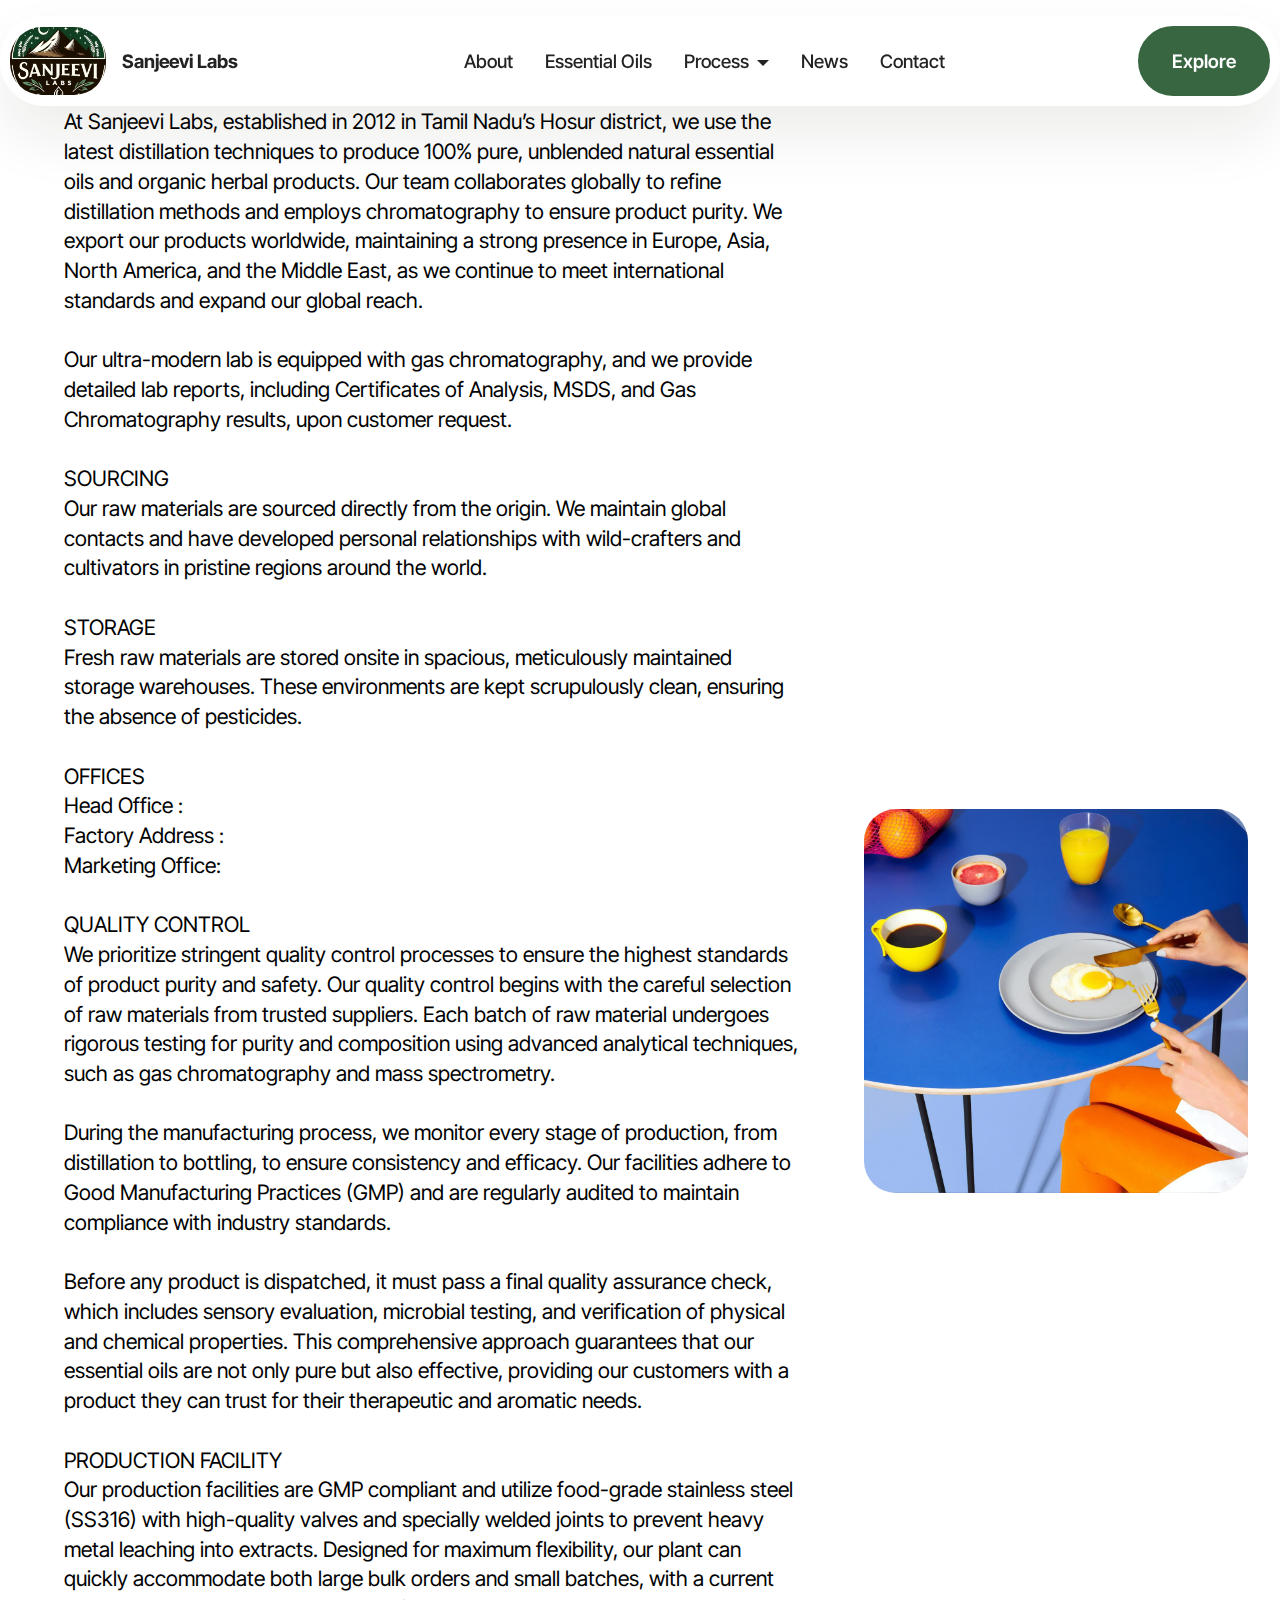
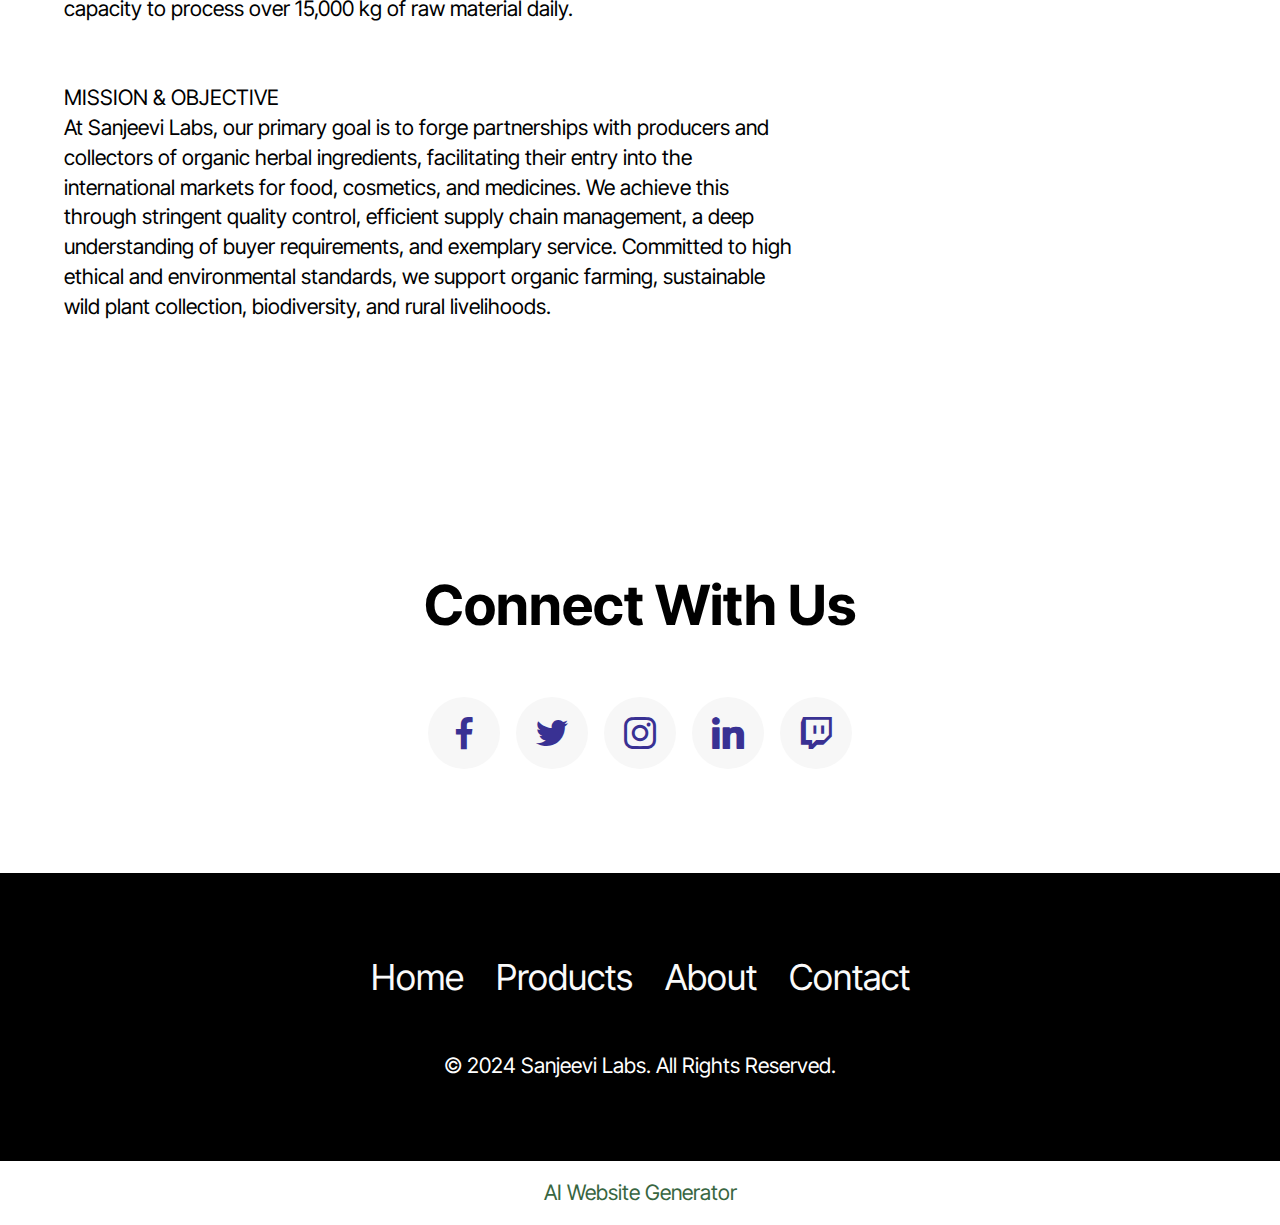
<file: about.html>
<!DOCTYPE html>
<html  >
<head>
  <!-- Site made with Mobirise Website Builder v5.9.17, https://mobirise.com -->
  <meta charset="UTF-8">
  <meta http-equiv="X-UA-Compatible" content="IE=edge">
  <meta name="generator" content="Mobirise v5.9.17, mobirise.com">
  <meta name="viewport" content="width=device-width, initial-scale=1, minimum-scale=1">
  <link rel="shortcut icon" href="assets/images/sl-logo-3.webp" type="image/x-icon">
  <meta name="description" content="">
  
  
  <title>about</title>
  <link rel="stylesheet" href="assets/web/assets/mobirise-icons2/mobirise2.css">
  <link rel="stylesheet" href="assets/bootstrap/css/bootstrap.min.css">
  <link rel="stylesheet" href="assets/bootstrap/css/bootstrap-grid.min.css">
  <link rel="stylesheet" href="assets/bootstrap/css/bootstrap-reboot.min.css">
  <link rel="stylesheet" href="assets/dropdown/css/style.css">
  <link rel="stylesheet" href="assets/socicon/css/styles.css">
  <link rel="stylesheet" href="assets/theme/css/style.css">
  <link rel="preload" href="https://fonts.googleapis.com/css2?family=Inter+Tight:wght@400;700&display=swap&display=swap" as="style" onload="this.onload=null;this.rel='stylesheet'">
  <noscript><link rel="stylesheet" href="https://fonts.googleapis.com/css2?family=Inter+Tight:wght@400;700&display=swap&display=swap"></noscript>
  <link rel="preload" as="style" href="assets/mobirise/css/mbr-additional.css?v=IdDT4z"><link rel="stylesheet" href="assets/mobirise/css/mbr-additional.css?v=IdDT4z" type="text/css">

  
  
  
</head>
<body>
  
  <section data-bs-version="5.1" class="menu menu2 cid-ua3mkYfJc9" once="menu" id="menu02-0">
	

	<nav class="navbar navbar-dropdown navbar-fixed-top navbar-expand-lg">
		<div class="container">
			<div class="navbar-brand">
				<span class="navbar-logo">
					<a href="index.html">
						<img src="assets/images/sl-logo-3.webp" alt="" style="height: 4.3rem;">
					</a>
				</span>
				<span class="navbar-caption-wrap"><a class="navbar-caption text-black display-4" href="https://mobiri.se">Sanjeevi Labs</a></span>
			</div>
			<button class="navbar-toggler" type="button" data-toggle="collapse" data-bs-toggle="collapse" data-target="#navbarSupportedContent" data-bs-target="#navbarSupportedContent" aria-controls="navbarNavAltMarkup" aria-expanded="false" aria-label="Toggle navigation">
				<div class="hamburger">
					<span></span>
					<span></span>
					<span></span>
					<span></span>
				</div>
			</button>
			<div class="collapse navbar-collapse" id="navbarSupportedContent">
				<ul class="navbar-nav nav-dropdown" data-app-modern-menu="true"><li class="nav-item">
						<a class="nav-link link text-black text-primary display-4" href="about.html">About</a>
					</li><li class="nav-item"><a class="nav-link link text-black text-primary display-4" href="page2.html">Essential Oils</a></li>
					<li class="nav-item dropdown open"><a class="nav-link link text-black dropdown-toggle show display-4" href="https://mobiri.se" data-toggle="dropdown-submenu" data-bs-toggle="dropdown" data-bs-auto-close="outside" aria-expanded="true">Process</a><div class="dropdown-menu show" aria-labelledby="dropdown-192" data-bs-popper="none"><a class="text-black dropdown-item text-primary display-4" href="page3.html">Steam Distillation</a><a class="text-black dropdown-item text-primary display-4" href="page3.html">Solvent Extraction</a><a class="text-black dropdown-item text-primary display-4" href="page3.html">Cold Pressed Extraction</a><a class="text-black dropdown-item text-primary display-4" href="page3.html">Hydro Distillation</a><a class="text-black show dropdown-item text-primary display-4" href="page3.html">SCFE Extraction</a></div></li>
					<li class="nav-item">
						<a class="nav-link link text-black display-4" href="https://mobiri.se">News</a>
					</li><li class="nav-item"><a class="nav-link link text-black display-4" href="https://mobiri.se">Contact</a></li></ul>
				
				<div class="navbar-buttons mbr-section-btn">
					<a class="btn btn-primary display-4" href="https://mobiri.se">Explore</a>
				</div>
			</div>
		</div>
	</nav>
</section>

<section data-bs-version="5.1" class="start article2 cid-uaAPzS8ahX mbr-fullscreen" id="article02-3">
	

	
	

	<div class="container">
		<div class="row justify-content-center">
			<div class="col-12 col-md-12 col-lg-4 image-wrapper">
				<img class="w-100" src="assets/images/gallery03.jpg" alt="Mobirise Website Builder">
			</div>
			<div class="col-12 col-md-12 col-lg">
				<div class="text-wrapper align-left">
					
					<p class="mbr-text align-left mbr-fonts-style mb-4 display-7"><br><br>At Sanjeevi Labs, established in 2012 in Tamil Nadu’s Hosur district, we use the latest distillation techniques to produce 100% pure, unblended natural essential oils and organic herbal products. Our team collaborates globally to refine distillation methods and employs chromatography to ensure product purity. We export our products worldwide, maintaining a strong presence in Europe, Asia, North America, and the Middle East, as we continue to meet international standards and expand our global reach.<br><br>Our ultra-modern lab is equipped with gas chromatography, and we provide detailed lab reports, including Certificates of Analysis, MSDS, and Gas Chromatography results, upon customer request.<br><br>SOURCING<br>Our raw materials are sourced directly from the origin. We maintain global contacts and have developed personal relationships with wild-crafters and cultivators in pristine regions around the world.<br><br>STORAGE<br>Fresh raw materials are stored onsite in spacious, meticulously maintained storage warehouses. These environments are kept scrupulously clean, ensuring the absence of pesticides.<br><br>OFFICES<br>Head Office :&nbsp;<br>Factory Address :&nbsp;<br>Marketing Office:<br><br>QUALITY CONTROL<br>We prioritize stringent quality control processes to ensure the highest standards of product purity and safety. Our quality control begins with the careful selection of raw materials from trusted suppliers. Each batch of raw material undergoes rigorous testing for purity and composition using advanced analytical techniques, such as gas chromatography and mass spectrometry.<br><br>During the manufacturing process, we monitor every stage of production, from distillation to bottling, to ensure consistency and efficacy. Our facilities adhere to Good Manufacturing Practices (GMP) and are regularly audited to maintain compliance with industry standards.<br><br>Before any product is dispatched, it must pass a final quality assurance check, which includes sensory evaluation, microbial testing, and verification of physical and chemical properties. This comprehensive approach guarantees that our essential oils are not only pure but also effective, providing our customers with a product they can trust for their therapeutic and aromatic needs.<br><br>PRODUCTION FACILITY<br>Our production facilities are GMP compliant and utilize food-grade stainless steel (SS316) with high-quality valves and specially welded joints to prevent heavy metal leaching into extracts. Designed for maximum flexibility, our plant can quickly accommodate both large bulk orders and small batches, with a current capacity to process over 15,000 kg of raw material daily.<br><br><br>MISSION &amp; OBJECTIVE<br>At Sanjeevi Labs, our primary goal is to forge partnerships with producers and collectors of organic herbal ingredients, facilitating their entry into the international markets for food, cosmetics, and medicines. We achieve this through stringent quality control, efficient supply chain management, a deep understanding of buyer requirements, and exemplary service. Committed to high ethical and environmental standards, we support organic farming, sustainable wild plant collection, biodiversity, and rural livelihoods.<br></p>
					
				</div>
			</div>
		</div>
	</div>
</section>

<section data-bs-version="5.1" class="social05 cid-ua3mkYnT9g" id="social05-1">
    

    

    <div class="container">
        <div class="row">
            <h3 class="mbr-section-title align-center mb-5 mbr-fonts-style display-2"><br><strong>Connect With Us</strong>
            </h3>
            <div class="col-12">
                <div class="social-row">
                    <div class="soc-item">
                        <a href="https://mobiri.se/" target="_blank">
                            <span class="mbr-iconfont socicon socicon-facebook"></span>
                        </a>
                    </div>
                    <div class="soc-item">
                        <a href="https://mobiri.se/" target="_blank">
                            <span class="mbr-iconfont socicon-twitter socicon"></span>
                        </a>
                    </div>
                    <div class="soc-item">
                        <a href="https://mobiri.se/" target="_blank">
                            <span class="mbr-iconfont socicon-instagram socicon"></span>
                        </a>
                    </div>
                    <div class="soc-item">
                        <a href="https://mobiri.se/" target="_blank">
                            <span class="mbr-iconfont socicon socicon-linkedin"></span>
                        </a>
                    </div>
                    <div class="soc-item">
                        <a href="https://mobiri.se/" target="_blank">
                            <span class="mbr-iconfont socicon socicon-twitch"></span>
                        </a>
                    </div>
                </div>
            </div>
        </div>
    </div>
</section>

<section data-bs-version="5.1" class="footer3 cid-ua3mkYo8LI" once="footers" id="footer03-2">

        

    

    <div class="container">
        <div class="row">
            <div class="row-links">
                <ul class="header-menu">
                  
                  
                  
                  
                <li class="header-menu-item mbr-fonts-style display-5">
                    <a href="#" class="text-white">Home</a>
                  </li><li class="header-menu-item mbr-fonts-style display-5">
                    <a href="#" class="text-white">Products</a>
                  </li><li class="header-menu-item mbr-fonts-style display-5">
                    <a href="#" class="text-white">About</a>
                  </li><li class="header-menu-item mbr-fonts-style display-5">
                    <a href="#" class="text-white">Contact</a>
                  </li></ul>
              </div>

            
            <div class="col-12 mt-4">
                <p class="mbr-fonts-style copyright display-7">© 2024 Sanjeevi Labs. All Rights Reserved.</p>
            </div>
        </div>
    </div>
</section><section class="display-7" style="padding: 0;align-items: center;justify-content: center;flex-wrap: wrap;    align-content: center;display: flex;position: relative;height: 4rem;"><a href="https://mobiri.se/3189467" style="flex: 1 1;height: 4rem;position: absolute;width: 100%;z-index: 1;"><img alt="" style="height: 4rem;" src="[data-uri]"></a><p style="margin: 0;text-align: center;" class="display-7">&#8204;</p><a style="z-index:1" href="https://mobirise.com/builder/ai-website-generator.html">AI Website Generator</a></section><script src="assets/bootstrap/js/bootstrap.bundle.min.js"></script>  <script src="assets/smoothscroll/smooth-scroll.js"></script>  <script src="assets/ytplayer/index.js"></script>  <script src="assets/dropdown/js/navbar-dropdown.js"></script>  <script src="assets/theme/js/script.js"></script>  
  
  
</body>
</html>
</file>
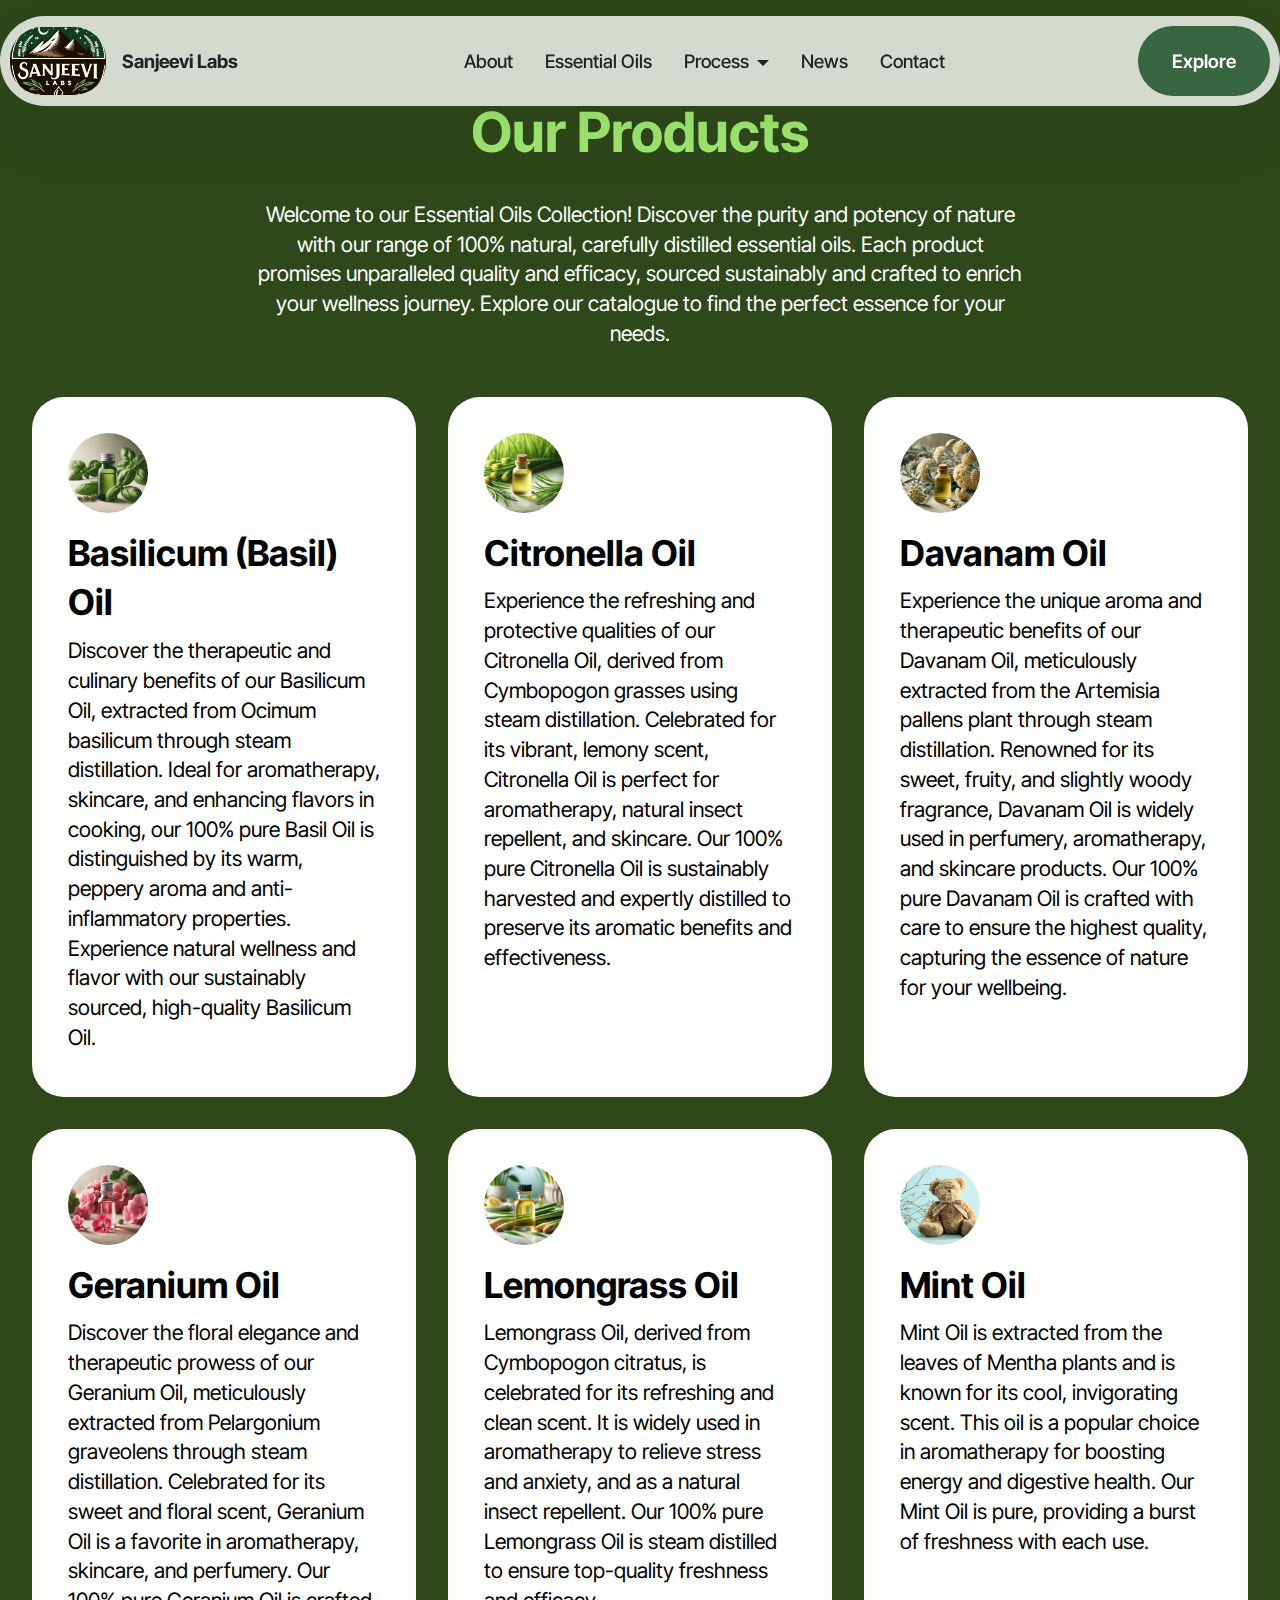
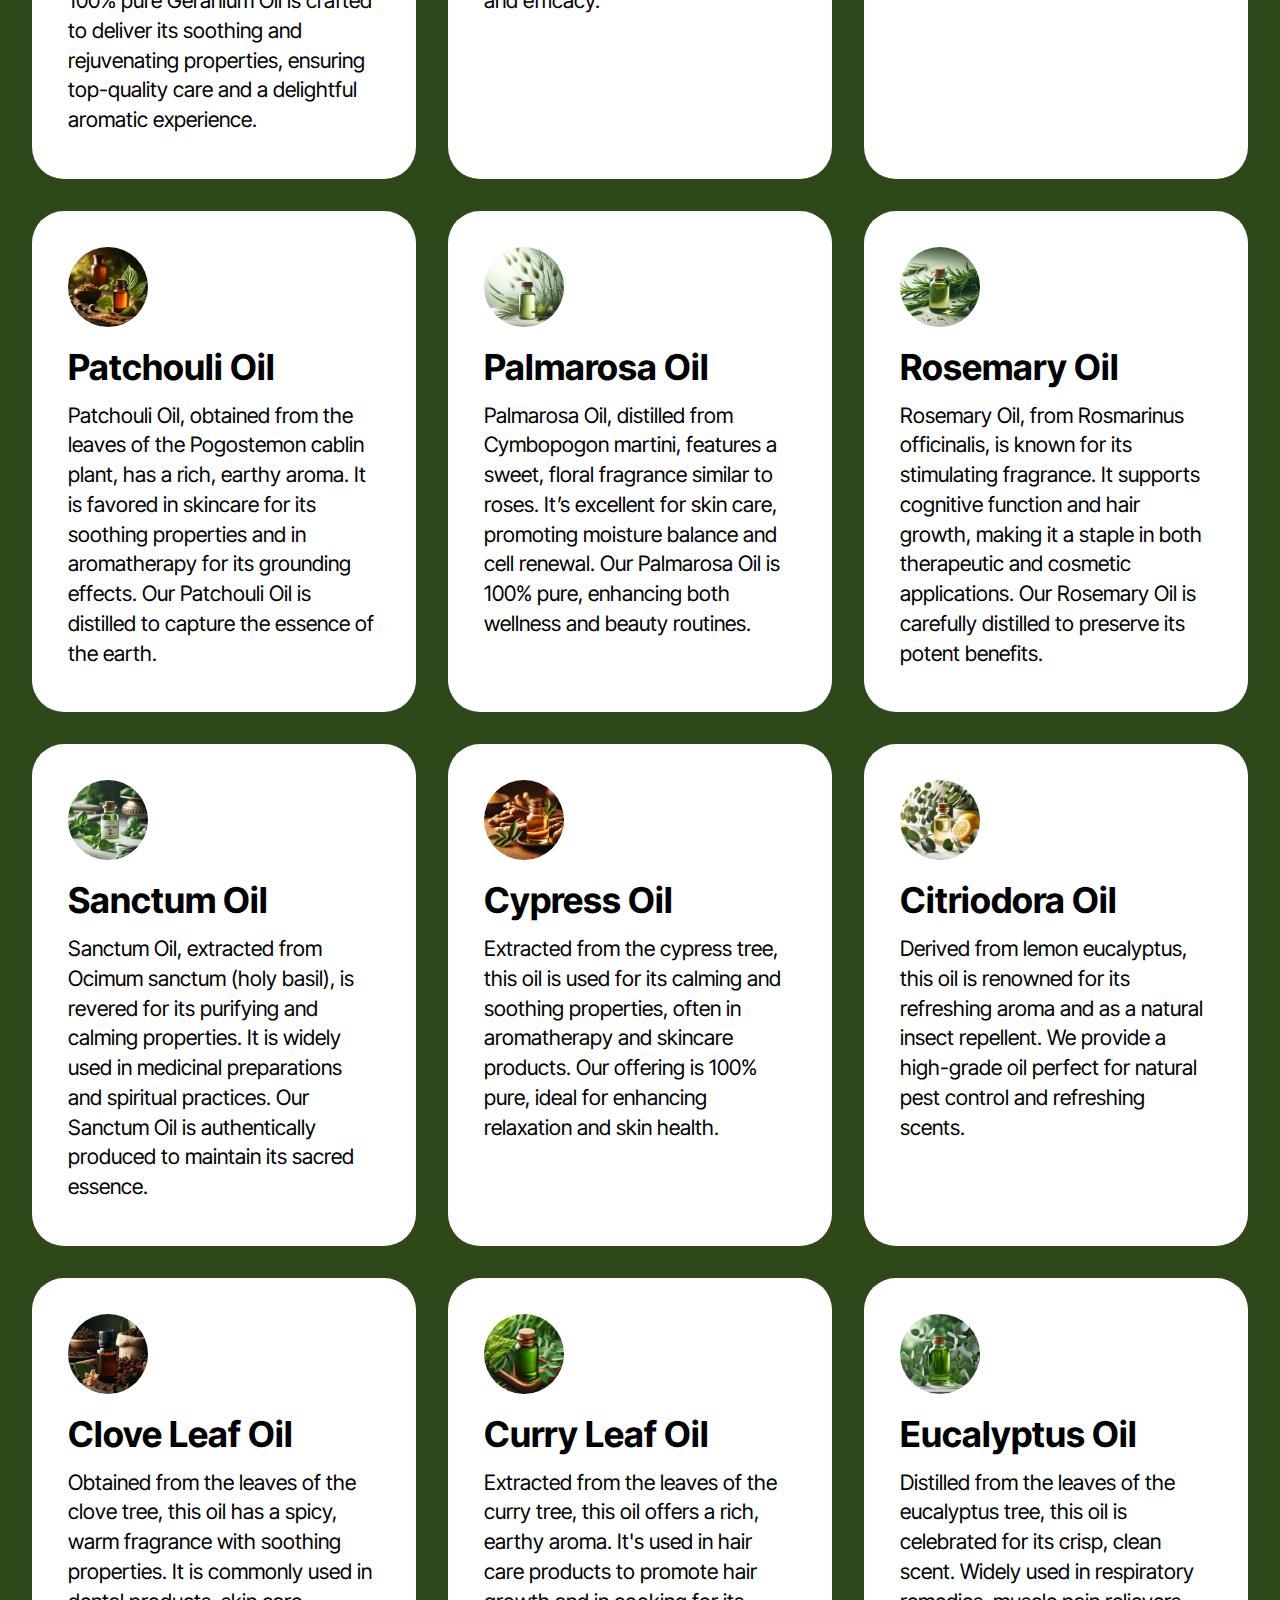
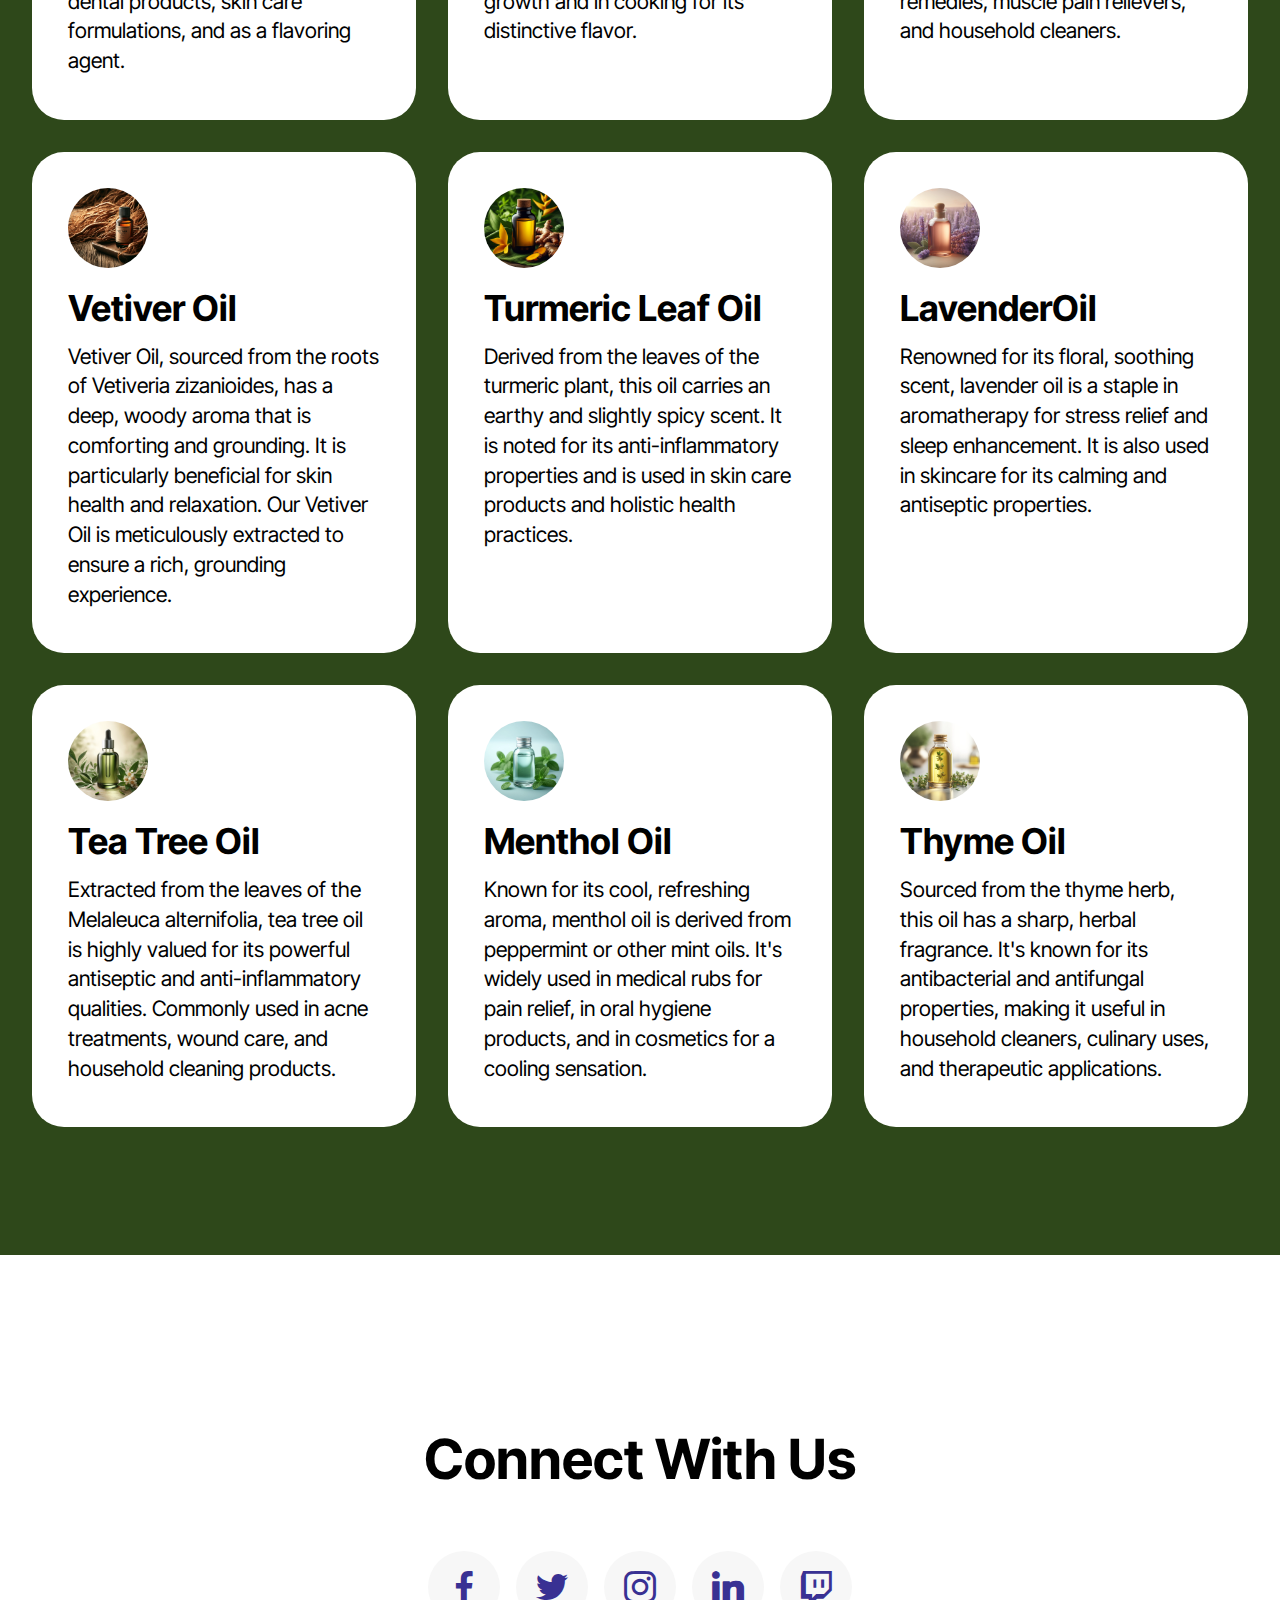
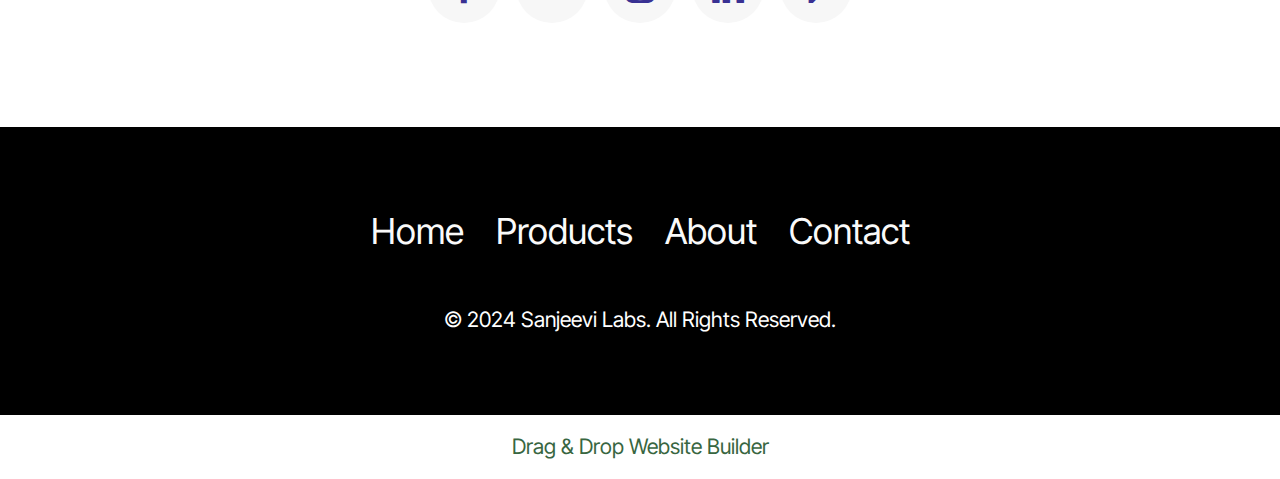
<file: page2.html>
<!DOCTYPE html>
<html  >
<head>
  <!-- Site made with Mobirise Website Builder v5.9.17, https://mobirise.com -->
  <meta charset="UTF-8">
  <meta http-equiv="X-UA-Compatible" content="IE=edge">
  <meta name="generator" content="Mobirise v5.9.17, mobirise.com">
  <meta name="viewport" content="width=device-width, initial-scale=1, minimum-scale=1">
  <link rel="shortcut icon" href="assets/images/sl-logo-3.webp" type="image/x-icon">
  <meta name="description" content="">
  
  
  <title>Essential Oil</title>
  <link rel="stylesheet" href="assets/web/assets/mobirise-icons2/mobirise2.css">
  <link rel="stylesheet" href="assets/bootstrap/css/bootstrap.min.css">
  <link rel="stylesheet" href="assets/bootstrap/css/bootstrap-grid.min.css">
  <link rel="stylesheet" href="assets/bootstrap/css/bootstrap-reboot.min.css">
  <link rel="stylesheet" href="assets/dropdown/css/style.css">
  <link rel="stylesheet" href="assets/socicon/css/styles.css">
  <link rel="stylesheet" href="assets/theme/css/style.css">
  <link rel="preload" href="https://fonts.googleapis.com/css2?family=Inter+Tight:wght@400;700&display=swap&display=swap" as="style" onload="this.onload=null;this.rel='stylesheet'">
  <noscript><link rel="stylesheet" href="https://fonts.googleapis.com/css2?family=Inter+Tight:wght@400;700&display=swap&display=swap"></noscript>
  <link rel="preload" as="style" href="assets/mobirise/css/mbr-additional.css?v=f68wiI"><link rel="stylesheet" href="assets/mobirise/css/mbr-additional.css?v=f68wiI" type="text/css">

  
  
  
</head>
<body>
  
  <section data-bs-version="5.1" class="menu menu2 cid-ua3mkYfJc9" once="menu" id="menu02-8">
	

	<nav class="navbar navbar-dropdown navbar-fixed-top navbar-expand-lg">
		<div class="container">
			<div class="navbar-brand">
				<span class="navbar-logo">
					<a href="index.html">
						<img src="assets/images/sl-logo-3.webp" alt="" style="height: 4.3rem;">
					</a>
				</span>
				<span class="navbar-caption-wrap"><a class="navbar-caption text-black display-4" href="https://mobiri.se">Sanjeevi Labs</a></span>
			</div>
			<button class="navbar-toggler" type="button" data-toggle="collapse" data-bs-toggle="collapse" data-target="#navbarSupportedContent" data-bs-target="#navbarSupportedContent" aria-controls="navbarNavAltMarkup" aria-expanded="false" aria-label="Toggle navigation">
				<div class="hamburger">
					<span></span>
					<span></span>
					<span></span>
					<span></span>
				</div>
			</button>
			<div class="collapse navbar-collapse" id="navbarSupportedContent">
				<ul class="navbar-nav nav-dropdown" data-app-modern-menu="true"><li class="nav-item">
						<a class="nav-link link text-black text-primary display-4" href="about.html">About</a>
					</li><li class="nav-item"><a class="nav-link link text-black text-primary display-4" href="page2.html">Essential Oils</a></li>
					<li class="nav-item dropdown"><a class="nav-link link text-black dropdown-toggle display-4" href="https://mobiri.se" data-toggle="dropdown-submenu" data-bs-toggle="dropdown" data-bs-auto-close="outside" aria-expanded="false">Process</a><div class="dropdown-menu" aria-labelledby="dropdown-192"><a class="text-black dropdown-item text-primary display-4" href="page3.html">Steam Distillation</a><a class="text-black dropdown-item text-primary display-4" href="page3.html">Solvent Extraction</a><a class="text-black dropdown-item text-primary display-4" href="page3.html">Cold Pressed Extraction</a><a class="text-black dropdown-item text-primary display-4" href="page3.html">Hydro Distillation</a><a class="text-black show dropdown-item text-primary display-4" href="page3.html">SCFE Extraction</a></div></li>
					<li class="nav-item">
						<a class="nav-link link text-black text-primary display-4" href="page5.html">News</a>
					</li><li class="nav-item"><a class="nav-link link text-black text-primary display-4" href="page4.html">Contact</a></li></ul>
				
				<div class="navbar-buttons mbr-section-btn">
					<a class="btn btn-primary display-4" href="https://mobiri.se">Explore</a>
				</div>
			</div>
		</div>
	</nav>
</section>

<section data-bs-version="5.1" class="features19 cid-uaBL9jTB1o" id="features019-b">
	

	
	
	<div class="container">
		<div class="row justify-content-center">
			<div class="col-12 mb-5 content-head">
				<h3 class="mbr-section-title mbr-fonts-style align-center mb-0 display-2">
					<strong>Our Products</strong></h3>
				<h5 class="mbr-section-subtitle mbr-fonts-style align-center mb-0 mt-4 display-7">Welcome to our Essential Oils Collection! Discover the purity and potency of nature with our range of 100% natural, carefully distilled essential oils. Each product promises unparalleled quality and efficacy, sourced sustainably and crafted to enrich your wellness journey. Explore our catalogue to find the perfect essence for your needs.</h5>
			</div>
		</div>
		<div class="row">
			<div class="item features-without-image col-12 col-lg-4 item-mb active">
				<div class="item-wrapper">
					<div class="card-box align-left">
						<div class="img-wrapper mb-3">
							<img class="" src="assets/images/basil.webp" alt="">
						</div>
						<h5 class="card-title mbr-fonts-style display-5">
							<strong>Basilicum (Basil) Oil</strong></h5>
						<p class="card-text mbr-fonts-style display-7">
							Discover the therapeutic and culinary benefits of our Basilicum Oil, extracted from Ocimum basilicum through steam distillation. Ideal for aromatherapy, skincare, and enhancing flavors in cooking, our 100% pure Basil Oil is distinguished by its warm, peppery aroma and anti-inflammatory properties. Experience natural wellness and flavor with our sustainably sourced, high-quality Basilicum Oil.
						</p>
					</div>
				</div>
			</div>
			<div class="item features-without-image col-12 col-lg-4 item-mb">
				<div class="item-wrapper">
					<div class="card-box align-left">
						<div class="img-wrapper mb-3">
							<img class="" src="assets/images/citronella.webp" alt="">
						</div>
						<h5 class="card-title mbr-fonts-style display-5">
							<strong>Citronella Oil</strong></h5>
						<p class="card-text mbr-fonts-style display-7">
							Experience the refreshing and protective qualities of our Citronella Oil, derived from Cymbopogon grasses using steam distillation. Celebrated for its vibrant, lemony scent, Citronella Oil is perfect for aromatherapy, natural insect repellent, and skincare. Our 100% pure Citronella Oil is sustainably harvested and expertly distilled to preserve its aromatic benefits and effectiveness.
						</p>
					</div>
				</div>
			</div>
			<div class="item features-without-image col-12 col-lg-4 item-mb">
				<div class="item-wrapper">
					<div class="card-box align-left">
						<div class="img-wrapper mb-3">
							<img class="" src="assets/images/davanam.webp" data-slide-to="2" data-bs-slide-to="2" alt="">
						</div>
						<h5 class="card-title mbr-fonts-style display-5">
							<strong>Davanam Oil</strong></h5>
						<p class="card-text mbr-fonts-style display-7">
							Experience the unique aroma and therapeutic benefits of our Davanam Oil, meticulously extracted from the Artemisia pallens plant through steam distillation. Renowned for its sweet, fruity, and slightly woody fragrance, Davanam Oil is widely used in perfumery, aromatherapy, and skincare products. Our 100% pure Davanam Oil is crafted with care to ensure the highest quality, capturing the essence of nature for your wellbeing.
						</p>
					</div>
				</div>
			</div><div class="item features-without-image col-12 col-lg-4 item-mb">
				<div class="item-wrapper">
					<div class="card-box align-left">
						<div class="img-wrapper mb-3">
							<img class="" src="assets/images/geranium.webp" data-slide-to="3" data-bs-slide-to="4" alt="">
						</div>
						<h5 class="card-title mbr-fonts-style display-5">
							<strong>Geranium Oil</strong></h5>
						<p class="card-text mbr-fonts-style display-7">
							Discover the floral elegance and therapeutic prowess of our Geranium Oil, meticulously extracted from Pelargonium graveolens through steam distillation. Celebrated for its sweet and floral scent, Geranium Oil is a favorite in aromatherapy, skincare, and perfumery. Our 100% pure Geranium Oil is crafted to deliver its soothing and rejuvenating properties, ensuring top-quality care and a delightful aromatic experience.
						</p>
					</div>
				</div>
			</div><div class="item features-without-image col-12 col-lg-4 item-mb">
				<div class="item-wrapper">
					<div class="card-box align-left">
						<div class="img-wrapper mb-3">
							<img class="" src="assets/images/lemongrass.webp" data-slide-to="4" data-bs-slide-to="3" alt="">
						</div>
						<h5 class="card-title mbr-fonts-style display-5">
							<strong>Lemongrass Oil</strong></h5>
						<p class="card-text mbr-fonts-style display-7">Lemongrass Oil, derived from Cymbopogon citratus, is celebrated for its refreshing and clean scent. It is widely used in aromatherapy to relieve stress and anxiety, and as a natural insect repellent. Our 100% pure Lemongrass Oil is steam distilled to ensure top-quality freshness and efficacy.<br></p>
					</div>
				</div>
			</div><div class="item features-without-image col-12 col-lg-4 item-mb">
				<div class="item-wrapper">
					<div class="card-box align-left">
						<div class="img-wrapper mb-3">
							<img class="" src="assets/images/shop3.jpg" data-slide-to="5" data-bs-slide-to="5">
						</div>
						<h5 class="card-title mbr-fonts-style display-5">
							<strong>Mint Oil</strong></h5>
						<p class="card-text mbr-fonts-style display-7">
							Mint Oil is extracted from the leaves of Mentha plants and is known for its cool, invigorating scent. This oil is a popular choice in aromatherapy for boosting energy and digestive health. Our Mint Oil is pure, providing a burst of freshness with each use.
						</p>
					</div>
				</div>
			</div><div class="item features-without-image col-12 col-lg-4 item-mb">
				<div class="item-wrapper">
					<div class="card-box align-left">
						<div class="img-wrapper mb-3">
							<img class="" src="assets/images/patchouli.webp" data-slide-to="6" data-bs-slide-to="7" alt="">
						</div>
						<h5 class="card-title mbr-fonts-style display-5"><strong>Patchouli Oil</strong></h5>
						<p class="card-text mbr-fonts-style display-7">
							Patchouli Oil, obtained from the leaves of the Pogostemon cablin plant, has a rich, earthy aroma. It is favored in skincare for its soothing properties and in aromatherapy for its grounding effects. Our Patchouli Oil is distilled to capture the essence of the earth.
						</p>
					</div>
				</div>
			</div><div class="item features-without-image col-12 col-lg-4 item-mb">
				<div class="item-wrapper">
					<div class="card-box align-left">
						<div class="img-wrapper mb-3">
							<img class="" src="assets/images/palmarosa.webp" data-slide-to="7" data-bs-slide-to="7" alt="">
						</div>
						<h5 class="card-title mbr-fonts-style display-5">
							<strong>Palmarosa Oil</strong></h5>
						<p class="card-text mbr-fonts-style display-7">
							Palmarosa Oil, distilled from Cymbopogon martini, features a sweet, floral fragrance similar to roses. It’s excellent for skin care, promoting moisture balance and cell renewal. Our Palmarosa Oil is 100% pure, enhancing both wellness and beauty routines.
						</p>
					</div>
				</div>
			</div><div class="item features-without-image col-12 col-lg-4 item-mb">
				<div class="item-wrapper">
					<div class="card-box align-left">
						<div class="img-wrapper mb-3">
							<img class="" src="assets/images/rosemary.webp" data-slide-to="8" data-bs-slide-to="8" alt="">
						</div>
						<h5 class="card-title mbr-fonts-style display-5">
							<strong>Rosemary Oil</strong></h5>
						<p class="card-text mbr-fonts-style display-7">Rosemary Oil, from Rosmarinus officinalis, is known for its stimulating fragrance. It supports cognitive function and hair growth, making it a staple in both therapeutic and cosmetic applications. Our Rosemary Oil is carefully distilled to preserve its potent benefits.<br></p>
					</div>
				</div>
			</div><div class="item features-without-image col-12 col-lg-4 item-mb">
				<div class="item-wrapper">
					<div class="card-box align-left">
						<div class="img-wrapper mb-3">
							<img class="" src="assets/images/sanctum.webp" data-slide-to="9" data-bs-slide-to="9" alt="">
						</div>
						<h5 class="card-title mbr-fonts-style display-5">
							<strong>Sanctum Oil</strong></h5>
						<p class="card-text mbr-fonts-style display-7">Sanctum Oil, extracted from Ocimum sanctum (holy basil), is revered for its purifying and calming properties. It is widely used in medicinal preparations and spiritual practices. Our Sanctum Oil is authentically produced to maintain its sacred essence.<br></p>
					</div>
				</div>
			</div><div class="item features-without-image col-12 col-lg-4 item-mb">
				<div class="item-wrapper">
					<div class="card-box align-left">
						<div class="img-wrapper mb-3">
							<img class="" src="assets/images/calamus.webp" data-slide-to="10" data-bs-slide-to="11" alt="">
						</div>
						<h5 class="card-title mbr-fonts-style display-5">
							<strong>Cypress Oil</strong></h5>
						<p class="card-text mbr-fonts-style display-7">
							Extracted from the cypress tree, this oil is used for its calming and soothing properties, often in aromatherapy and skincare products. Our offering is 100% pure, ideal for enhancing relaxation and skin health.
						</p>
					</div>
				</div>
			</div><div class="item features-without-image col-12 col-lg-4 item-mb">
				<div class="item-wrapper">
					<div class="card-box align-left">
						<div class="img-wrapper mb-3">
							<img class="" src="assets/images/citriodora.webp" data-slide-to="11" data-bs-slide-to="12" alt="">
						</div>
						<h5 class="card-title mbr-fonts-style display-5">
							<strong>Citriodora Oil</strong></h5>
						<p class="card-text mbr-fonts-style display-7">
							Derived from lemon eucalyptus, this oil is renowned for its refreshing aroma and as a natural insect repellent. We provide a high-grade oil perfect for natural pest control and refreshing scents.
						</p>
					</div>
				</div>
			</div><div class="item features-without-image col-12 col-lg-4 item-mb">
				<div class="item-wrapper">
					<div class="card-box align-left">
						<div class="img-wrapper mb-3">
							<img class="" src="assets/images/clove.webp" data-slide-to="12" data-bs-slide-to="13" alt="">
						</div>
						<h5 class="card-title mbr-fonts-style display-5"><strong>Clove Leaf Oil</strong></h5>
						<p class="card-text mbr-fonts-style display-7">
							Obtained from the leaves of the clove tree, this oil has a spicy, warm fragrance with soothing properties. It is commonly used in dental products, skin care formulations, and as a flavoring agent.
						</p>
					</div>
				</div>
			</div><div class="item features-without-image col-12 col-lg-4 item-mb">
				<div class="item-wrapper">
					<div class="card-box align-left">
						<div class="img-wrapper mb-3">
							<img class="" src="assets/images/cury-leaf.webp" data-slide-to="13" data-bs-slide-to="13" alt="">
						</div>
						<h5 class="card-title mbr-fonts-style display-5"><strong>Curry Leaf Oil</strong></h5>
						<p class="card-text mbr-fonts-style display-7">Extracted from the leaves of the curry tree, this oil offers a rich, earthy aroma. It's used in hair care products to promote hair growth and in cooking for its distinctive flavor.<br></p>
					</div>
				</div>
			</div><div class="item features-without-image col-12 col-lg-4 item-mb">
				<div class="item-wrapper">
					<div class="card-box align-left">
						<div class="img-wrapper mb-3">
							<img class="" src="assets/images/eucalyptus.webp" data-slide-to="14" data-bs-slide-to="14" alt="">
						</div>
						<h5 class="card-title mbr-fonts-style display-5">
							<strong>Eucalyptus Oil</strong></h5>
						<p class="card-text mbr-fonts-style display-7">
							Distilled from the leaves of the eucalyptus tree, this oil is celebrated for its crisp, clean scent. Widely used in respiratory remedies, muscle pain relievers, and household cleaners.
						</p>
					</div>
				</div>
			</div><div class="item features-without-image col-12 col-lg-4 item-mb">
				<div class="item-wrapper">
					<div class="card-box align-left">
						<div class="img-wrapper mb-3">
							<img class="" src="assets/images/vetiver.webp" data-slide-to="15" data-bs-slide-to="16" alt="">
						</div>
						<h5 class="card-title mbr-fonts-style display-5">
							<strong>Vetiver Oil</strong></h5>
						<p class="card-text mbr-fonts-style display-7">
							Vetiver Oil, sourced from the roots of Vetiveria zizanioides, has a deep, woody aroma that is comforting and grounding. It is particularly beneficial for skin health and relaxation. Our Vetiver Oil is meticulously extracted to ensure a rich, grounding experience.
						</p>
					</div>
				</div>
			</div><div class="item features-without-image col-12 col-lg-4 item-mb">
				<div class="item-wrapper">
					<div class="card-box align-left">
						<div class="img-wrapper mb-3">
							<img class="" src="assets/images/turmeric.webp" data-slide-to="16" data-bs-slide-to="17" alt="">
						</div>
						<h5 class="card-title mbr-fonts-style display-5"><strong>Turmeric Leaf Oil</strong></h5>
						<p class="card-text mbr-fonts-style display-7">
							Derived from the leaves of the turmeric plant, this oil carries an earthy and slightly spicy scent. It is noted for its anti-inflammatory properties and is used in skin care products and holistic health practices.
						</p>
					</div>
				</div>
			</div><div class="item features-without-image col-12 col-lg-4 item-mb">
				<div class="item-wrapper">
					<div class="card-box align-left">
						<div class="img-wrapper mb-3">
							<img class="" src="assets/images/lavendar.webp" data-slide-to="18" data-bs-slide-to="19" alt="">
						</div>
						<h5 class="card-title mbr-fonts-style display-5"><strong>LavenderOil</strong></h5>
						<p class="card-text mbr-fonts-style display-7">
							Renowned for its floral, soothing scent, lavender oil is a staple in aromatherapy for stress relief and sleep enhancement. It is also used in skincare for its calming and antiseptic properties.
						</p>
					</div>
				</div>
			</div><div class="item features-without-image col-12 col-lg-4 item-mb">
				<div class="item-wrapper">
					<div class="card-box align-left">
						<div class="img-wrapper mb-3">
							<img class="" src="assets/images/tea-tree.webp" data-slide-to="19" data-bs-slide-to="19" alt="">
						</div>
						<h5 class="card-title mbr-fonts-style display-5"><strong>Tea Tree Oil</strong></h5>
						<p class="card-text mbr-fonts-style display-7">
							Extracted from the leaves of the Melaleuca alternifolia, tea tree oil is highly valued for its powerful antiseptic and anti-inflammatory qualities. Commonly used in acne treatments, wound care, and household cleaning products.
						</p>
					</div>
				</div>
			</div><div class="item features-without-image col-12 col-lg-4 item-mb">
				<div class="item-wrapper">
					<div class="card-box align-left">
						<div class="img-wrapper mb-3">
							<img class="" src="assets/images/menthol.webp" data-slide-to="20" data-bs-slide-to="20" alt="">
						</div>
						<h5 class="card-title mbr-fonts-style display-5"><strong>Menthol Oil</strong></h5>
						<p class="card-text mbr-fonts-style display-7">
							Known for its cool, refreshing aroma, menthol oil is derived from peppermint or other mint oils. It's widely used in medical rubs for pain relief, in oral hygiene products, and in cosmetics for a cooling sensation.
						</p>
					</div>
				</div>
			</div><div class="item features-without-image col-12 col-lg-4 item-mb">
				<div class="item-wrapper">
					<div class="card-box align-left">
						<div class="img-wrapper mb-3">
							<img class="" src="assets/images/thyme.webp" data-slide-to="21" data-bs-slide-to="22" alt="">
						</div>
						<h5 class="card-title mbr-fonts-style display-5"><strong>Thyme Oil</strong></h5>
						<p class="card-text mbr-fonts-style display-7">Sourced from the thyme herb, this oil has a sharp, herbal fragrance. It's known for its antibacterial and antifungal properties, making it useful in household cleaners, culinary uses, and therapeutic applications.
						</p>
					</div>
				</div>
			</div>
		</div>
	</div>
</section>

<section data-bs-version="5.1" class="social05 cid-ua3mkYnT9g" id="social05-9">
    

    

    <div class="container">
        <div class="row">
            <h3 class="mbr-section-title align-center mb-5 mbr-fonts-style display-2"><br><strong>Connect With Us</strong>
            </h3>
            <div class="col-12">
                <div class="social-row">
                    <div class="soc-item">
                        <a href="https://mobiri.se/" target="_blank">
                            <span class="mbr-iconfont socicon socicon-facebook"></span>
                        </a>
                    </div>
                    <div class="soc-item">
                        <a href="https://mobiri.se/" target="_blank">
                            <span class="mbr-iconfont socicon-twitter socicon"></span>
                        </a>
                    </div>
                    <div class="soc-item">
                        <a href="https://mobiri.se/" target="_blank">
                            <span class="mbr-iconfont socicon-instagram socicon"></span>
                        </a>
                    </div>
                    <div class="soc-item">
                        <a href="https://mobiri.se/" target="_blank">
                            <span class="mbr-iconfont socicon socicon-linkedin"></span>
                        </a>
                    </div>
                    <div class="soc-item">
                        <a href="https://mobiri.se/" target="_blank">
                            <span class="mbr-iconfont socicon socicon-twitch"></span>
                        </a>
                    </div>
                </div>
            </div>
        </div>
    </div>
</section>

<section data-bs-version="5.1" class="footer3 cid-ua3mkYo8LI" once="footers" id="footer03-a">

        

    

    <div class="container">
        <div class="row">
            <div class="row-links">
                <ul class="header-menu">
                  
                  
                  
                  
                <li class="header-menu-item mbr-fonts-style display-5">
                    <a href="#" class="text-white">Home</a>
                  </li><li class="header-menu-item mbr-fonts-style display-5">
                    <a href="#" class="text-white">Products</a>
                  </li><li class="header-menu-item mbr-fonts-style display-5">
                    <a href="#" class="text-white">About</a>
                  </li><li class="header-menu-item mbr-fonts-style display-5">
                    <a href="#" class="text-white">Contact</a>
                  </li></ul>
              </div>

            
            <div class="col-12 mt-4">
                <p class="mbr-fonts-style copyright display-7">© 2024 Sanjeevi Labs. All Rights Reserved.</p>
            </div>
        </div>
    </div>
</section><section class="display-7" style="padding: 0;align-items: center;justify-content: center;flex-wrap: wrap;    align-content: center;display: flex;position: relative;height: 4rem;"><a href="https://mobiri.se/3189467" style="flex: 1 1;height: 4rem;position: absolute;width: 100%;z-index: 1;"><img alt="" style="height: 4rem;" src="[data-uri]"></a><p style="margin: 0;text-align: center;" class="display-7">&#8204;</p><a style="z-index:1" href="https://mobirise.com/drag-drop-website-builder.html">Drag & Drop Website Builder</a></section><script src="assets/bootstrap/js/bootstrap.bundle.min.js"></script>  <script src="assets/smoothscroll/smooth-scroll.js"></script>  <script src="assets/ytplayer/index.js"></script>  <script src="assets/dropdown/js/navbar-dropdown.js"></script>  <script src="assets/theme/js/script.js"></script>  
  
  
</body>
</html>
</file>
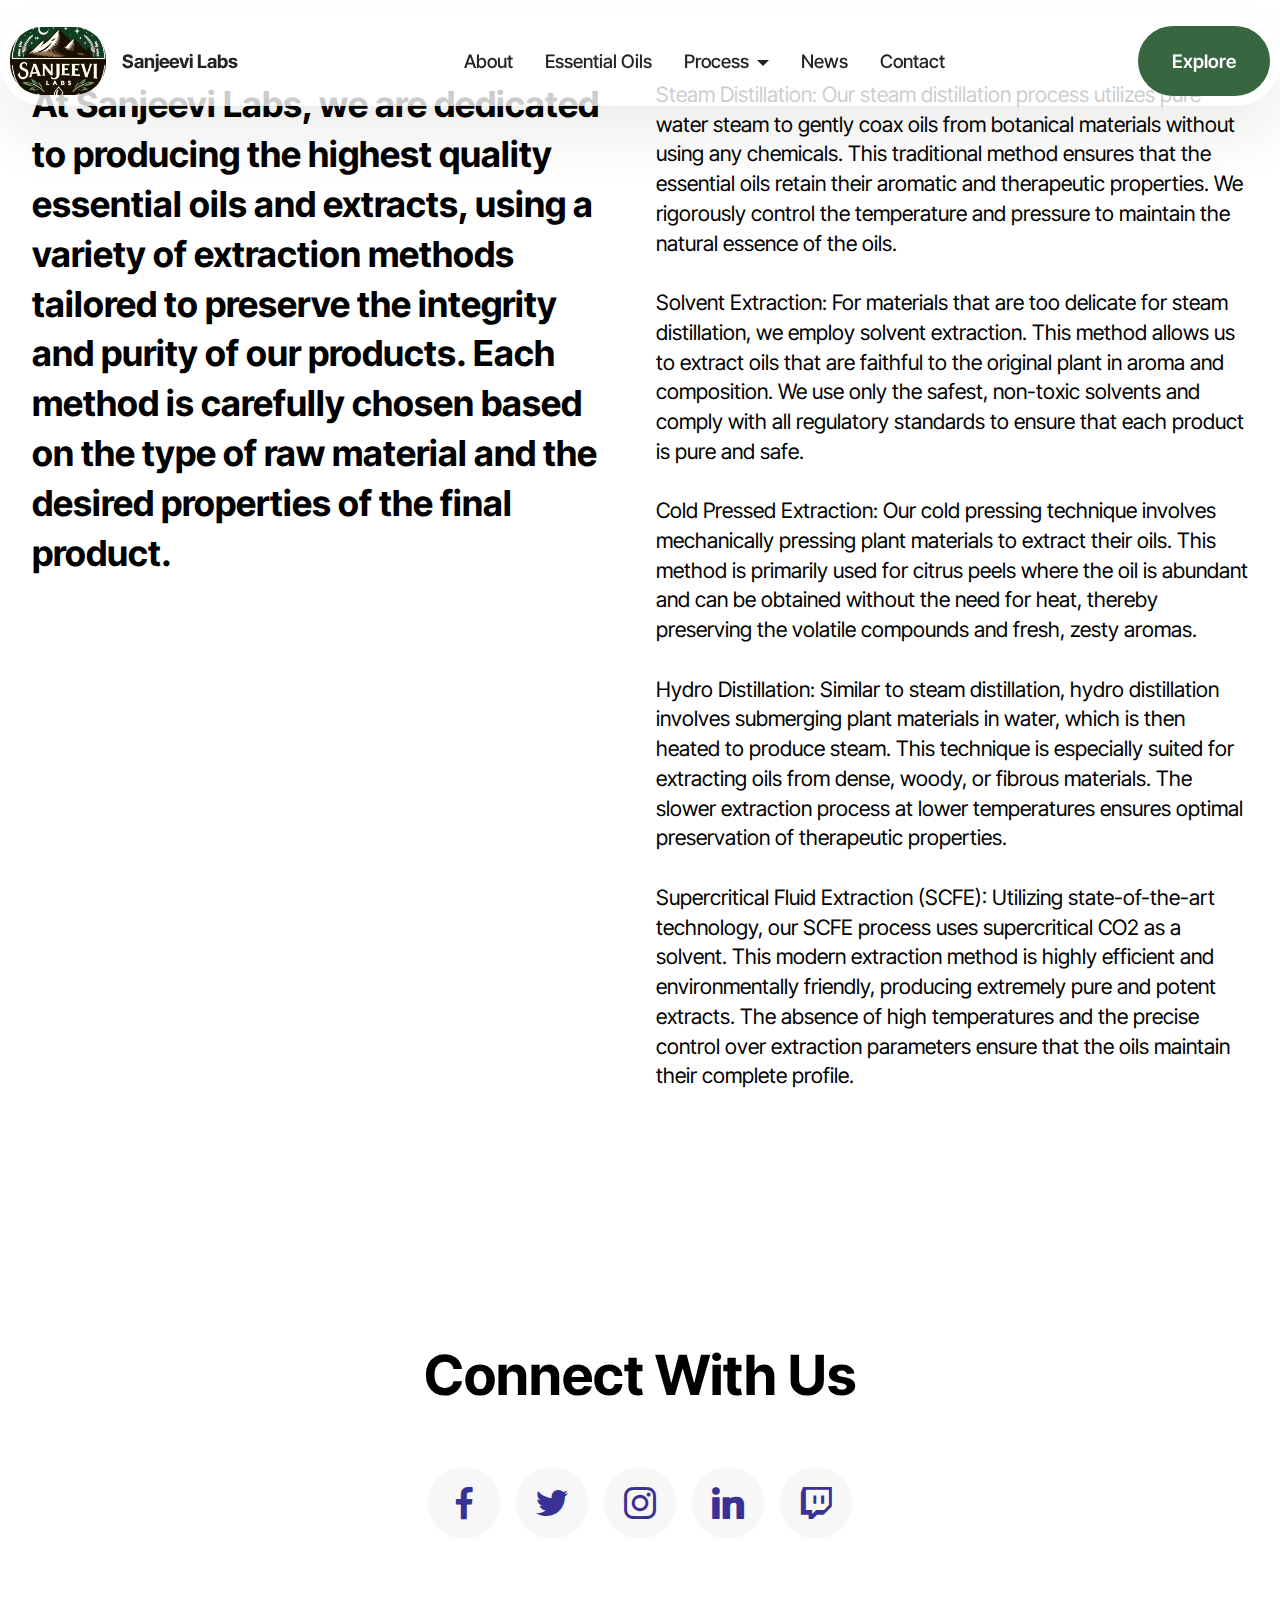
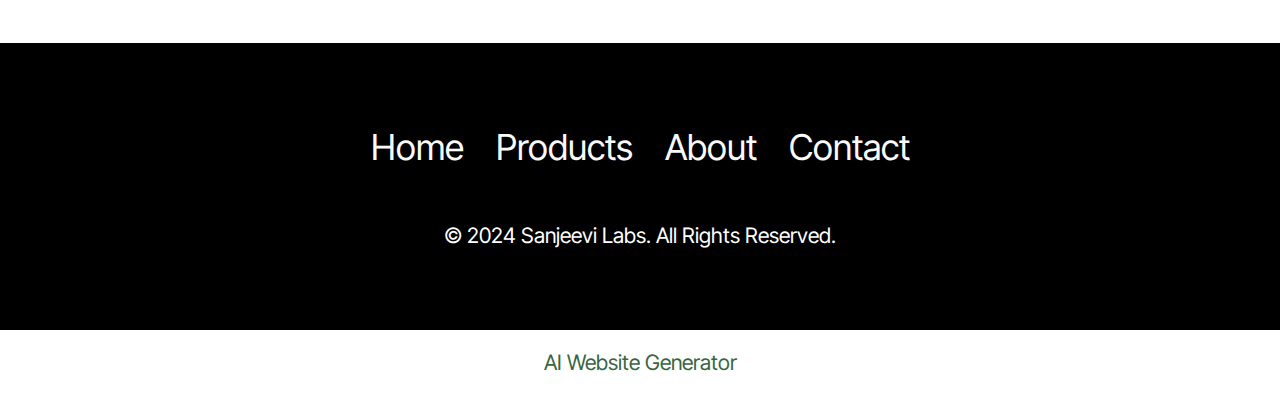
<file: page3.html>
<!DOCTYPE html>
<html  >
<head>
  <!-- Site made with Mobirise Website Builder v5.9.17, https://mobirise.com -->
  <meta charset="UTF-8">
  <meta http-equiv="X-UA-Compatible" content="IE=edge">
  <meta name="generator" content="Mobirise v5.9.17, mobirise.com">
  <meta name="viewport" content="width=device-width, initial-scale=1, minimum-scale=1">
  <link rel="shortcut icon" href="assets/images/sl-logo-3.webp" type="image/x-icon">
  <meta name="description" content="">
  
  
  <title>Process</title>
  <link rel="stylesheet" href="assets/web/assets/mobirise-icons2/mobirise2.css">
  <link rel="stylesheet" href="assets/bootstrap/css/bootstrap.min.css">
  <link rel="stylesheet" href="assets/bootstrap/css/bootstrap-grid.min.css">
  <link rel="stylesheet" href="assets/bootstrap/css/bootstrap-reboot.min.css">
  <link rel="stylesheet" href="assets/dropdown/css/style.css">
  <link rel="stylesheet" href="assets/socicon/css/styles.css">
  <link rel="stylesheet" href="assets/theme/css/style.css">
  <link rel="preload" href="https://fonts.googleapis.com/css2?family=Inter+Tight:wght@400;700&display=swap&display=swap" as="style" onload="this.onload=null;this.rel='stylesheet'">
  <noscript><link rel="stylesheet" href="https://fonts.googleapis.com/css2?family=Inter+Tight:wght@400;700&display=swap&display=swap"></noscript>
  <link rel="preload" as="style" href="assets/mobirise/css/mbr-additional.css?v=Q54TzT"><link rel="stylesheet" href="assets/mobirise/css/mbr-additional.css?v=Q54TzT" type="text/css">

  
  
  
</head>
<body>
  
  <section data-bs-version="5.1" class="menu menu2 cid-ua3mkYfJc9" once="menu" id="menu02-c">
	

	<nav class="navbar navbar-dropdown navbar-fixed-top navbar-expand-lg">
		<div class="container">
			<div class="navbar-brand">
				<span class="navbar-logo">
					<a href="index.html">
						<img src="assets/images/sl-logo-3.webp" alt="" style="height: 4.3rem;">
					</a>
				</span>
				<span class="navbar-caption-wrap"><a class="navbar-caption text-black display-4" href="https://mobiri.se">Sanjeevi Labs</a></span>
			</div>
			<button class="navbar-toggler" type="button" data-toggle="collapse" data-bs-toggle="collapse" data-target="#navbarSupportedContent" data-bs-target="#navbarSupportedContent" aria-controls="navbarNavAltMarkup" aria-expanded="false" aria-label="Toggle navigation">
				<div class="hamburger">
					<span></span>
					<span></span>
					<span></span>
					<span></span>
				</div>
			</button>
			<div class="collapse navbar-collapse" id="navbarSupportedContent">
				<ul class="navbar-nav nav-dropdown" data-app-modern-menu="true"><li class="nav-item">
						<a class="nav-link link text-black text-primary display-4" href="about.html">About</a>
					</li><li class="nav-item"><a class="nav-link link text-black text-primary display-4" href="page2.html">Essential Oils</a></li>
					<li class="nav-item dropdown"><a class="nav-link link text-black dropdown-toggle display-4" href="https://mobiri.se" data-toggle="dropdown-submenu" data-bs-toggle="dropdown" data-bs-auto-close="outside" aria-expanded="false">Process</a><div class="dropdown-menu" aria-labelledby="dropdown-192"><a class="text-black dropdown-item text-primary display-4" href="page3.html">Steam Distillation</a><a class="text-black dropdown-item text-primary display-4" href="page3.html">Solvent Extraction</a><a class="text-black dropdown-item text-primary display-4" href="page3.html">Cold Pressed Extraction</a><a class="text-black dropdown-item text-primary display-4" href="page3.html">Hydro Distillation</a><a class="text-black show dropdown-item text-primary display-4" href="page3.html">SCFE Extraction</a></div></li>
					<li class="nav-item">
						<a class="nav-link link text-black text-primary display-4" href="page5.html">News</a>
					</li><li class="nav-item"><a class="nav-link link text-black text-primary display-4" href="page4.html">Contact</a></li></ul>
				
				<div class="navbar-buttons mbr-section-btn">
					<a class="btn btn-primary display-4" href="https://mobiri.se">Explore</a>
				</div>
			</div>
		</div>
	</nav>
</section>

<section data-bs-version="5.1" class="article15 cid-uaC6oyL3Er" id="article15-f">
    
    <div class="container">
        <div class="row justify-content-center">
            <div class="col-12 col-md">
                
                <h6 class="mbr-section-subtitle mbr-fonts-style mt-0 mb-4 display-5"><strong>At Sanjeevi Labs, we are dedicated to producing the highest quality essential oils and extracts, using a variety of extraction methods tailored to preserve the integrity and purity of our products. Each method is carefully chosen based on the type of raw material and the desired properties of the final product.</strong></h6>
            </div>
            <div class="col-md-12 col-lg-6">
              <p class="mbr-text mbr-fonts-style mt-0 mb-0 display-7">
                Steam Distillation: Our steam distillation process utilizes pure water steam to gently coax oils from botanical materials without using any chemicals. This traditional method ensures that the essential oils retain their aromatic and therapeutic properties. We rigorously control the temperature and pressure to maintain the natural essence of the oils.<br>
                <br>Solvent Extraction: For materials that are too delicate for steam distillation, we employ solvent extraction. This method allows us to extract oils that are faithful to the original plant in aroma and composition. We use only the safest, non-toxic solvents and comply with all regulatory standards to ensure that each product is pure and safe.<br>
                <br>Cold Pressed Extraction: Our cold pressing technique involves mechanically pressing plant materials to extract their oils. This method is primarily used for citrus peels where the oil is abundant and can be obtained without the need for heat, thereby preserving the volatile compounds and fresh, zesty aromas.<br><br>Hydro Distillation: Similar to steam distillation, hydro distillation involves submerging plant materials in water, which is then heated to produce steam. This technique is especially suited for extracting oils from dense, woody, or fibrous materials. The slower extraction process at lower temperatures ensures optimal preservation of therapeutic properties.<br><br>Supercritical Fluid Extraction (SCFE): Utilizing state-of-the-art technology, our SCFE process uses supercritical CO2 as a solvent. This modern extraction method is highly efficient and environmentally friendly, producing extremely pure and potent extracts. The absence of high temperatures and the precise control over extraction parameters ensure that the oils maintain their complete profile.<br>
              </p>
            </div>
        </div>
    </div>
</section>

<section data-bs-version="5.1" class="social05 cid-ua3mkYnT9g" id="social05-d">
    

    

    <div class="container">
        <div class="row">
            <h3 class="mbr-section-title align-center mb-5 mbr-fonts-style display-2"><br><strong>Connect With Us</strong>
            </h3>
            <div class="col-12">
                <div class="social-row">
                    <div class="soc-item">
                        <a href="https://mobiri.se/" target="_blank">
                            <span class="mbr-iconfont socicon socicon-facebook"></span>
                        </a>
                    </div>
                    <div class="soc-item">
                        <a href="https://mobiri.se/" target="_blank">
                            <span class="mbr-iconfont socicon-twitter socicon"></span>
                        </a>
                    </div>
                    <div class="soc-item">
                        <a href="https://mobiri.se/" target="_blank">
                            <span class="mbr-iconfont socicon-instagram socicon"></span>
                        </a>
                    </div>
                    <div class="soc-item">
                        <a href="https://mobiri.se/" target="_blank">
                            <span class="mbr-iconfont socicon socicon-linkedin"></span>
                        </a>
                    </div>
                    <div class="soc-item">
                        <a href="https://mobiri.se/" target="_blank">
                            <span class="mbr-iconfont socicon socicon-twitch"></span>
                        </a>
                    </div>
                </div>
            </div>
        </div>
    </div>
</section>

<section data-bs-version="5.1" class="footer3 cid-ua3mkYo8LI" once="footers" id="footer03-e">

        

    

    <div class="container">
        <div class="row">
            <div class="row-links">
                <ul class="header-menu">
                  
                  
                  
                  
                <li class="header-menu-item mbr-fonts-style display-5">
                    <a href="#" class="text-white">Home</a>
                  </li><li class="header-menu-item mbr-fonts-style display-5">
                    <a href="#" class="text-white">Products</a>
                  </li><li class="header-menu-item mbr-fonts-style display-5">
                    <a href="#" class="text-white">About</a>
                  </li><li class="header-menu-item mbr-fonts-style display-5">
                    <a href="#" class="text-white">Contact</a>
                  </li></ul>
              </div>

            
            <div class="col-12 mt-4">
                <p class="mbr-fonts-style copyright display-7">© 2024 Sanjeevi Labs. All Rights Reserved.</p>
            </div>
        </div>
    </div>
</section><section class="display-7" style="padding: 0;align-items: center;justify-content: center;flex-wrap: wrap;    align-content: center;display: flex;position: relative;height: 4rem;"><a href="https://mobiri.se/3189467" style="flex: 1 1;height: 4rem;position: absolute;width: 100%;z-index: 1;"><img alt="" style="height: 4rem;" src="[data-uri]"></a><p style="margin: 0;text-align: center;" class="display-7">&#8204;</p><a style="z-index:1" href="https://mobirise.com/builder/ai-website-generator.html">AI Website Generator</a></section><script src="assets/bootstrap/js/bootstrap.bundle.min.js"></script>  <script src="assets/smoothscroll/smooth-scroll.js"></script>  <script src="assets/ytplayer/index.js"></script>  <script src="assets/dropdown/js/navbar-dropdown.js"></script>  <script src="assets/theme/js/script.js"></script>  
  
  
</body>
</html>
</file>
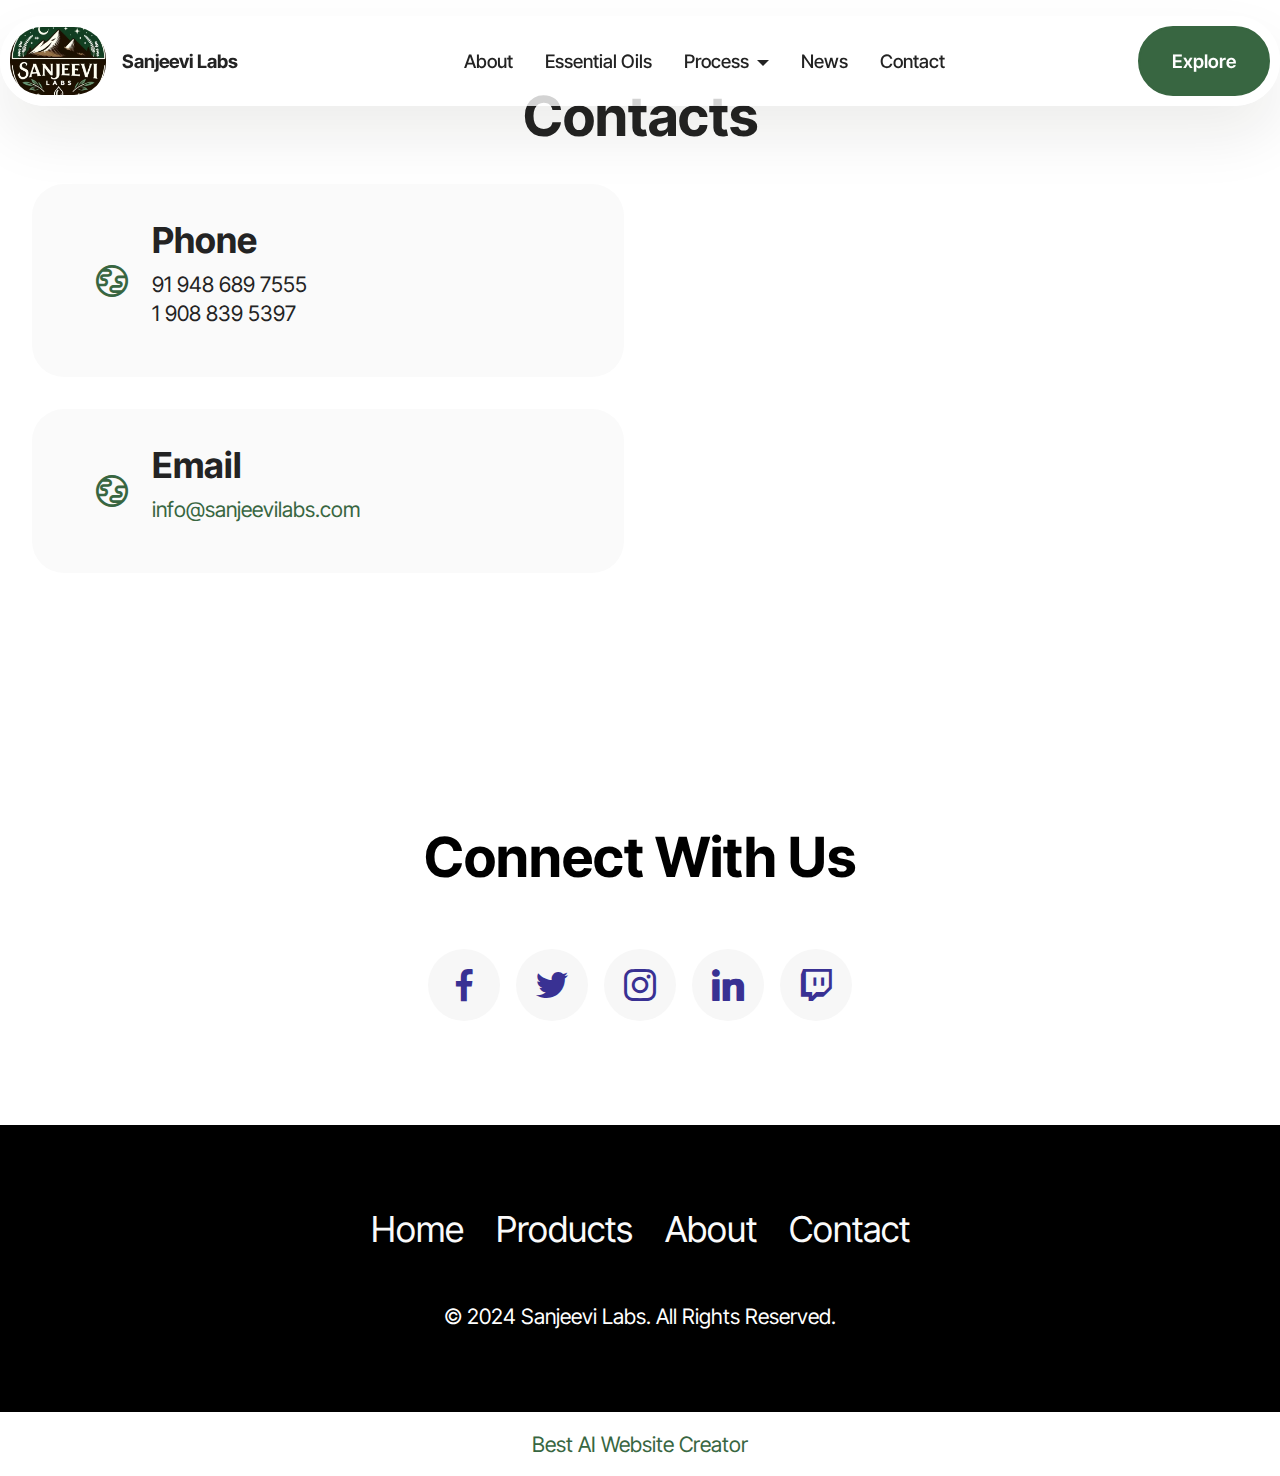
<file: page4.html>
<!DOCTYPE html>
<html  >
<head>
  <!-- Site made with Mobirise Website Builder v5.9.17, https://mobirise.com -->
  <meta charset="UTF-8">
  <meta http-equiv="X-UA-Compatible" content="IE=edge">
  <meta name="generator" content="Mobirise v5.9.17, mobirise.com">
  <meta name="viewport" content="width=device-width, initial-scale=1, minimum-scale=1">
  <link rel="shortcut icon" href="assets/images/sl-logo-3.webp" type="image/x-icon">
  <meta name="description" content="">
  
  
  <title>Contact</title>
  <link rel="stylesheet" href="assets/web/assets/mobirise-icons2/mobirise2.css">
  <link rel="stylesheet" href="assets/bootstrap/css/bootstrap.min.css">
  <link rel="stylesheet" href="assets/bootstrap/css/bootstrap-grid.min.css">
  <link rel="stylesheet" href="assets/bootstrap/css/bootstrap-reboot.min.css">
  <link rel="stylesheet" href="assets/dropdown/css/style.css">
  <link rel="stylesheet" href="assets/socicon/css/styles.css">
  <link rel="stylesheet" href="assets/theme/css/style.css">
  <link rel="preload" href="https://fonts.googleapis.com/css2?family=Inter+Tight:wght@400;700&display=swap&display=swap" as="style" onload="this.onload=null;this.rel='stylesheet'">
  <noscript><link rel="stylesheet" href="https://fonts.googleapis.com/css2?family=Inter+Tight:wght@400;700&display=swap&display=swap"></noscript>
  <link rel="preload" as="style" href="assets/mobirise/css/mbr-additional.css?v=D0o2zb"><link rel="stylesheet" href="assets/mobirise/css/mbr-additional.css?v=D0o2zb" type="text/css">

  
  
  
</head>
<body>
  
  <section data-bs-version="5.1" class="menu menu2 cid-ua3mkYfJc9" once="menu" id="menu02-g">
	

	<nav class="navbar navbar-dropdown navbar-fixed-top navbar-expand-lg">
		<div class="container">
			<div class="navbar-brand">
				<span class="navbar-logo">
					<a href="index.html">
						<img src="assets/images/sl-logo-3.webp" alt="" style="height: 4.3rem;">
					</a>
				</span>
				<span class="navbar-caption-wrap"><a class="navbar-caption text-black display-4" href="https://mobiri.se">Sanjeevi Labs</a></span>
			</div>
			<button class="navbar-toggler" type="button" data-toggle="collapse" data-bs-toggle="collapse" data-target="#navbarSupportedContent" data-bs-target="#navbarSupportedContent" aria-controls="navbarNavAltMarkup" aria-expanded="false" aria-label="Toggle navigation">
				<div class="hamburger">
					<span></span>
					<span></span>
					<span></span>
					<span></span>
				</div>
			</button>
			<div class="collapse navbar-collapse" id="navbarSupportedContent">
				<ul class="navbar-nav nav-dropdown" data-app-modern-menu="true"><li class="nav-item">
						<a class="nav-link link text-black text-primary display-4" href="about.html">About</a>
					</li><li class="nav-item"><a class="nav-link link text-black text-primary display-4" href="page2.html">Essential Oils</a></li>
					<li class="nav-item dropdown"><a class="nav-link link text-black dropdown-toggle display-4" href="https://mobiri.se" data-toggle="dropdown-submenu" data-bs-toggle="dropdown" data-bs-auto-close="outside" aria-expanded="false">Process</a><div class="dropdown-menu" aria-labelledby="dropdown-192"><a class="text-black dropdown-item text-primary display-4" href="page3.html">Steam Distillation</a><a class="text-black dropdown-item text-primary display-4" href="page3.html">Solvent Extraction</a><a class="text-black dropdown-item text-primary display-4" href="page3.html">Cold Pressed Extraction</a><a class="text-black dropdown-item text-primary display-4" href="page3.html">Hydro Distillation</a><a class="text-black show dropdown-item text-primary display-4" href="page3.html">SCFE Extraction</a></div></li>
					<li class="nav-item">
						<a class="nav-link link text-black text-primary display-4" href="page5.html">News</a>
					</li><li class="nav-item"><a class="nav-link link text-black text-primary display-4" href="page4.html">Contact</a></li></ul>
				
				<div class="navbar-buttons mbr-section-btn">
					<a class="btn btn-primary display-4" href="https://mobiri.se">Explore</a>
				</div>
			</div>
		</div>
	</nav>
</section>

<section data-bs-version="5.1" class="contacts3 map1 cid-uaLagWc3yM" id="contacts3-j">

    

    
    
    <div class="container">
        <div class="mbr-section-head">
            <h3 class="mbr-section-title mbr-fonts-style align-center mb-0 display-2">
                <strong>Contacts</strong>
            </h3>
            <h4 class="mbr-section-subtitle mbr-fonts-style align-center mb-0 mt-2 display-5"></h4>
        </div>
        <div class="row justify-content-center mt-4">
            <div class="card col-12 col-md-6">
                <div class="card-wrapper">
                    <div class="image-wrapper">
                        <span class="mbr-iconfont mobi-mbri-globe mobi-mbri"></span>
                    </div>
                    <div class="text-wrapper">
                        <h6 class="card-title mbr-fonts-style mb-1 display-5">
                            <strong>Phone</strong>
                        </h6>
                        <p class="mbr-text mbr-fonts-style display-7">91 948 689 7555<br>1 908 839 5397</p>
                    </div>
                </div>
                <div class="card-wrapper">
                    <div class="image-wrapper">
                        <span class="mbr-iconfont mobi-mbri-globe mobi-mbri"></span>
                    </div>
                    <div class="text-wrapper">
                        <h6 class="card-title mbr-fonts-style mb-1 display-5">
                            <strong>Email</strong>
                        </h6>
                        <p class="mbr-text mbr-fonts-style display-7">
                            <a href="mailto:info@site.com" class="text-primary">info@sanjeevilabs.com</a>
                        </p>
                    </div>
                </div>
            </div>
            <div class="map-wrapper col-12 col-md-6">
                <div class="google-map"><iframe frameborder="0" style="border:0" src="https://www.google.com/maps/embed?pb=!1m18!1m12!1m3!1d3891.5729257507624!2d77.85534277555185!3d12.741260487553376!2m3!1f0!2f0!3f0!3m2!1i1024!2i768!4f13.1!3m3!1m2!1s0x3bae7723aaaaaaab%3A0xac990964bb80f75a!2sHimagiri%20Homes!5e0!3m2!1sen!2sus!4v1713866466006!5m2!1sen!2sus" allowfullscreen=""></iframe></div>
            </div>
        </div>
    </div>
</section>

<section data-bs-version="5.1" class="social05 cid-ua3mkYnT9g" id="social05-h">
    

    

    <div class="container">
        <div class="row">
            <h3 class="mbr-section-title align-center mb-5 mbr-fonts-style display-2"><br><strong>Connect With Us</strong>
            </h3>
            <div class="col-12">
                <div class="social-row">
                    <div class="soc-item">
                        <a href="https://mobiri.se/" target="_blank">
                            <span class="mbr-iconfont socicon socicon-facebook"></span>
                        </a>
                    </div>
                    <div class="soc-item">
                        <a href="https://mobiri.se/" target="_blank">
                            <span class="mbr-iconfont socicon-twitter socicon"></span>
                        </a>
                    </div>
                    <div class="soc-item">
                        <a href="https://mobiri.se/" target="_blank">
                            <span class="mbr-iconfont socicon-instagram socicon"></span>
                        </a>
                    </div>
                    <div class="soc-item">
                        <a href="https://mobiri.se/" target="_blank">
                            <span class="mbr-iconfont socicon socicon-linkedin"></span>
                        </a>
                    </div>
                    <div class="soc-item">
                        <a href="https://mobiri.se/" target="_blank">
                            <span class="mbr-iconfont socicon socicon-twitch"></span>
                        </a>
                    </div>
                </div>
            </div>
        </div>
    </div>
</section>

<section data-bs-version="5.1" class="footer3 cid-ua3mkYo8LI" once="footers" id="footer03-i">

        

    

    <div class="container">
        <div class="row">
            <div class="row-links">
                <ul class="header-menu">
                  
                  
                  
                  
                <li class="header-menu-item mbr-fonts-style display-5">
                    <a href="#" class="text-white">Home</a>
                  </li><li class="header-menu-item mbr-fonts-style display-5">
                    <a href="#" class="text-white">Products</a>
                  </li><li class="header-menu-item mbr-fonts-style display-5">
                    <a href="#" class="text-white">About</a>
                  </li><li class="header-menu-item mbr-fonts-style display-5">
                    <a href="#" class="text-white">Contact</a>
                  </li></ul>
              </div>

            
            <div class="col-12 mt-4">
                <p class="mbr-fonts-style copyright display-7">© 2024 Sanjeevi Labs. All Rights Reserved.</p>
            </div>
        </div>
    </div>
</section><section class="display-7" style="padding: 0;align-items: center;justify-content: center;flex-wrap: wrap;    align-content: center;display: flex;position: relative;height: 4rem;"><a href="https://mobiri.se/3189467" style="flex: 1 1;height: 4rem;position: absolute;width: 100%;z-index: 1;"><img alt="" style="height: 4rem;" src="[data-uri]"></a><p style="margin: 0;text-align: center;" class="display-7">&#8204;</p><a style="z-index:1" href="https://mobirise.com/builder/ai-website-creator.html">Best AI Website Creator</a></section><script src="assets/bootstrap/js/bootstrap.bundle.min.js"></script>  <script src="assets/smoothscroll/smooth-scroll.js"></script>  <script src="assets/ytplayer/index.js"></script>  <script src="assets/dropdown/js/navbar-dropdown.js"></script>  <script src="assets/theme/js/script.js"></script>  
  
  
</body>
</html>
</file>
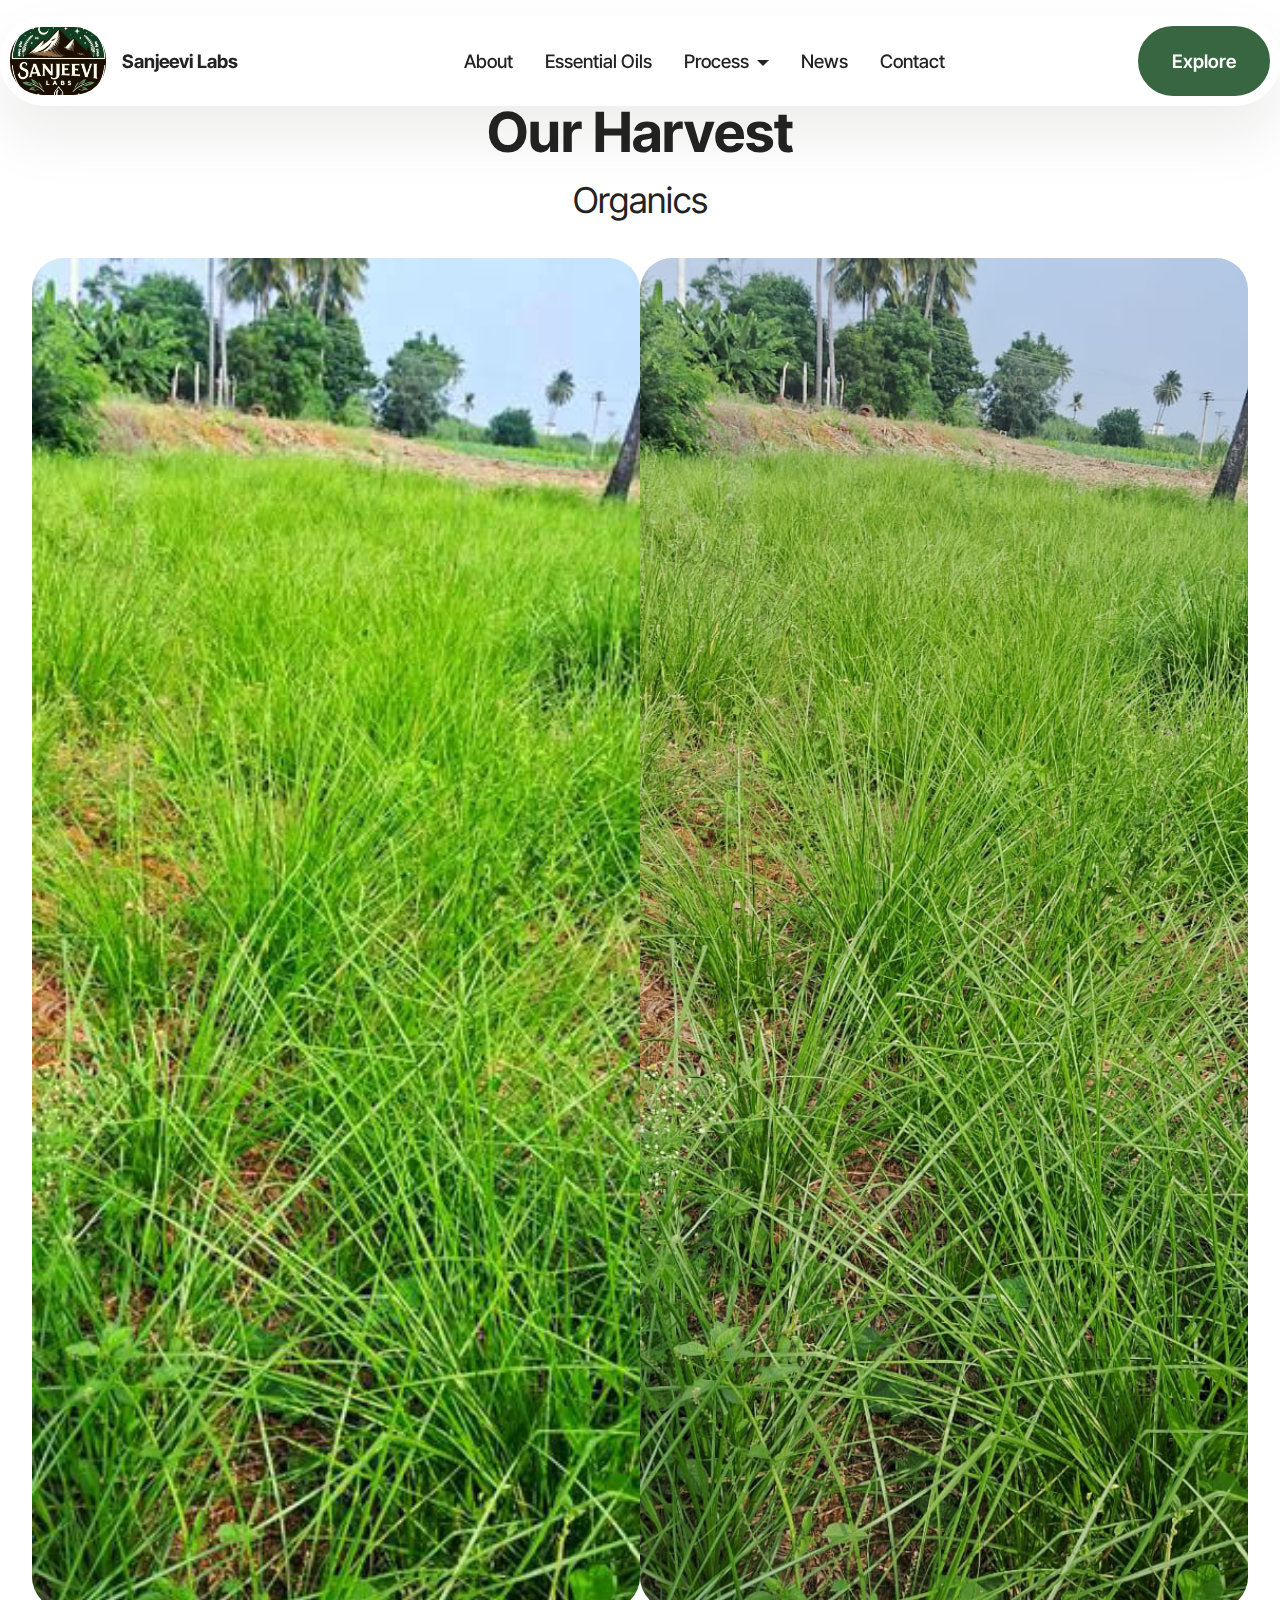
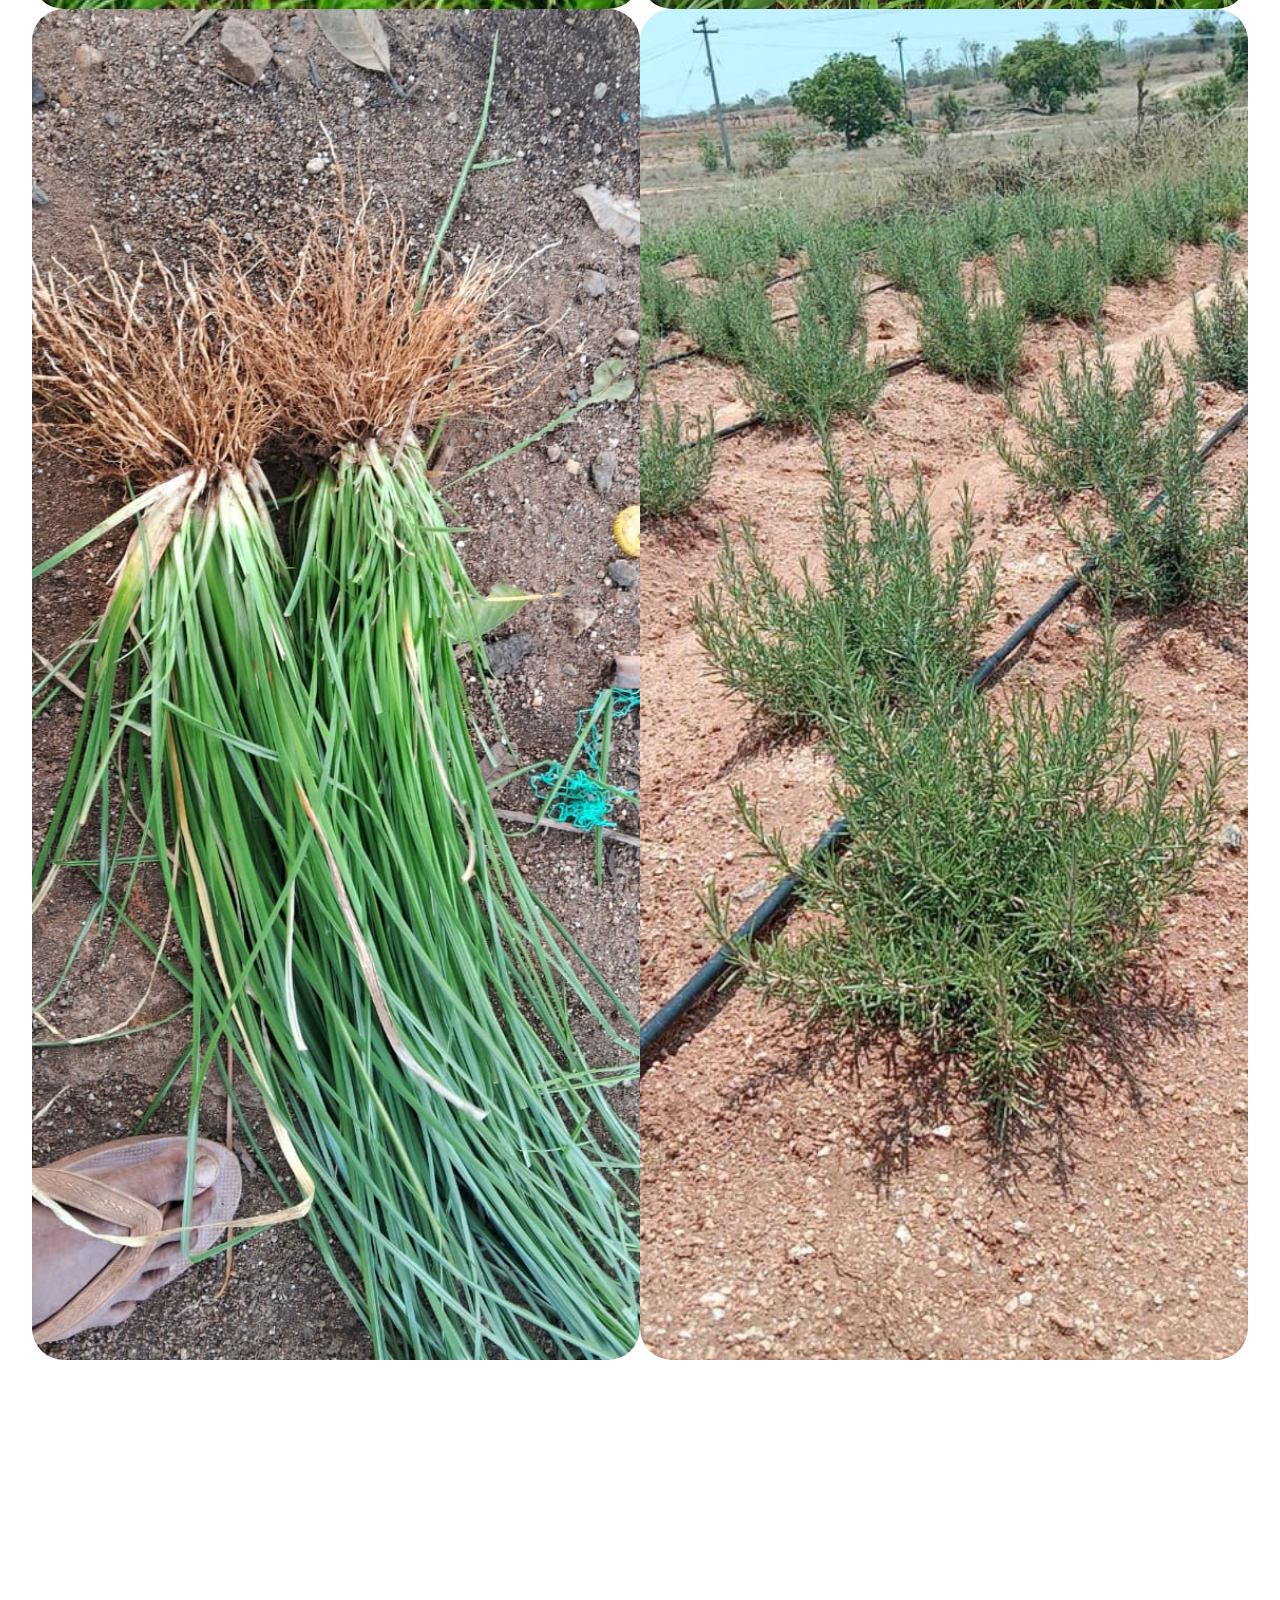
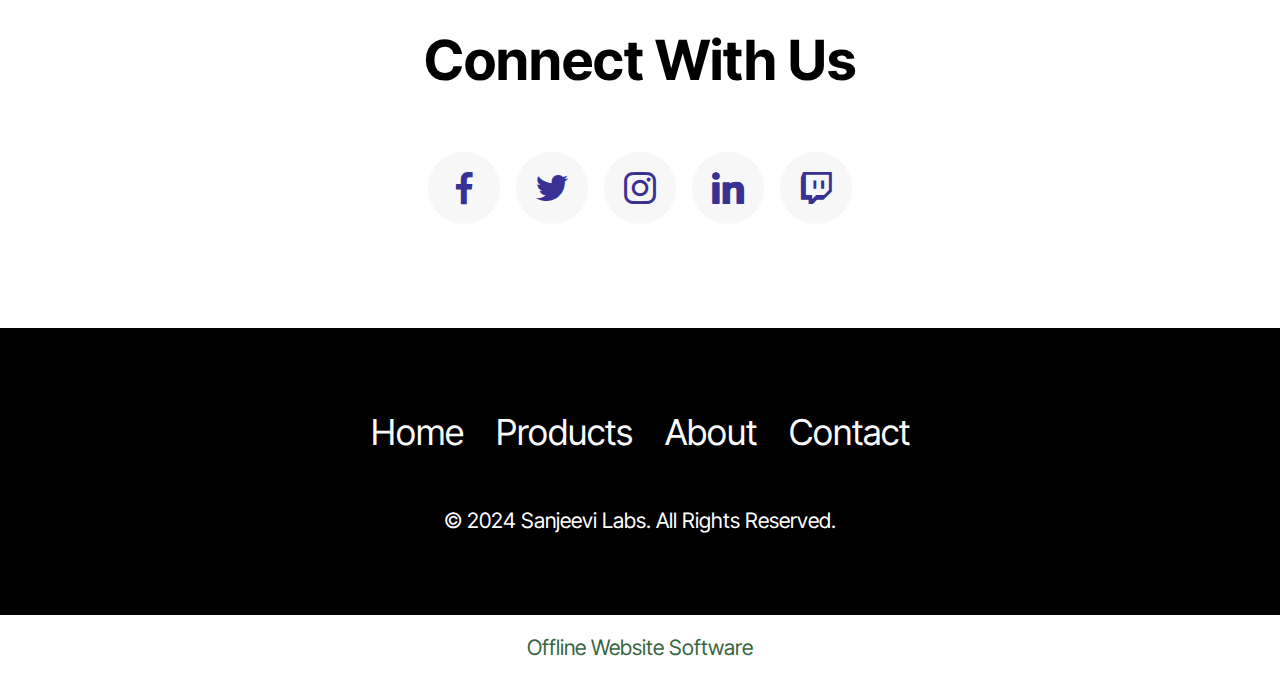
<file: page5.html>
<!DOCTYPE html>
<html  >
<head>
  <!-- Site made with Mobirise Website Builder v5.9.17, https://mobirise.com -->
  <meta charset="UTF-8">
  <meta http-equiv="X-UA-Compatible" content="IE=edge">
  <meta name="generator" content="Mobirise v5.9.17, mobirise.com">
  <meta name="viewport" content="width=device-width, initial-scale=1, minimum-scale=1">
  <link rel="shortcut icon" href="assets/images/sl-logo-3.webp" type="image/x-icon">
  <meta name="description" content="">
  
  
  <title>News</title>
  <link rel="stylesheet" href="assets/web/assets/mobirise-icons2/mobirise2.css">
  <link rel="stylesheet" href="assets/bootstrap/css/bootstrap.min.css">
  <link rel="stylesheet" href="assets/bootstrap/css/bootstrap-grid.min.css">
  <link rel="stylesheet" href="assets/bootstrap/css/bootstrap-reboot.min.css">
  <link rel="stylesheet" href="assets/dropdown/css/style.css">
  <link rel="stylesheet" href="assets/socicon/css/styles.css">
  <link rel="stylesheet" href="assets/theme/css/style.css">
  <link rel="preload" href="https://fonts.googleapis.com/css2?family=Inter+Tight:wght@400;700&display=swap&display=swap" as="style" onload="this.onload=null;this.rel='stylesheet'">
  <noscript><link rel="stylesheet" href="https://fonts.googleapis.com/css2?family=Inter+Tight:wght@400;700&display=swap&display=swap"></noscript>
  <link rel="preload" as="style" href="assets/mobirise/css/mbr-additional.css?v=NO2UIp"><link rel="stylesheet" href="assets/mobirise/css/mbr-additional.css?v=NO2UIp" type="text/css">

  
  
  
</head>
<body>
  
  <section data-bs-version="5.1" class="menu menu2 cid-ua3mkYfJc9" once="menu" id="menu02-k">
	

	<nav class="navbar navbar-dropdown navbar-fixed-top navbar-expand-lg">
		<div class="container">
			<div class="navbar-brand">
				<span class="navbar-logo">
					<a href="index.html">
						<img src="assets/images/sl-logo-3.webp" alt="" style="height: 4.3rem;">
					</a>
				</span>
				<span class="navbar-caption-wrap"><a class="navbar-caption text-black display-4" href="https://mobiri.se">Sanjeevi Labs</a></span>
			</div>
			<button class="navbar-toggler" type="button" data-toggle="collapse" data-bs-toggle="collapse" data-target="#navbarSupportedContent" data-bs-target="#navbarSupportedContent" aria-controls="navbarNavAltMarkup" aria-expanded="false" aria-label="Toggle navigation">
				<div class="hamburger">
					<span></span>
					<span></span>
					<span></span>
					<span></span>
				</div>
			</button>
			<div class="collapse navbar-collapse" id="navbarSupportedContent">
				<ul class="navbar-nav nav-dropdown" data-app-modern-menu="true"><li class="nav-item">
						<a class="nav-link link text-black text-primary display-4" href="about.html">About</a>
					</li><li class="nav-item"><a class="nav-link link text-black text-primary display-4" href="page2.html">Essential Oils</a></li>
					<li class="nav-item dropdown"><a class="nav-link link text-black dropdown-toggle display-4" href="https://mobiri.se" data-toggle="dropdown-submenu" data-bs-toggle="dropdown" data-bs-auto-close="outside" aria-expanded="false">Process</a><div class="dropdown-menu" aria-labelledby="dropdown-192"><a class="text-black dropdown-item text-primary display-4" href="page3.html">Steam Distillation</a><a class="text-black dropdown-item text-primary display-4" href="page3.html">Solvent Extraction</a><a class="text-black dropdown-item text-primary display-4" href="page3.html">Cold Pressed Extraction</a><a class="text-black dropdown-item text-primary display-4" href="page3.html">Hydro Distillation</a><a class="text-black show dropdown-item text-primary display-4" href="page3.html">SCFE Extraction</a></div></li>
					<li class="nav-item">
						<a class="nav-link link text-black text-primary display-4" href="page5.html">News</a>
					</li><li class="nav-item"><a class="nav-link link text-black text-primary display-4" href="page4.html">Contact</a></li></ul>
				
				<div class="navbar-buttons mbr-section-btn">
					<a class="btn btn-primary display-4" href="https://mobiri.se">Explore</a>
				</div>
			</div>
		</div>
	</nav>
</section>

<section data-bs-version="5.1" class="gallery4 mbr-gallery cid-uaLgux2L0u" id="gallery4-n">
    

    
    

    <div class="container">
        <div class="mbr-section-head">
            <h3 class="mbr-section-title mbr-fonts-style align-center m-0 display-2"><strong>Our Harvest</strong></h3>
            <h4 class="mbr-section-subtitle mbr-fonts-style align-center mb-0 mt-2 display-5">Organics</h4>
        </div>
        <div class="row mbr-gallery mt-4">
            <div class="col-12 col-md-6 col-lg-6 item gallery-image">
                <div class="item-wrapper" data-toggle="modal" data-bs-toggle="modal" data-target="#uaLhGIutfD-modal" data-bs-target="#uaLhGIutfD-modal">
                    <img class="w-100" src="assets/images/edited-photo-2024-04-21-22-07-20-288x640.jpg" alt="Mobirise Website Builder" data-slide-to="0" data-bs-slide-to="0" data-target="#lb-uaLhGIutfD" data-bs-target="#lb-uaLhGIutfD">
                    <div class="icon-wrapper">
                        <span class="mobi-mbri mobi-mbri-search mbr-iconfont mbr-iconfont-btn"></span>
                    </div>
                </div>
                
            </div>
            <div class="col-12 col-md-6 col-lg-6 item gallery-image">
                <div class="item-wrapper" data-toggle="modal" data-bs-toggle="modal" data-target="#uaLhGIutfD-modal" data-bs-target="#uaLhGIutfD-modal">
                    <img class="w-100" src="assets/images/photo-2024-04-21-22-07-20-576x1280.jpg" alt="Mobirise Website Builder" data-slide-to="1" data-bs-slide-to="1" data-target="#lb-uaLhGIutfD" data-bs-target="#lb-uaLhGIutfD">
                    <div class="icon-wrapper">
                        <span class="mobi-mbri mobi-mbri-search mbr-iconfont mbr-iconfont-btn"></span>
                    </div>
                </div>
                
            </div>
            <div class="col-12 col-md-6 col-lg-6 item gallery-image">
                <div class="item-wrapper" data-toggle="modal" data-bs-toggle="modal" data-target="#uaLhGIutfD-modal" data-bs-target="#uaLhGIutfD-modal">
                    <img class="w-100" src="assets/images/photo-2024-04-21-22-08-58-576x1280.jpg" alt="Mobirise Website Builder" data-slide-to="2" data-bs-slide-to="2" data-target="#lb-uaLhGIutfD" data-bs-target="#lb-uaLhGIutfD">
                    <div class="icon-wrapper">
                        <span class="mobi-mbri mobi-mbri-search mbr-iconfont mbr-iconfont-btn"></span>
                    </div>
                </div>
                
            </div>
            <div class="col-12 col-md-6 col-lg-6 item gallery-image">
                <div class="item-wrapper" data-toggle="modal" data-bs-toggle="modal" data-target="#uaLhGIutfD-modal" data-bs-target="#uaLhGIutfD-modal">
                    <img class="w-100" src="assets/images/photo-2024-04-21-22-20-28-461x1024.jpg" alt="Mobirise Website Builder" data-slide-to="3" data-bs-slide-to="3" data-target="#lb-uaLhGIutfD" data-bs-target="#lb-uaLhGIutfD">
                    <div class="icon-wrapper">
                        <span class="mobi-mbri mobi-mbri-search mbr-iconfont mbr-iconfont-btn"></span>
                    </div>
                </div>
                
            </div>
        </div>

        <div class="modal mbr-slider" tabindex="-1" role="dialog" aria-hidden="true" id="uaLhGIutfD-modal">
            <div class="modal-dialog" role="document">
                <div class="modal-content">
                    <div class="modal-body">
                        <div class="carousel slide" id="lb-uaLhGIutfD" data-interval="5000" data-bs-interval="5000">
                            <div class="carousel-inner">
                                <div class="carousel-item active">
                                    <img class="d-block w-100" src="assets/images/edited-photo-2024-04-21-22-07-20-288x640.jpg" alt="Mobirise Website Builder">
                                </div>
                                <div class="carousel-item">
                                    <img class="d-block w-100" src="assets/images/photo-2024-04-21-22-07-20-576x1280.jpg" alt="Mobirise Website Builder">
                                </div>
                                <div class="carousel-item">
                                    <img class="d-block w-100" src="assets/images/photo-2024-04-21-22-08-58-576x1280.jpg" alt="Mobirise Website Builder">
                                </div>
                                <div class="carousel-item">
                                    <img class="d-block w-100" src="assets/images/photo-2024-04-21-22-20-28-461x1024.jpg" alt="Mobirise Website Builder">
                                </div>
                            </div>
                            <ol class="carousel-indicators">
                                <li data-slide-to="0" data-bs-slide-to="0" class="active" data-target="#lb-uaLhGIutfD" data-bs-target="#lb-uaLhGIutfD"></li>
                                <li data-slide-to="1" data-bs-slide-to="1" data-target="#lb-uaLhGIutfD" data-bs-target="#lb-uaLhGIutfD"></li>
                                <li data-slide-to="2" data-bs-slide-to="2" data-target="#lb-uaLhGIutfD" data-bs-target="#lb-uaLhGIutfD"></li>
                                <li data-slide-to="3" data-bs-slide-to="3" data-target="#lb-uaLhGIutfD" data-bs-target="#lb-uaLhGIutfD"></li>
                            </ol>
                            <a role="button" href="" class="close" data-dismiss="modal" data-bs-dismiss="modal" aria-label="Close">
                            </a>
                            <a class="carousel-control-prev carousel-control" role="button" data-slide="prev" data-bs-slide="prev" href="#lb-uaLhGIutfD">
                                <span class="mobi-mbri mobi-mbri-arrow-prev" aria-hidden="true"></span>
                                <span class="sr-only visually-hidden">Previous</span>
                            </a>
                            <a class="carousel-control-next carousel-control" role="button" data-slide="next" data-bs-slide="next" href="#lb-uaLhGIutfD">
                                <span class="mobi-mbri mobi-mbri-arrow-next" aria-hidden="true"></span>
                                <span class="sr-only visually-hidden">Next</span>
                            </a>
                        </div>
                    </div>
                </div>
            </div>
        </div>
    </div>
</section>

<section data-bs-version="5.1" class="social05 cid-ua3mkYnT9g" id="social05-l">
    

    

    <div class="container">
        <div class="row">
            <h3 class="mbr-section-title align-center mb-5 mbr-fonts-style display-2"><br><strong>Connect With Us</strong>
            </h3>
            <div class="col-12">
                <div class="social-row">
                    <div class="soc-item">
                        <a href="https://mobiri.se/" target="_blank">
                            <span class="mbr-iconfont socicon socicon-facebook"></span>
                        </a>
                    </div>
                    <div class="soc-item">
                        <a href="https://mobiri.se/" target="_blank">
                            <span class="mbr-iconfont socicon-twitter socicon"></span>
                        </a>
                    </div>
                    <div class="soc-item">
                        <a href="https://mobiri.se/" target="_blank">
                            <span class="mbr-iconfont socicon-instagram socicon"></span>
                        </a>
                    </div>
                    <div class="soc-item">
                        <a href="https://mobiri.se/" target="_blank">
                            <span class="mbr-iconfont socicon socicon-linkedin"></span>
                        </a>
                    </div>
                    <div class="soc-item">
                        <a href="https://mobiri.se/" target="_blank">
                            <span class="mbr-iconfont socicon socicon-twitch"></span>
                        </a>
                    </div>
                </div>
            </div>
        </div>
    </div>
</section>

<section data-bs-version="5.1" class="footer3 cid-ua3mkYo8LI" once="footers" id="footer03-m">

        

    

    <div class="container">
        <div class="row">
            <div class="row-links">
                <ul class="header-menu">
                  
                  
                  
                  
                <li class="header-menu-item mbr-fonts-style display-5">
                    <a href="#" class="text-white">Home</a>
                  </li><li class="header-menu-item mbr-fonts-style display-5">
                    <a href="#" class="text-white">Products</a>
                  </li><li class="header-menu-item mbr-fonts-style display-5">
                    <a href="#" class="text-white">About</a>
                  </li><li class="header-menu-item mbr-fonts-style display-5">
                    <a href="#" class="text-white">Contact</a>
                  </li></ul>
              </div>

            
            <div class="col-12 mt-4">
                <p class="mbr-fonts-style copyright display-7">© 2024 Sanjeevi Labs. All Rights Reserved.</p>
            </div>
        </div>
    </div>
</section><section class="display-7" style="padding: 0;align-items: center;justify-content: center;flex-wrap: wrap;    align-content: center;display: flex;position: relative;height: 4rem;"><a href="https://mobiri.se/3189467" style="flex: 1 1;height: 4rem;position: absolute;width: 100%;z-index: 1;"><img alt="" style="height: 4rem;" src="[data-uri]"></a><p style="margin: 0;text-align: center;" class="display-7">&#8204;</p><a style="z-index:1" href="https://mobirise.com/offline-website-builder.html">Offline Website Software</a></section><script src="assets/bootstrap/js/bootstrap.bundle.min.js"></script>  <script src="assets/smoothscroll/smooth-scroll.js"></script>  <script src="assets/ytplayer/index.js"></script>  <script src="assets/dropdown/js/navbar-dropdown.js"></script>  <script src="assets/theme/js/script.js"></script>  
  
  
</body>
</html>
</file>
<file: assets/web/assets/mobirise-icons2/mobirise2.css>
@font-face {
  font-family: 'Moririse2';
  font-display: swap;
  src:  url('mobirise2.eot?f2bix4');
  src:  url('mobirise2.eot?f2bix4#iefix') format('embedded-opentype'),
    url('mobirise2.ttf?f2bix4') format('truetype'),
    url('mobirise2.woff?f2bix4') format('woff'),
    url('mobirise2.svg?f2bix4#mobirise2') format('svg');
  font-weight: normal;
  font-style: normal;
}

[class^="mobi-"], [class*=" mobi-"] {
  /* use !important to prevent issues with browser extensions that change fonts */
  font-family: 'Moririse2' !important;
  speak: none;
  font-style: normal;
  font-weight: normal;
  font-variant: normal;
  text-transform: none;
  line-height: 1;

  /* Better Font Rendering =========== */
  -webkit-font-smoothing: antialiased;
  -moz-osx-font-smoothing: grayscale;
}

.mobi-mbri-add-submenu:before {
  content: "\e900";
}
.mobi-mbri-alert:before {
  content: "\e901";
}
.mobi-mbri-align-center:before {
  content: "\e902";
}
.mobi-mbri-align-justify:before {
  content: "\e903";
}
.mobi-mbri-align-left:before {
  content: "\e904";
}
.mobi-mbri-align-right:before {
  content: "\e905";
}
.mobi-mbri-android:before {
  content: "\e906";
}
.mobi-mbri-apple:before {
  content: "\e907";
}
.mobi-mbri-arrow-down:before {
  content: "\e908";
}
.mobi-mbri-arrow-next:before {
  content: "\e909";
}
.mobi-mbri-arrow-prev:before {
  content: "\e90a";
}
.mobi-mbri-arrow-up:before {
  content: "\e90b";
}
.mobi-mbri-bold:before {
  content: "\e90c";
}
.mobi-mbri-bookmark:before {
  content: "\e90d";
}
.mobi-mbri-bootstrap:before {
  content: "\e90e";
}
.mobi-mbri-briefcase:before {
  content: "\e90f";
}
.mobi-mbri-browse:before {
  content: "\e910";
}
.mobi-mbri-bulleted-list:before {
  content: "\e911";
}
.mobi-mbri-calendar:before {
  content: "\e912";
}
.mobi-mbri-camera:before {
  content: "\e913";
}
.mobi-mbri-cart-add:before {
  content: "\e914";
}
.mobi-mbri-cart-full:before {
  content: "\e915";
}
.mobi-mbri-cash:before {
  content: "\e916";
}
.mobi-mbri-change-style:before {
  content: "\e917";
}
.mobi-mbri-chat:before {
  content: "\e918";
}
.mobi-mbri-clock:before {
  content: "\e919";
}
.mobi-mbri-close:before {
  content: "\e91a";
}
.mobi-mbri-cloud:before {
  content: "\e91b";
}
.mobi-mbri-code:before {
  content: "\e91c";
}
.mobi-mbri-contact-form:before {
  content: "\e91d";
}
.mobi-mbri-credit-card:before {
  content: "\e91e";
}
.mobi-mbri-cursor-click:before {
  content: "\e91f";
}
.mobi-mbri-cust-feedback:before {
  content: "\e920";
}
.mobi-mbri-database:before {
  content: "\e921";
}
.mobi-mbri-delivery:before {
  content: "\e922";
}
.mobi-mbri-desktop:before {
  content: "\e923";
}
.mobi-mbri-devices:before {
  content: "\e924";
}
.mobi-mbri-down:before {
  content: "\e925";
}
.mobi-mbri-download-2:before {
  content: "\e926";
}
.mobi-mbri-download:before {
  content: "\e927";
}
.mobi-mbri-drag-n-drop-2:before {
  content: "\e928";
}
.mobi-mbri-drag-n-drop:before {
  content: "\e929";
}
.mobi-mbri-edit-2:before {
  content: "\e92a";
}
.mobi-mbri-edit:before {
  content: "\e92b";
}
.mobi-mbri-error:before {
  content: "\e92c";
}
.mobi-mbri-extension:before {
  content: "\e92d";
}
.mobi-mbri-features:before {
  content: "\e92e";
}
.mobi-mbri-file:before {
  content: "\e92f";
}
.mobi-mbri-flag:before {
  content: "\e930";
}
.mobi-mbri-folder:before {
  content: "\e931";
}
.mobi-mbri-gift:before {
  content: "\e932";
}
.mobi-mbri-github:before {
  content: "\e933";
}
.mobi-mbri-globe-2:before {
  content: "\e934";
}
.mobi-mbri-globe:before {
  content: "\e935";
}
.mobi-mbri-growing-chart:before {
  content: "\e936";
}
.mobi-mbri-hearth:before {
  content: "\e937";
}
.mobi-mbri-help:before {
  content: "\e938";
}
.mobi-mbri-home:before {
  content: "\e939";
}
.mobi-mbri-hot-cup:before {
  content: "\e93a";
}
.mobi-mbri-idea:before {
  content: "\e93b";
}
.mobi-mbri-image-gallery:before {
  content: "\e93c";
}
.mobi-mbri-image-slider:before {
  content: "\e93d";
}
.mobi-mbri-info:before {
  content: "\e93e";
}
.mobi-mbri-italic:before {
  content: "\e93f";
}
.mobi-mbri-key:before {
  content: "\e940";
}
.mobi-mbri-laptop:before {
  content: "\e941";
}
.mobi-mbri-layers:before {
  content: "\e942";
}
.mobi-mbri-left-right:before {
  content: "\e943";
}
.mobi-mbri-left:before {
  content: "\e944";
}
.mobi-mbri-letter:before {
  content: "\e945";
}
.mobi-mbri-like:before {
  content: "\e946";
}
.mobi-mbri-link:before {
  content: "\e947";
}
.mobi-mbri-lock:before {
  content: "\e948";
}
.mobi-mbri-login:before {
  content: "\e949";
}
.mobi-mbri-logout:before {
  content: "\e94a";
}
.mobi-mbri-magic-stick:before {
  content: "\e94b";
}
.mobi-mbri-map-pin:before {
  content: "\e94c";
}
.mobi-mbri-menu:before {
  content: "\e94d";
}
.mobi-mbri-mobile-2:before {
  content: "\e94e";
}
.mobi-mbri-mobile-horizontal:before {
  content: "\e94f";
}
.mobi-mbri-mobile:before {
  content: "\e950";
}
.mobi-mbri-mobirise:before {
  content: "\e951";
}
.mobi-mbri-more-horizontal:before {
  content: "\e952";
}
.mobi-mbri-more-vertical:before {
  content: "\e953";
}
.mobi-mbri-music:before {
  content: "\e954";
}
.mobi-mbri-new-file:before {
  content: "\e955";
}
.mobi-mbri-numbered-list:before {
  content: "\e956";
}
.mobi-mbri-opened-folder:before {
  content: "\e957";
}
.mobi-mbri-pages:before {
  content: "\e958";
}
.mobi-mbri-paper-plane:before {
  content: "\e959";
}
.mobi-mbri-paperclip:before {
  content: "\e95a";
}
.mobi-mbri-phone:before {
  content: "\e95b";
}
.mobi-mbri-photo:before {
  content: "\e95c";
}
.mobi-mbri-photos:before {
  content: "\e95d";
}
.mobi-mbri-pin:before {
  content: "\e95e";
}
.mobi-mbri-play:before {
  content: "\e95f";
}
.mobi-mbri-plus:before {
  content: "\e960";
}
.mobi-mbri-preview:before {
  content: "\e961";
}
.mobi-mbri-print:before {
  content: "\e962";
}
.mobi-mbri-protect:before {
  content: "\e963";
}
.mobi-mbri-question:before {
  content: "\e964";
}
.mobi-mbri-quote-left:before {
  content: "\e965";
}
.mobi-mbri-quote-right:before {
  content: "\e966";
}
.mobi-mbri-redo:before {
  content: "\e967";
}
.mobi-mbri-refresh:before {
  content: "\e968";
}
.mobi-mbri-responsive-2:before {
  content: "\e969";
}
.mobi-mbri-responsive:before {
  content: "\e96a";
}
.mobi-mbri-right:before {
  content: "\e96b";
}
.mobi-mbri-rocket:before {
  content: "\e96c";
}
.mobi-mbri-sad-face:before {
  content: "\e96d";
}
.mobi-mbri-sale:before {
  content: "\e96e";
}
.mobi-mbri-save:before {
  content: "\e96f";
}
.mobi-mbri-search:before {
  content: "\e970";
}
.mobi-mbri-setting-2:before {
  content: "\e971";
}
.mobi-mbri-setting-3:before {
  content: "\e972";
}
.mobi-mbri-setting:before {
  content: "\e973";
}
.mobi-mbri-share:before {
  content: "\e974";
}
.mobi-mbri-shopping-bag:before {
  content: "\e975";
}
.mobi-mbri-shopping-basket:before {
  content: "\e976";
}
.mobi-mbri-shopping-cart:before {
  content: "\e977";
}
.mobi-mbri-sites:before {
  content: "\e978";
}
.mobi-mbri-smile-face:before {
  content: "\e979";
}
.mobi-mbri-speed:before {
  content: "\e97a";
}
.mobi-mbri-star:before {
  content: "\e97b";
}
.mobi-mbri-success:before {
  content: "\e97c";
}
.mobi-mbri-sun:before {
  content: "\e97d";
}
.mobi-mbri-sun2:before {
  content: "\e97e";
}
.mobi-mbri-tablet-vertical:before {
  content: "\e97f";
}
.mobi-mbri-tablet:before {
  content: "\e980";
}
.mobi-mbri-target:before {
  content: "\e981";
}
.mobi-mbri-timer:before {
  content: "\e982";
}
.mobi-mbri-to-ftp:before {
  content: "\e983";
}
.mobi-mbri-to-local-drive:before {
  content: "\e984";
}
.mobi-mbri-touch-swipe:before {
  content: "\e985";
}
.mobi-mbri-touch:before {
  content: "\e986";
}
.mobi-mbri-trash:before {
  content: "\e987";
}
.mobi-mbri-underline:before {
  content: "\e988";
}
.mobi-mbri-undo:before {
  content: "\e989";
}
.mobi-mbri-unlink:before {
  content: "\e98a";
}
.mobi-mbri-unlock:before {
  content: "\e98b";
}
.mobi-mbri-up-down:before {
  content: "\e98c";
}
.mobi-mbri-up:before {
  content: "\e98d";
}
.mobi-mbri-update:before {
  content: "\e98e";
}
.mobi-mbri-upload-2:before {
  content: "\e98f";
}
.mobi-mbri-upload:before {
  content: "\e990";
}
.mobi-mbri-user-2:before {
  content: "\e991";
}
.mobi-mbri-user:before {
  content: "\e992";
}
.mobi-mbri-users:before {
  content: "\e993";
}
.mobi-mbri-video-play:before {
  content: "\e994";
}
.mobi-mbri-video:before {
  content: "\e995";
}
.mobi-mbri-watch:before {
  content: "\e996";
}
.mobi-mbri-website-theme-2:before {
  content: "\e997";
}
.mobi-mbri-website-theme:before {
  content: "\e998";
}
.mobi-mbri-wifi:before {
  content: "\e999";
}
.mobi-mbri-windows:before {
  content: "\e99a";
}
.mobi-mbri-zoom-in:before {
  content: "\e99b";
}
.mobi-mbri-zoom-out:before {
  content: "\e99c";
}
</file>
<file: assets/dropdown/css/style.css>
.navbar-dropdown {
  left: 0;
  padding: 0;
  position: absolute;
  right: 0;
  top: 0;
  transition: all 0.45s ease;
  z-index: 1030;
  background: #282828; }
  .navbar-dropdown .navbar-logo {
    margin-right: 0.8rem;
    transition: margin 0.3s ease-in-out;
    vertical-align: middle; }
    .navbar-dropdown .navbar-logo img {
      height: 3.125rem;
      transition: all 0.3s ease-in-out; }
    .navbar-dropdown .navbar-logo.mbr-iconfont {
      font-size: 3.125rem;
      line-height: 3.125rem; }
  .navbar-dropdown .navbar-caption {
    font-weight: 700;
    white-space: normal;
    vertical-align: -4px;
    line-height: 3.125rem !important; }
    .navbar-dropdown .navbar-caption, .navbar-dropdown .navbar-caption:hover {
      color: inherit;
      text-decoration: none; }
  .navbar-dropdown .mbr-iconfont + .navbar-caption {
    vertical-align: -1px; }
  .navbar-dropdown.navbar-fixed-top {
    position: fixed; }
  .navbar-dropdown .navbar-brand span {
    vertical-align: -4px; }
  .navbar-dropdown.bg-color.transparent {
    background: none; }
  .navbar-dropdown.navbar-short .navbar-brand {
    padding: 0.625rem 0; }
    .navbar-dropdown.navbar-short .navbar-brand span {
      vertical-align: -1px; }
  .navbar-dropdown.navbar-short .navbar-caption {
    line-height: 2.375rem !important;
    vertical-align: -2px; }
  .navbar-dropdown.navbar-short .navbar-logo {
    margin-right: 0.5rem; }
    .navbar-dropdown.navbar-short .navbar-logo img {
      height: 2.375rem; }
    .navbar-dropdown.navbar-short .navbar-logo.mbr-iconfont {
      font-size: 2.375rem;
      line-height: 2.375rem; }
  .navbar-dropdown.navbar-short .mbr-table-cell {
    height: 3.625rem; }
  .navbar-dropdown .navbar-close {
    left: 0.6875rem;
    position: fixed;
    top: 0.75rem;
    z-index: 1000; }
  .navbar-dropdown .hamburger-icon {
    content: "";
    display: inline-block;
    vertical-align: middle;
    width: 16px;
    -webkit-box-shadow: 0 -6px 0 1px #282828,0 0 0 1px #282828,0 6px 0 1px #282828;
    -moz-box-shadow: 0 -6px 0 1px #282828,0 0 0 1px #282828,0 6px 0 1px #282828;
    box-shadow: 0 -6px 0 1px #282828,0 0 0 1px #282828,0 6px 0 1px #282828; }

.dropdown-menu .dropdown-toggle[data-toggle="dropdown-submenu"]::after {
  border-bottom: 0.35em solid transparent;
  border-left: 0.35em solid;
  border-right: 0;
  border-top: 0.35em solid transparent;
  margin-left: 0.3rem; }

.dropdown-menu .dropdown-item:focus {
  outline: 0; }

.nav-dropdown {
  font-size: 0.75rem;
  font-weight: 500;
  height: auto !important; }
  .nav-dropdown .nav-btn {
    padding-left: 1rem; }
  .nav-dropdown .link {
    margin: .667em 1.667em;
    font-weight: 500;
    padding: 0;
    transition: color .2s ease-in-out; }
    .nav-dropdown .link.dropdown-toggle {
      margin-right: 2.583em; }
      .nav-dropdown .link.dropdown-toggle::after {
        margin-left: .25rem;
        border-top: 0.35em solid;
        border-right: 0.35em solid transparent;
        border-left: 0.35em solid transparent;
        border-bottom: 0; }
      .nav-dropdown .link.dropdown-toggle[aria-expanded="true"] {
        margin: 0;
        padding: 0.667em 3.263em  0.667em 1.667em; }
  .nav-dropdown .link::after,
  .nav-dropdown .dropdown-item::after {
    color: inherit; }
  .nav-dropdown .btn {
    font-size: 0.75rem;
    font-weight: 700;
    letter-spacing: 0;
    margin-bottom: 0;
    padding-left: 1.25rem;
    padding-right: 1.25rem; }
  .nav-dropdown .dropdown-menu {
    border-radius: 0;
    border: 0;
    left: 0;
    margin: 0;
    padding-bottom: 1.25rem;
    padding-top: 1.25rem;
    position: relative; }
  .nav-dropdown .dropdown-submenu {
    margin-left: 0.125rem;
    top: 0; }
  .nav-dropdown .dropdown-item {
    font-weight: 500;
    line-height: 2;
    padding: 0.3846em 4.615em 0.3846em 1.5385em;
    position: relative;
    transition: color .2s ease-in-out, background-color .2s ease-in-out; }
    .nav-dropdown .dropdown-item::after {
      margin-top: -0.3077em;
      position: absolute;
      right: 1.1538em;
      top: 50%; }
    .nav-dropdown .dropdown-item:focus, .nav-dropdown .dropdown-item:hover {
      background: none; }

@media (max-width: 767px) {
  .nav-dropdown.navbar-toggleable-sm {
    bottom: 0;
    display: none;
    left: 0;
    overflow-x: hidden;
    position: fixed;
    top: 0;
    transform: translateX(-100%);
    -ms-transform: translateX(-100%);
    -webkit-transform: translateX(-100%);
    width: 18.75rem;
    z-index: 999; } }
.nav-dropdown.navbar-toggleable-xl {
  bottom: 0;
  display: none;
  left: 0;
  overflow-x: hidden;
  position: fixed;
  top: 0;
  transform: translateX(-100%);
  -ms-transform: translateX(-100%);
  -webkit-transform: translateX(-100%);
  width: 18.75rem;
  z-index: 999; }

.nav-dropdown-sm {
  display: block !important;
  overflow-x: hidden;
  overflow: auto;
  padding-top: 3.875rem; }
  .nav-dropdown-sm::after {
    content: "";
    display: block;
    height: 3rem;
    width: 100%; }
  .nav-dropdown-sm.collapse.in ~ .navbar-close {
    display: block !important; }
  .nav-dropdown-sm.collapsing, .nav-dropdown-sm.collapse.in {
    transform: translateX(0);
    -ms-transform: translateX(0);
    -webkit-transform: translateX(0);
    transition: all 0.25s ease-out;
    -webkit-transition: all 0.25s ease-out;
    background: #282828; }
  .nav-dropdown-sm.collapsing[aria-expanded="false"] {
    transform: translateX(-100%);
    -ms-transform: translateX(-100%);
    -webkit-transform: translateX(-100%); }
  .nav-dropdown-sm .nav-item {
    display: block;
    margin-left: 0 !important;
    padding-left: 0; }
  .nav-dropdown-sm .link,
  .nav-dropdown-sm .dropdown-item {
    border-top: 1px dotted rgba(255, 255, 255, 0.1);
    font-size: 0.8125rem;
    line-height: 1.6;
    margin: 0 !important;
    padding: 0.875rem 2.4rem 0.875rem 1.5625rem !important;
    position: relative;
    white-space: normal; }
    .nav-dropdown-sm .link:focus, .nav-dropdown-sm .link:hover,
    .nav-dropdown-sm .dropdown-item:focus,
    .nav-dropdown-sm .dropdown-item:hover {
      background: rgba(0, 0, 0, 0.2) !important;
      color: #c0a375; }
  .nav-dropdown-sm .nav-btn {
    position: relative;
    padding: 1.5625rem 1.5625rem 0 1.5625rem; }
    .nav-dropdown-sm .nav-btn::before {
      border-top: 1px dotted rgba(255, 255, 255, 0.1);
      content: "";
      left: 0;
      position: absolute;
      top: 0;
      width: 100%; }
    .nav-dropdown-sm .nav-btn + .nav-btn {
      padding-top: 0.625rem; }
      .nav-dropdown-sm .nav-btn + .nav-btn::before {
        display: none; }
  .nav-dropdown-sm .btn {
    padding: 0.625rem 0; }
  .nav-dropdown-sm .dropdown-toggle[data-toggle="dropdown-submenu"]::after {
    margin-left: .25rem;
    border-top: 0.35em solid;
    border-right: 0.35em solid transparent;
    border-left: 0.35em solid transparent;
    border-bottom: 0; }
  .nav-dropdown-sm .dropdown-toggle[data-toggle="dropdown-submenu"][aria-expanded="true"]::after {
    border-top: 0;
    border-right: 0.35em solid transparent;
    border-left: 0.35em solid transparent;
    border-bottom: 0.35em solid; }
  .nav-dropdown-sm .dropdown-menu {
    margin: 0;
    padding: 0;
    position: relative;
    top: 0;
    left: 0;
    width: 100%;
    border: 0;
    float: none;
    border-radius: 0;
    background: none; }
  .nav-dropdown-sm .dropdown-submenu {
    left: 100%;
    margin-left: 0.125rem;
    margin-top: -1.25rem;
    top: 0; }

.navbar-toggleable-sm .nav-dropdown .dropdown-menu {
  position: absolute; }

.navbar-toggleable-sm .nav-dropdown .dropdown-submenu {
  left: 100%;
  margin-left: 0.125rem;
  margin-top: -1.25rem;
  top: 0; }

.navbar-toggleable-sm.opened .nav-dropdown .dropdown-menu {
  position: relative; }

.navbar-toggleable-sm.opened .nav-dropdown .dropdown-submenu {
  left: 0;
  margin-left: 00rem;
  margin-top: 0rem;
  top: 0; }

.is-builder .nav-dropdown.collapsing {
  transition: none !important; }
</file>
<file: assets/socicon/css/styles.css>
@charset "UTF-8";

@font-face {
  font-family: 'Socicon';
  src:  url('../fonts/socicon.eot');
  src:  url('../fonts/socicon.eot?#iefix') format('embedded-opentype'),
    url('../fonts/socicon.woff2') format('woff2'),
    url('../fonts/socicon.ttf') format('truetype'),
    url('../fonts/socicon.woff') format('woff'),
    url('../fonts/socicon.svg#socicon') format('svg');
  font-weight: normal;
  font-style: normal;
  font-display: swap;
}

[data-icon]:before {
  font-family: "socicon" !important;
  content: attr(data-icon);
  font-style: normal !important;
  font-weight: normal !important;
  font-variant: normal !important;
  text-transform: none !important;
  speak: none;
  line-height: 1;
  -webkit-font-smoothing: antialiased;
  -moz-osx-font-smoothing: grayscale;
}

[class^="socicon-"], [class*=" socicon-"] {
  /* use !important to prevent issues with browser extensions that change fonts */
  font-family: 'Socicon' !important;
  speak: none;
  font-style: normal;
  font-weight: normal;
  font-variant: normal;
  text-transform: none;
  line-height: 1;

  /* Better Font Rendering =========== */
  -webkit-font-smoothing: antialiased;
  -moz-osx-font-smoothing: grayscale;
}

.socicon-eitaa:before {
  content: "\e97c";
}
.socicon-soroush:before {
  content: "\e97d";
}
.socicon-bale:before {
  content: "\e97e";
}
.socicon-zazzle:before {
  content: "\e97b";
}
.socicon-society6:before {
  content: "\e97a";
}
.socicon-redbubble:before {
  content: "\e979";
}
.socicon-avvo:before {
  content: "\e978";
}
.socicon-stitcher:before {
  content: "\e977";
}
.socicon-googlehangouts:before {
  content: "\e974";
}
.socicon-dlive:before {
  content: "\e975";
}
.socicon-vsco:before {
  content: "\e976";
}
.socicon-flipboard:before {
  content: "\e973";
}
.socicon-ubuntu:before {
  content: "\e958";
}
.socicon-artstation:before {
  content: "\e959";
}
.socicon-invision:before {
  content: "\e95a";
}
.socicon-torial:before {
  content: "\e95b";
}
.socicon-collectorz:before {
  content: "\e95c";
}
.socicon-seenthis:before {
  content: "\e95d";
}
.socicon-googleplaymusic:before {
  content: "\e95e";
}
.socicon-debian:before {
  content: "\e95f";
}
.socicon-filmfreeway:before {
  content: "\e960";
}
.socicon-gnome:before {
  content: "\e961";
}
.socicon-itchio:before {
  content: "\e962";
}
.socicon-jamendo:before {
  content: "\e963";
}
.socicon-mix:before {
  content: "\e964";
}
.socicon-sharepoint:before {
  content: "\e965";
}
.socicon-tinder:before {
  content: "\e966";
}
.socicon-windguru:before {
  content: "\e967";
}
.socicon-cdbaby:before {
  content: "\e968";
}
.socicon-elementaryos:before {
  content: "\e969";
}
.socicon-stage32:before {
  content: "\e96a";
}
.socicon-tiktok:before {
  content: "\e96b";
}
.socicon-gitter:before {
  content: "\e96c";
}
.socicon-letterboxd:before {
  content: "\e96d";
}
.socicon-threema:before {
  content: "\e96e";
}
.socicon-splice:before {
  content: "\e96f";
}
.socicon-metapop:before {
  content: "\e970";
}
.socicon-naver:before {
  content: "\e971";
}
.socicon-remote:before {
  content: "\e972";
}
.socicon-internet:before {
  content: "\e957";
}
.socicon-moddb:before {
  content: "\e94b";
}
.socicon-indiedb:before {
  content: "\e94c";
}
.socicon-traxsource:before {
  content: "\e94d";
}
.socicon-gamefor:before {
  content: "\e94e";
}
.socicon-pixiv:before {
  content: "\e94f";
}
.socicon-myanimelist:before {
  content: "\e950";
}
.socicon-blackberry:before {
  content: "\e951";
}
.socicon-wickr:before {
  content: "\e952";
}
.socicon-spip:before {
  content: "\e953";
}
.socicon-napster:before {
  content: "\e954";
}
.socicon-beatport:before {
  content: "\e955";
}
.socicon-hackerone:before {
  content: "\e956";
}
.socicon-hackernews:before {
  content: "\e946";
}
.socicon-smashwords:before {
  content: "\e947";
}
.socicon-kobo:before {
  content: "\e948";
}
.socicon-bookbub:before {
  content: "\e949";
}
.socicon-mailru:before {
  content: "\e94a";
}
.socicon-gitlab:before {
  content: "\e945";
}
.socicon-instructables:before {
  content: "\e944";
}
.socicon-portfolio:before {
  content: "\e943";
}
.socicon-codered:before {
  content: "\e940";
}
.socicon-origin:before {
  content: "\e941";
}
.socicon-nextdoor:before {
  content: "\e942";
}
.socicon-udemy:before {
  content: "\e93f";
}
.socicon-livemaster:before {
  content: "\e93e";
}
.socicon-crunchbase:before {
  content: "\e93b";
}
.socicon-homefy:before {
  content: "\e93c";
}
.socicon-calendly:before {
  content: "\e93d";
}
.socicon-realtor:before {
  content: "\e90f";
}
.socicon-tidal:before {
  content: "\e910";
}
.socicon-qobuz:before {
  content: "\e911";
}
.socicon-natgeo:before {
  content: "\e912";
}
.socicon-mastodon:before {
  content: "\e913";
}
.socicon-unsplash:before {
  content: "\e914";
}
.socicon-homeadvisor:before {
  content: "\e915";
}
.socicon-angieslist:before {
  content: "\e916";
}
.socicon-codepen:before {
  content: "\e917";
}
.socicon-slack:before {
  content: "\e918";
}
.socicon-openaigym:before {
  content: "\e919";
}
.socicon-logmein:before {
  content: "\e91a";
}
.socicon-fiverr:before {
  content: "\e91b";
}
.socicon-gotomeeting:before {
  content: "\e91c";
}
.socicon-aliexpress:before {
  content: "\e91d";
}
.socicon-guru:before {
  content: "\e91e";
}
.socicon-appstore:before {
  content: "\e91f";
}
.socicon-homes:before {
  content: "\e920";
}
.socicon-zoom:before {
  content: "\e921";
}
.socicon-alibaba:before {
  content: "\e922";
}
.socicon-craigslist:before {
  content: "\e923";
}
.socicon-wix:before {
  content: "\e924";
}
.socicon-redfin:before {
  content: "\e925";
}
.socicon-googlecalendar:before {
  content: "\e926";
}
.socicon-shopify:before {
  content: "\e927";
}
.socicon-freelancer:before {
  content: "\e928";
}
.socicon-seedrs:before {
  content: "\e929";
}
.socicon-bing:before {
  content: "\e92a";
}
.socicon-doodle:before {
  content: "\e92b";
}
.socicon-bonanza:before {
  content: "\e92c";
}
.socicon-squarespace:before {
  content: "\e92d";
}
.socicon-toptal:before {
  content: "\e92e";
}
.socicon-gust:before {
  content: "\e92f";
}
.socicon-ask:before {
  content: "\e930";
}
.socicon-trulia:before {
  content: "\e931";
}
.socicon-loomly:before {
  content: "\e932";
}
.socicon-ghost:before {
  content: "\e933";
}
.socicon-upwork:before {
  content: "\e934";
}
.socicon-fundable:before {
  content: "\e935";
}
.socicon-booking:before {
  content: "\e936";
}
.socicon-googlemaps:before {
  content: "\e937";
}
.socicon-zillow:before {
  content: "\e938";
}
.socicon-niconico:before {
  content: "\e939";
}
.socicon-toneden:before {
  content: "\e93a";
}
.socicon-augment:before {
  content: "\e908";
}
.socicon-bitbucket:before {
  content: "\e909";
}
.socicon-fyuse:before {
  content: "\e90a";
}
.socicon-yt-gaming:before {
  content: "\e90b";
}
.socicon-sketchfab:before {
  content: "\e90c";
}
.socicon-mobcrush:before {
  content: "\e90d";
}
.socicon-microsoft:before {
  content: "\e90e";
}
.socicon-pandora:before {
  content: "\e907";
}
.socicon-messenger:before {
  content: "\e906";
}
.socicon-gamewisp:before {
  content: "\e905";
}
.socicon-bloglovin:before {
  content: "\e904";
}
.socicon-tunein:before {
  content: "\e903";
}
.socicon-gamejolt:before {
  content: "\e901";
}
.socicon-trello:before {
  content: "\e902";
}
.socicon-spreadshirt:before {
  content: "\e900";
}
.socicon-500px:before {
  content: "\e000";
}
.socicon-8tracks:before {
  content: "\e001";
}
.socicon-airbnb:before {
  content: "\e002";
}
.socicon-alliance:before {
  content: "\e003";
}
.socicon-amazon:before {
  content: "\e004";
}
.socicon-amplement:before {
  content: "\e005";
}
.socicon-android:before {
  content: "\e006";
}
.socicon-angellist:before {
  content: "\e007";
}
.socicon-apple:before {
  content: "\e008";
}
.socicon-appnet:before {
  content: "\e009";
}
.socicon-baidu:before {
  content: "\e00a";
}
.socicon-bandcamp:before {
  content: "\e00b";
}
.socicon-battlenet:before {
  content: "\e00c";
}
.socicon-mixer:before {
  content: "\e00d";
}
.socicon-bebee:before {
  content: "\e00e";
}
.socicon-bebo:before {
  content: "\e00f";
}
.socicon-behance:before {
  content: "\e010";
}
.socicon-blizzard:before {
  content: "\e011";
}
.socicon-blogger:before {
  content: "\e012";
}
.socicon-buffer:before {
  content: "\e013";
}
.socicon-chrome:before {
  content: "\e014";
}
.socicon-coderwall:before {
  content: "\e015";
}
.socicon-curse:before {
  content: "\e016";
}
.socicon-dailymotion:before {
  content: "\e017";
}
.socicon-deezer:before {
  content: "\e018";
}
.socicon-delicious:before {
  content: "\e019";
}
.socicon-deviantart:before {
  content: "\e01a";
}
.socicon-diablo:before {
  content: "\e01b";
}
.socicon-digg:before {
  content: "\e01c";
}
.socicon-discord:before {
  content: "\e01d";
}
.socicon-disqus:before {
  content: "\e01e";
}
.socicon-douban:before {
  content: "\e01f";
}
.socicon-draugiem:before {
  content: "\e020";
}
.socicon-dribbble:before {
  content: "\e021";
}
.socicon-drupal:before {
  content: "\e022";
}
.socicon-ebay:before {
  content: "\e023";
}
.socicon-ello:before {
  content: "\e024";
}
.socicon-endomodo:before {
  content: "\e025";
}
.socicon-envato:before {
  content: "\e026";
}
.socicon-etsy:before {
  content: "\e027";
}
.socicon-facebook:before {
  content: "\e028";
}
.socicon-feedburner:before {
  content: "\e029";
}
.socicon-filmweb:before {
  content: "\e02a";
}
.socicon-firefox:before {
  content: "\e02b";
}
.socicon-flattr:before {
  content: "\e02c";
}
.socicon-flickr:before {
  content: "\e02d";
}
.socicon-formulr:before {
  content: "\e02e";
}
.socicon-forrst:before {
  content: "\e02f";
}
.socicon-foursquare:before {
  content: "\e030";
}
.socicon-friendfeed:before {
  content: "\e031";
}
.socicon-github:before {
  content: "\e032";
}
.socicon-goodreads:before {
  content: "\e033";
}
.socicon-google:before {
  content: "\e034";
}
.socicon-googlescholar:before {
  content: "\e035";
}
.socicon-googlegroups:before {
  content: "\e036";
}
.socicon-googlephotos:before {
  content: "\e037";
}
.socicon-googleplus:before {
  content: "\e038";
}
.socicon-grooveshark:before {
  content: "\e039";
}
.socicon-hackerrank:before {
  content: "\e03a";
}
.socicon-hearthstone:before {
  content: "\e03b";
}
.socicon-hellocoton:before {
  content: "\e03c";
}
.socicon-heroes:before {
  content: "\e03d";
}
.socicon-smashcast:before {
  content: "\e03e";
}
.socicon-horde:before {
  content: "\e03f";
}
.socicon-houzz:before {
  content: "\e040";
}
.socicon-icq:before {
  content: "\e041";
}
.socicon-identica:before {
  content: "\e042";
}
.socicon-imdb:before {
  content: "\e043";
}
.socicon-instagram:before {
  content: "\e044";
}
.socicon-issuu:before {
  content: "\e045";
}
.socicon-istock:before {
  content: "\e046";
}
.socicon-itunes:before {
  content: "\e047";
}
.socicon-keybase:before {
  content: "\e048";
}
.socicon-lanyrd:before {
  content: "\e049";
}
.socicon-lastfm:before {
  content: "\e04a";
}
.socicon-line:before {
  content: "\e04b";
}
.socicon-linkedin:before {
  content: "\e04c";
}
.socicon-livejournal:before {
  content: "\e04d";
}
.socicon-lyft:before {
  content: "\e04e";
}
.socicon-macos:before {
  content: "\e04f";
}
.socicon-mail:before {
  content: "\e050";
}
.socicon-medium:before {
  content: "\e051";
}
.socicon-meetup:before {
  content: "\e052";
}
.socicon-mixcloud:before {
  content: "\e053";
}
.socicon-modelmayhem:before {
  content: "\e054";
}
.socicon-mumble:before {
  content: "\e055";
}
.socicon-myspace:before {
  content: "\e056";
}
.socicon-newsvine:before {
  content: "\e057";
}
.socicon-nintendo:before {
  content: "\e058";
}
.socicon-npm:before {
  content: "\e059";
}
.socicon-odnoklassniki:before {
  content: "\e05a";
}
.socicon-openid:before {
  content: "\e05b";
}
.socicon-opera:before {
  content: "\e05c";
}
.socicon-outlook:before {
  content: "\e05d";
}
.socicon-overwatch:before {
  content: "\e05e";
}
.socicon-patreon:before {
  content: "\e05f";
}
.socicon-paypal:before {
  content: "\e060";
}
.socicon-periscope:before {
  content: "\e061";
}
.socicon-persona:before {
  content: "\e062";
}
.socicon-pinterest:before {
  content: "\e063";
}
.socicon-play:before {
  content: "\e064";
}
.socicon-player:before {
  content: "\e065";
}
.socicon-playstation:before {
  content: "\e066";
}
.socicon-pocket:before {
  content: "\e067";
}
.socicon-qq:before {
  content: "\e068";
}
.socicon-quora:before {
  content: "\e069";
}
.socicon-raidcall:before {
  content: "\e06a";
}
.socicon-ravelry:before {
  content: "\e06b";
}
.socicon-reddit:before {
  content: "\e06c";
}
.socicon-renren:before {
  content: "\e06d";
}
.socicon-researchgate:before {
  content: "\e06e";
}
.socicon-residentadvisor:before {
  content: "\e06f";
}
.socicon-reverbnation:before {
  content: "\e070";
}
.socicon-rss:before {
  content: "\e071";
}
.socicon-sharethis:before {
  content: "\e072";
}
.socicon-skype:before {
  content: "\e073";
}
.socicon-slideshare:before {
  content: "\e074";
}
.socicon-smugmug:before {
  content: "\e075";
}
.socicon-snapchat:before {
  content: "\e076";
}
.socicon-songkick:before {
  content: "\e077";
}
.socicon-soundcloud:before {
  content: "\e078";
}
.socicon-spotify:before {
  content: "\e079";
}
.socicon-stackexchange:before {
  content: "\e07a";
}
.socicon-stackoverflow:before {
  content: "\e07b";
}
.socicon-starcraft:before {
  content: "\e07c";
}
.socicon-stayfriends:before {
  content: "\e07d";
}
.socicon-steam:before {
  content: "\e07e";
}
.socicon-storehouse:before {
  content: "\e07f";
}
.socicon-strava:before {
  content: "\e080";
}
.socicon-streamjar:before {
  content: "\e081";
}
.socicon-stumbleupon:before {
  content: "\e082";
}
.socicon-swarm:before {
  content: "\e083";
}
.socicon-teamspeak:before {
  content: "\e084";
}
.socicon-teamviewer:before {
  content: "\e085";
}
.socicon-technorati:before {
  content: "\e086";
}
.socicon-telegram:before {
  content: "\e087";
}
.socicon-tripadvisor:before {
  content: "\e088";
}
.socicon-tripit:before {
  content: "\e089";
}
.socicon-triplej:before {
  content: "\e08a";
}
.socicon-tumblr:before {
  content: "\e08b";
}
.socicon-twitch:before {
  content: "\e08c";
}
.socicon-twitter:before {
  content: "\e08d";
}
.socicon-uber:before {
  content: "\e08e";
}
.socicon-ventrilo:before {
  content: "\e08f";
}
.socicon-viadeo:before {
  content: "\e090";
}
.socicon-viber:before {
  content: "\e091";
}
.socicon-viewbug:before {
  content: "\e092";
}
.socicon-vimeo:before {
  content: "\e093";
}
.socicon-vine:before {
  content: "\e094";
}
.socicon-vkontakte:before {
  content: "\e095";
}
.socicon-warcraft:before {
  content: "\e096";
}
.socicon-wechat:before {
  content: "\e097";
}
.socicon-weibo:before {
  content: "\e098";
}
.socicon-whatsapp:before {
  content: "\e099";
}
.socicon-wikipedia:before {
  content: "\e09a";
}
.socicon-windows:before {
  content: "\e09b";
}
.socicon-wordpress:before {
  content: "\e09c";
}
.socicon-wykop:before {
  content: "\e09d";
}
.socicon-xbox:before {
  content: "\e09e";
}
.socicon-xing:before {
  content: "\e09f";
}
.socicon-yahoo:before {
  content: "\e0a0";
}
.socicon-yammer:before {
  content: "\e0a1";
}
.socicon-yandex:before {
  content: "\e0a2";
}
.socicon-yelp:before {
  content: "\e0a3";
}
.socicon-younow:before {
  content: "\e0a4";
}
.socicon-youtube:before {
  content: "\e0a5";
}
.socicon-zapier:before {
  content: "\e0a6";
}
.socicon-zerply:before {
  content: "\e0a7";
}
.socicon-zomato:before {
  content: "\e0a8";
}
.socicon-zynga:before {
  content: "\e0a9";
}
</file>
<file: assets/theme/css/style.css>
@charset "UTF-8";
section {
  background-color: #ffffff;
}

body {
  font-style: normal;
  line-height: 1.5;
  font-weight: 400;
  color: #232323;
  position: relative;
}

button {
  background-color: transparent;
  border-color: transparent;
}

.embla__button,
.carousel-control {
  background-color: #edefea !important;
  opacity: 0.8 !important;
  color: #464845 !important;
  border-color: #edefea !important;
}

.carousel .close,
.modalWindow .close {
  background-color: #edefea !important;
  color: #464845 !important;
  border-color: #edefea !important;
  opacity: 0.8 !important;
}

.carousel .close:hover,
.modalWindow .close:hover {
  opacity: 1 !important;
}

.carousel-indicators li {
  background-color: #edefea !important;
  border: 2px solid #464845 !important;
}

.carousel-indicators li:hover,
.carousel-indicators li:active {
  opacity: 0.8 !important;
}

.embla__button:hover,
.carousel-control:hover {
  background-color: #edefea !important;
  opacity: 1 !important;
}

.modalWindow-video-container {
  height: 80%;
}

section,
.container,
.container-fluid {
  position: relative;
  word-wrap: break-word;
}

a.mbr-iconfont:hover {
  text-decoration: none;
}

.article .lead p,
.article .lead ul,
.article .lead ol,
.article .lead pre,
.article .lead blockquote {
  margin-bottom: 0;
}

a {
  font-style: normal;
  font-weight: 400;
  cursor: pointer;
}
a, a:hover {
  text-decoration: none;
}

.mbr-section-title {
  font-style: normal;
  line-height: 1.3;
}

.mbr-section-subtitle {
  line-height: 1.3;
}

.mbr-text {
  font-style: normal;
  line-height: 1.7;
}

h1,
h2,
h3,
h4,
h5,
h6,
.display-1,
.display-2,
.display-4,
.display-5,
.display-7,
span,
p,
a {
  line-height: 1;
  word-break: break-word;
  word-wrap: break-word;
  font-weight: 400;
}

b,
strong {
  font-weight: bold;
}

input:-webkit-autofill, input:-webkit-autofill:hover, input:-webkit-autofill:focus, input:-webkit-autofill:active {
  transition-delay: 9999s;
  -webkit-transition-property: background-color, color;
  transition-property: background-color, color;
}

textarea[type=hidden] {
  display: none;
}

section {
  background-position: 50% 50%;
  background-repeat: no-repeat;
  background-size: cover;
}
section .mbr-background-video,
section .mbr-background-video-preview {
  position: absolute;
  bottom: 0;
  left: 0;
  right: 0;
  top: 0;
}

.hidden {
  visibility: hidden;
}

.mbr-z-index20 {
  z-index: 20;
}

/*! Base colors */
.mbr-white {
  color: #ffffff;
}

.mbr-black {
  color: #111111;
}

.mbr-bg-white {
  background-color: #ffffff;
}

.mbr-bg-black {
  background-color: #000000;
}

/*! Text-aligns */
.align-left {
  text-align: left;
}

.align-center {
  text-align: center;
}

.align-right {
  text-align: right;
}

/*! Font-weight  */
.mbr-light {
  font-weight: 300;
}

.mbr-regular {
  font-weight: 400;
}

.mbr-semibold {
  font-weight: 500;
}

.mbr-bold {
  font-weight: 700;
}

/*! Media  */
.media-content {
  flex-basis: 100%;
}

.media-container-row {
  display: flex;
  flex-direction: row;
  flex-wrap: wrap;
  justify-content: center;
  align-content: center;
  align-items: start;
}
.media-container-row .media-size-item {
  width: 400px;
}

.media-container-column {
  display: flex;
  flex-direction: column;
  flex-wrap: wrap;
  justify-content: center;
  align-content: center;
  align-items: stretch;
}
.media-container-column > * {
  width: 100%;
}

@media (min-width: 992px) {
  .media-container-row {
    flex-wrap: nowrap;
  }
}
figure {
  margin-bottom: 0;
  overflow: hidden;
}

figure[mbr-media-size] {
  transition: width 0.1s;
}

img,
iframe {
  display: block;
  width: 100%;
}

.card {
  background-color: transparent;
  border: none;
}

.card-box {
  width: 100%;
}

.card-img {
  text-align: center;
  flex-shrink: 0;
  -webkit-flex-shrink: 0;
}

.media {
  max-width: 100%;
  margin: 0 auto;
}

.mbr-figure {
  align-self: center;
}

.media-container > div {
  max-width: 100%;
}

.mbr-figure img,
.card-img img {
  width: 100%;
}

@media (max-width: 991px) {
  .media-size-item {
    width: auto !important;
  }
  .media {
    width: auto;
  }
  .mbr-figure {
    width: 100% !important;
  }
}
/*! Buttons */
.mbr-section-btn {
  margin-left: -0.6rem;
  margin-right: -0.6rem;
  font-size: 0;
}

.btn {
  font-weight: 600;
  border-width: 1px;
  font-style: normal;
  margin: 0.6rem 0.6rem;
  white-space: normal;
  transition: all 0.2s ease-in-out;
  display: inline-flex;
  align-items: center;
  justify-content: center;
  word-break: break-word;
}

.btn-sm {
  font-weight: 600;
  letter-spacing: 0px;
  transition: all 0.3s ease-in-out;
}

.btn-md {
  font-weight: 600;
  letter-spacing: 0px;
  transition: all 0.3s ease-in-out;
}

.btn-lg {
  font-weight: 600;
  letter-spacing: 0px;
  transition: all 0.3s ease-in-out;
}

.btn-form {
  margin: 0;
}
.btn-form:hover {
  cursor: pointer;
}

nav .mbr-section-btn {
  margin-left: 0rem;
  margin-right: 0rem;
}

/*! Btn icon margin */
.btn .mbr-iconfont,
.btn.btn-sm .mbr-iconfont {
  order: 1;
  cursor: pointer;
  margin-left: 0.5rem;
  vertical-align: sub;
}

.btn.btn-md .mbr-iconfont,
.btn.btn-md .mbr-iconfont {
  margin-left: 0.8rem;
}

.mbr-regular {
  font-weight: 400;
}

.mbr-semibold {
  font-weight: 500;
}

.mbr-bold {
  font-weight: 700;
}

[type=submit] {
  -webkit-appearance: none;
}

/*! Full-screen */
.mbr-fullscreen .mbr-overlay {
  min-height: 100vh;
}

.mbr-fullscreen {
  display: flex;
  display: -moz-flex;
  display: -ms-flex;
  display: -o-flex;
  align-items: center;
  min-height: 100vh;
  padding-top: 3rem;
  padding-bottom: 3rem;
}

/*! Map */
.map {
  height: 25rem;
  position: relative;
}
.map iframe {
  width: 100%;
  height: 100%;
}

/*! Scroll to top arrow */
.mbr-arrow-up {
  bottom: 25px;
  right: 90px;
  position: fixed;
  text-align: right;
  z-index: 5000;
  color: #ffffff;
  font-size: 22px;
}

.mbr-arrow-up a {
  background: rgba(0, 0, 0, 0.2);
  border-radius: 50%;
  color: #fff;
  display: inline-block;
  height: 60px;
  width: 60px;
  border: 2px solid #fff;
  outline-style: none !important;
  position: relative;
  text-decoration: none;
  transition: all 0.3s ease-in-out;
  cursor: pointer;
  text-align: center;
}
.mbr-arrow-up a:hover {
  background-color: rgba(0, 0, 0, 0.4);
}
.mbr-arrow-up a i {
  line-height: 60px;
}

.mbr-arrow-up-icon {
  display: block;
  color: #fff;
}

.mbr-arrow-up-icon::before {
  content: "›";
  display: inline-block;
  font-family: serif;
  font-size: 22px;
  line-height: 1;
  font-style: normal;
  position: relative;
  top: 6px;
  left: -4px;
  transform: rotate(-90deg);
}

/*! Arrow Down */
.mbr-arrow {
  position: absolute;
  bottom: 45px;
  left: 50%;
  width: 60px;
  height: 60px;
  cursor: pointer;
  background-color: rgba(80, 80, 80, 0.5);
  border-radius: 50%;
  transform: translateX(-50%);
}
@media (max-width: 767px) {
  .mbr-arrow {
    display: none;
  }
}
.mbr-arrow > a {
  display: inline-block;
  text-decoration: none;
  outline-style: none;
  animation: arrowdown 1.7s ease-in-out infinite;
  color: #ffffff;
}
.mbr-arrow > a > i {
  position: absolute;
  top: -2px;
  left: 15px;
  font-size: 2rem;
}

#scrollToTop a i::before {
  content: "";
  position: absolute;
  display: block;
  border-bottom: 2.5px solid #fff;
  border-left: 2.5px solid #fff;
  width: 27.8%;
  height: 27.8%;
  left: 50%;
  top: 51%;
  transform: translateY(-30%) translateX(-50%) rotate(135deg);
}

@keyframes arrowdown {
  0% {
    transform: translateY(0px);
  }
  50% {
    transform: translateY(-5px);
  }
  100% {
    transform: translateY(0px);
  }
}
@media (max-width: 500px) {
  .mbr-arrow-up {
    left: 0;
    right: 0;
    text-align: center;
  }
}
/*Gradients animation*/
@keyframes gradient-animation {
  from {
    background-position: 0% 100%;
    animation-timing-function: ease-in-out;
  }
  to {
    background-position: 100% 0%;
    animation-timing-function: ease-in-out;
  }
}
.bg-gradient {
  background-size: 200% 200%;
  animation: gradient-animation 5s infinite alternate;
  -webkit-animation: gradient-animation 5s infinite alternate;
}

.menu .navbar-brand {
  display: -webkit-flex;
}
.menu .navbar-brand span {
  display: flex;
  display: -webkit-flex;
}
.menu .navbar-brand .navbar-caption-wrap {
  display: -webkit-flex;
}
.menu .navbar-brand .navbar-logo img {
  display: -webkit-flex;
  width: auto;
}
@media (min-width: 768px) and (max-width: 991px) {
  .menu .navbar-toggleable-sm .navbar-nav {
    display: -ms-flexbox;
  }
}
@media (max-width: 991px) {
  .menu .navbar-collapse {
    max-height: 93.5vh;
  }
  .menu .navbar-collapse.show {
    overflow: auto;
  }
}
@media (min-width: 992px) {
  .menu .navbar-nav.nav-dropdown {
    display: -webkit-flex;
  }
  .menu .navbar-toggleable-sm .navbar-collapse {
    display: -webkit-flex !important;
  }
  .menu .collapsed .navbar-collapse {
    max-height: 93.5vh;
  }
  .menu .collapsed .navbar-collapse.show {
    overflow: auto;
  }
}
@media (max-width: 767px) {
  .menu .navbar-collapse {
    max-height: 80vh;
  }
}

.nav-link .mbr-iconfont {
  margin-right: 0.5rem;
}

.navbar {
  display: -webkit-flex;
  -webkit-flex-wrap: wrap;
  -webkit-align-items: center;
  -webkit-justify-content: space-between;
}

.navbar-collapse {
  -webkit-flex-basis: 100%;
  -webkit-flex-grow: 1;
  -webkit-align-items: center;
}

.nav-dropdown .link {
  padding: 0.667em 1.667em !important;
  margin: 0 !important;
}

.nav {
  display: -webkit-flex;
  -webkit-flex-wrap: wrap;
}

.row {
  display: -webkit-flex;
  -webkit-flex-wrap: wrap;
}

.justify-content-center {
  -webkit-justify-content: center;
}

.form-inline {
  display: -webkit-flex;
}

.card-wrapper {
  -webkit-flex: 1;
}

.carousel-control {
  z-index: 10;
  display: -webkit-flex;
}

.carousel-controls {
  display: -webkit-flex;
}

.media {
  display: -webkit-flex;
}

.form-group:focus {
  outline: none;
}

.jq-selectbox__select {
  padding: 7px 0;
  position: relative;
}

.jq-selectbox__dropdown {
  overflow: hidden;
  border-radius: 10px;
  position: absolute;
  top: 100%;
  left: 0 !important;
  width: 100% !important;
}

.jq-selectbox__trigger-arrow {
  right: 0;
  transform: translateY(-50%);
}

.jq-selectbox li {
  padding: 1.07em 0.5em;
}

input[type=range] {
  padding-left: 0 !important;
  padding-right: 0 !important;
}

.modal-dialog,
.modal-content {
  height: 100%;
}

.modal-dialog .carousel-inner {
  height: calc(100vh - 1.75rem);
}
@media (max-width: 575px) {
  .modal-dialog .carousel-inner {
    height: calc(100vh - 1rem);
  }
}

.carousel-item {
  text-align: center;
}

.carousel-item img {
  margin: auto;
}

.navbar-toggler {
  align-self: flex-start;
  padding: 0.25rem 0.75rem;
  font-size: 1.25rem;
  line-height: 1;
  background: transparent;
  border: 1px solid transparent;
  border-radius: 0.25rem;
}

.navbar-toggler:focus,
.navbar-toggler:hover {
  text-decoration: none;
  box-shadow: none;
}

.navbar-toggler-icon {
  display: inline-block;
  width: 1.5em;
  height: 1.5em;
  vertical-align: middle;
  content: "";
  background: no-repeat center center;
  background-size: 100% 100%;
}

.navbar-toggler-left {
  position: absolute;
  left: 1rem;
}

.navbar-toggler-right {
  position: absolute;
  right: 1rem;
}

.card-img {
  width: auto;
}

.menu .navbar.collapsed:not(.beta-menu) {
  flex-direction: column;
}

.carousel-item.active,
.carousel-item-next,
.carousel-item-prev {
  display: flex;
}

.note-air-layout .dropup .dropdown-menu,
.note-air-layout .navbar-fixed-bottom .dropdown .dropdown-menu {
  bottom: initial !important;
}

html,
body {
  height: auto;
  min-height: 100vh;
}

.dropup .dropdown-toggle::after {
  display: none;
}

.form-asterisk {
  font-family: initial;
  position: absolute;
  top: -2px;
  font-weight: normal;
}

.form-control-label {
  position: relative;
  cursor: pointer;
  margin-bottom: 0.357em;
  padding: 0;
}

.alert {
  color: #ffffff;
  border-radius: 0;
  border: 0;
  font-size: 1.1rem;
  line-height: 1.5;
  margin-bottom: 1.875rem;
  padding: 1.25rem;
  position: relative;
  text-align: center;
}
.alert.alert-form::after {
  background-color: inherit;
  bottom: -7px;
  content: "";
  display: block;
  height: 14px;
  left: 50%;
  margin-left: -7px;
  position: absolute;
  transform: rotate(45deg);
  width: 14px;
}

.form-control {
  background-color: #ffffff;
  background-clip: border-box;
  color: #232323;
  line-height: 1rem !important;
  height: auto;
  padding: 1.2rem 2rem;
  transition: border-color 0.25s ease 0s;
  border: 1px solid transparent !important;
  border-radius: 4px;
  box-shadow: rgba(0, 0, 0, 0.07) 0px 1px 1px 0px, rgba(0, 0, 0, 0.07) 0px 1px 3px 0px, rgba(0, 0, 0, 0.03) 0px 0px 0px 1px;
}
.form-active .form-control:invalid {
  border-color: red;
}

.row > * {
  padding-right: 1rem;
  padding-left: 1rem;
}

form .row {
  margin-left: -0.6rem;
  margin-right: -0.6rem;
}
form .row [class*=col] {
  padding-left: 0.6rem;
  padding-right: 0.6rem;
}

form .mbr-section-btn {
  padding-left: 0.6rem;
  padding-right: 0.6rem;
}

form .form-check-input {
  margin-top: 0.5;
}

textarea.form-control {
  line-height: 1.5rem !important;
}

.form-group {
  margin-bottom: 1.2rem;
}

.form-control,
form .btn {
  min-height: 48px;
}

.gdpr-block label span.textGDPR input[name=gdpr] {
  top: 7px;
}

.form-control:focus {
  box-shadow: none;
}

:focus {
  outline: none;
}

.mbr-overlay {
  background-color: #000;
  bottom: 0;
  left: 0;
  opacity: 0.5;
  position: absolute;
  right: 0;
  top: 0;
  z-index: 0;
  pointer-events: none;
}

blockquote {
  font-style: italic;
  padding: 3rem;
  font-size: 1.09rem;
  position: relative;
  border-left: 3px solid;
}

ul,
ol,
pre,
blockquote {
  margin-bottom: 2.3125rem;
}

.mt-4 {
  margin-top: 2rem !important;
}

.mb-4 {
  margin-bottom: 2rem !important;
}

.container,
.container-fluid {
  padding-left: 16px;
  padding-right: 16px;
}

.row {
  margin-left: -16px;
  margin-right: -16px;
}
.row > [class*=col] {
  padding-left: 16px;
  padding-right: 16px;
}

@media (min-width: 992px) {
  .container-fluid {
    padding-left: 32px;
    padding-right: 32px;
  }
}
@media (max-width: 991px) {
  .mbr-container {
    padding-left: 16px;
    padding-right: 16px;
  }
}
.app-video-wrapper > img {
  opacity: 1;
}

.app-video-wrapper {
  background: transparent;
}

.item {
  position: relative;
}

.dropdown-menu .dropdown-menu {
  left: 100%;
}

.dropdown-item + .dropdown-menu {
  display: none;
}

.dropdown-item:hover + .dropdown-menu,
.dropdown-menu:hover {
  display: block;
}

@media (min-aspect-ratio: 16/9) {
  .mbr-video-foreground {
    height: 300% !important;
    top: -100% !important;
  }
}
@media (max-aspect-ratio: 16/9) {
  .mbr-video-foreground {
    width: 300% !important;
    left: -100% !important;
  }
}.engine {
	position: absolute;
	text-indent: -2400px;
	text-align: center;
	padding: 0;
	top: 0;
	left: -2400px;
}
</file>
<file: assets/mobirise/css/mbr-additional.css>
.btn {
  border-width: 2px;
}
img,
.card-wrap,
.card-wrapper,
.video-wrapper,
.mbr-figure iframe,
.google-map iframe,
.slide-content,
.plan,
.card,
.item-wrapper {
  border-radius: 2rem !important;
}
.video-wrapper {
  overflow: hidden;
}
body {
  background-color: #f6faee;
}
body {
  font-family: Inter Tight;
}
.display-1 {
  font-family: 'Inter Tight', sans-serif;
  font-size: 5rem;
  line-height: 1;
}
.display-1 > .mbr-iconfont {
  font-size: 6.25rem;
}
.display-2 {
  font-family: 'Inter Tight', sans-serif;
  font-size: 4rem;
  line-height: 1;
}
.display-2 > .mbr-iconfont {
  font-size: 5rem;
}
.display-4 {
  font-family: 'Inter Tight', sans-serif;
  font-size: 1.2rem;
  line-height: 1.5;
}
.display-4 > .mbr-iconfont {
  font-size: 1.5rem;
}
.display-5 {
  font-family: 'Inter Tight', sans-serif;
  font-size: 2.5rem;
  line-height: 1.5;
}
.display-5 > .mbr-iconfont {
  font-size: 3.125rem;
}
.display-7 {
  font-family: 'Inter Tight', sans-serif;
  font-size: 1.4rem;
  line-height: 1.3;
}
.display-7 > .mbr-iconfont {
  font-size: 1.75rem;
}
/* ---- Fluid typography for mobile devices ---- */
/* 1.4 - font scale ratio ( bootstrap == 1.42857 ) */
/* 100vw - current viewport width */
/* (48 - 20)  48 == 48rem == 768px, 20 == 20rem == 320px(minimal supported viewport) */
/* 0.65 - min scale variable, may vary */
@media (max-width: 992px) {
  .display-1 {
    font-size: 4rem;
  }
}
@media (max-width: 768px) {
  .display-1 {
    font-size: 3.5rem;
    font-size: calc( 2.4rem + (5 - 2.4) * ((100vw - 20rem) / (48 - 20)));
    line-height: calc( 1.1 * (2.4rem + (5 - 2.4) * ((100vw - 20rem) / (48 - 20))));
  }
  .display-2 {
    font-size: 3.2rem;
    font-size: calc( 2.05rem + (4 - 2.05) * ((100vw - 20rem) / (48 - 20)));
    line-height: calc( 1.3 * (2.05rem + (4 - 2.05) * ((100vw - 20rem) / (48 - 20))));
  }
  .display-4 {
    font-size: 0.96rem;
    font-size: calc( 1.07rem + (1.2 - 1.07) * ((100vw - 20rem) / (48 - 20)));
    line-height: calc( 1.4 * (1.07rem + (1.2 - 1.07) * ((100vw - 20rem) / (48 - 20))));
  }
  .display-5 {
    font-size: 2rem;
    font-size: calc( 1.525rem + (2.5 - 1.525) * ((100vw - 20rem) / (48 - 20)));
    line-height: calc( 1.4 * (1.525rem + (2.5 - 1.525) * ((100vw - 20rem) / (48 - 20))));
  }
  .display-7 {
    font-size: 1.12rem;
    font-size: calc( 1.14rem + (1.4 - 1.14) * ((100vw - 20rem) / (48 - 20)));
    line-height: calc( 1.4 * (1.14rem + (1.4 - 1.14) * ((100vw - 20rem) / (48 - 20))));
  }
}
@media (min-width: 992px) and (max-width: 1400px) {
  .display-1 {
    font-size: 3.5rem;
    font-size: calc( 2.4rem + (5 - 2.4) * ((100vw - 62rem) / (87 - 62)));
    line-height: calc( 1.1 * (2.4rem + (5 - 2.4) * ((100vw - 62rem) / (87 - 62))));
  }
  .display-2 {
    font-size: 3.2rem;
    font-size: calc( 2.05rem + (4 - 2.05) * ((100vw - 62rem) / (87 - 62)));
    line-height: calc( 1.3 * (2.05rem + (4 - 2.05) * ((100vw - 62rem) / (87 - 62))));
  }
  .display-4 {
    font-size: 0.96rem;
    font-size: calc( 1.07rem + (1.2 - 1.07) * ((100vw - 62rem) / (87 - 62)));
    line-height: calc( 1.4 * (1.07rem + (1.2 - 1.07) * ((100vw - 62rem) / (87 - 62))));
  }
  .display-5 {
    font-size: 2rem;
    font-size: calc( 1.525rem + (2.5 - 1.525) * ((100vw - 62rem) / (87 - 62)));
    line-height: calc( 1.4 * (1.525rem + (2.5 - 1.525) * ((100vw - 62rem) / (87 - 62))));
  }
  .display-7 {
    font-size: 1.12rem;
    font-size: calc( 1.14rem + (1.4 - 1.14) * ((100vw - 62rem) / (87 - 62)));
    line-height: calc( 1.4 * (1.14rem + (1.4 - 1.14) * ((100vw - 62rem) / (87 - 62))));
  }
}
/* Buttons */
.btn {
  padding: 1.25rem 2rem;
  border-radius: 4px;
}
@media (max-width: 767px) {
  .btn {
    padding: 0.75rem 1.5rem;
  }
}
.btn-sm {
  padding: 0.6rem 1.2rem;
  border-radius: 4px;
}
.btn-md {
  padding: 0.6rem 1.2rem;
  border-radius: 4px;
}
.btn-lg {
  padding: 1.25rem 2rem;
  border-radius: 4px;
}
.bg-primary {
  background-color: #386641 !important;
}
.bg-success {
  background-color: #20ac6b !important;
}
.bg-info {
  background-color: #0aa3c2 !important;
}
.bg-warning {
  background-color: #cc9900 !important;
}
.bg-danger {
  background-color: #ae1e2c !important;
}
.btn-primary,
.btn-primary:active {
  background-color: #386641 !important;
  border-color: #386641 !important;
  color: #ffffff !important;
  box-shadow: none;
}
.btn-primary:hover,
.btn-primary:focus,
.btn-primary.focus,
.btn-primary.active {
  color: inherit;
  background-color: #4a8756 !important;
  border-color: #4a8756 !important;
  box-shadow: none;
}
.btn-primary.disabled,
.btn-primary:disabled {
  color: #ffffff !important;
  background-color: #4a8756 !important;
  border-color: #4a8756 !important;
}
.btn-secondary,
.btn-secondary:active {
  background-color: #bc4749 !important;
  border-color: #bc4749 !important;
  color: #ffffff !important;
  box-shadow: none;
}
.btn-secondary:hover,
.btn-secondary:focus,
.btn-secondary.focus,
.btn-secondary.active {
  color: inherit;
  background-color: #ca6c6e !important;
  border-color: #ca6c6e !important;
  box-shadow: none;
}
.btn-secondary.disabled,
.btn-secondary:disabled {
  color: #ffffff !important;
  background-color: #ca6c6e !important;
  border-color: #ca6c6e !important;
}
.btn-info,
.btn-info:active {
  background-color: #0aa3c2 !important;
  border-color: #0aa3c2 !important;
  color: #ffffff !important;
  box-shadow: none;
}
.btn-info:hover,
.btn-info:focus,
.btn-info.focus,
.btn-info.active {
  color: inherit;
  background-color: #0dccf3 !important;
  border-color: #0dccf3 !important;
  box-shadow: none;
}
.btn-info.disabled,
.btn-info:disabled {
  color: #ffffff !important;
  background-color: #0dccf3 !important;
  border-color: #0dccf3 !important;
}
.btn-success,
.btn-success:active {
  background-color: #20ac6b !important;
  border-color: #20ac6b !important;
  color: #ffffff !important;
  box-shadow: none;
}
.btn-success:hover,
.btn-success:focus,
.btn-success.focus,
.btn-success.active {
  color: inherit;
  background-color: #28d786 !important;
  border-color: #28d786 !important;
  box-shadow: none;
}
.btn-success.disabled,
.btn-success:disabled {
  color: #ffffff !important;
  background-color: #28d786 !important;
  border-color: #28d786 !important;
}
.btn-warning,
.btn-warning:active {
  background-color: #cc9900 !important;
  border-color: #cc9900 !important;
  color: #ffffff !important;
  box-shadow: none;
}
.btn-warning:hover,
.btn-warning:focus,
.btn-warning.focus,
.btn-warning.active {
  color: inherit;
  background-color: #ffbf00 !important;
  border-color: #ffbf00 !important;
  box-shadow: none;
}
.btn-warning.disabled,
.btn-warning:disabled {
  color: #ffffff !important;
  background-color: #ffbf00 !important;
  border-color: #ffbf00 !important;
}
.btn-danger,
.btn-danger:active {
  background-color: #ae1e2c !important;
  border-color: #ae1e2c !important;
  color: #ffffff !important;
  box-shadow: none;
}
.btn-danger:hover,
.btn-danger:focus,
.btn-danger.focus,
.btn-danger.active {
  color: inherit;
  background-color: #da2637 !important;
  border-color: #da2637 !important;
  box-shadow: none;
}
.btn-danger.disabled,
.btn-danger:disabled {
  color: #ffffff !important;
  background-color: #da2637 !important;
  border-color: #da2637 !important;
}
.btn-white,
.btn-white:active {
  background-color: #eff0ec !important;
  border-color: #eff0ec !important;
  color: #757b62 !important;
  box-shadow: none;
}
.btn-white:hover,
.btn-white:focus,
.btn-white.focus,
.btn-white.active {
  color: inherit;
  background-color: #ffffff !important;
  border-color: #ffffff !important;
  box-shadow: none;
}
.btn-white.disabled,
.btn-white:disabled {
  color: #757b62 !important;
  background-color: #ffffff !important;
  border-color: #ffffff !important;
}
.btn-black,
.btn-black:active {
  background-color: #232323 !important;
  border-color: #232323 !important;
  color: #ffffff !important;
  box-shadow: none;
}
.btn-black:hover,
.btn-black:focus,
.btn-black.focus,
.btn-black.active {
  color: inherit;
  background-color: #3d3d3d !important;
  border-color: #3d3d3d !important;
  box-shadow: none;
}
.btn-black.disabled,
.btn-black:disabled {
  color: #ffffff !important;
  background-color: #3d3d3d !important;
  border-color: #3d3d3d !important;
}
.btn-primary-outline,
.btn-primary-outline:active {
  background-color: transparent !important;
  border-color: #386641;
  color: #386641;
}
.btn-primary-outline:hover,
.btn-primary-outline:focus,
.btn-primary-outline.focus,
.btn-primary-outline.active {
  color: #192e1d !important;
  background-color: transparent !important;
  border-color: #192e1d !important;
  box-shadow: none !important;
}
.btn-primary-outline.disabled,
.btn-primary-outline:disabled {
  color: #ffffff !important;
  background-color: #386641 !important;
  border-color: #386641 !important;
}
.btn-secondary-outline,
.btn-secondary-outline:active {
  background-color: transparent !important;
  border-color: #bc4749;
  color: #bc4749;
}
.btn-secondary-outline:hover,
.btn-secondary-outline:focus,
.btn-secondary-outline.focus,
.btn-secondary-outline.active {
  color: #7e2e2f !important;
  background-color: transparent !important;
  border-color: #7e2e2f !important;
  box-shadow: none !important;
}
.btn-secondary-outline.disabled,
.btn-secondary-outline:disabled {
  color: #ffffff !important;
  background-color: #bc4749 !important;
  border-color: #bc4749 !important;
}
.btn-info-outline,
.btn-info-outline:active {
  background-color: transparent !important;
  border-color: #0aa3c2;
  color: #0aa3c2;
}
.btn-info-outline:hover,
.btn-info-outline:focus,
.btn-info-outline.focus,
.btn-info-outline.active {
  color: #065e70 !important;
  background-color: transparent !important;
  border-color: #065e70 !important;
  box-shadow: none !important;
}
.btn-info-outline.disabled,
.btn-info-outline:disabled {
  color: #ffffff !important;
  background-color: #0aa3c2 !important;
  border-color: #0aa3c2 !important;
}
.btn-success-outline,
.btn-success-outline:active {
  background-color: transparent !important;
  border-color: #20ac6b;
  color: #20ac6b;
}
.btn-success-outline:hover,
.btn-success-outline:focus,
.btn-success-outline.focus,
.btn-success-outline.active {
  color: #12633e !important;
  background-color: transparent !important;
  border-color: #12633e !important;
  box-shadow: none !important;
}
.btn-success-outline.disabled,
.btn-success-outline:disabled {
  color: #ffffff !important;
  background-color: #20ac6b !important;
  border-color: #20ac6b !important;
}
.btn-warning-outline,
.btn-warning-outline:active {
  background-color: transparent !important;
  border-color: #cc9900;
  color: #cc9900;
}
.btn-warning-outline:hover,
.btn-warning-outline:focus,
.btn-warning-outline.focus,
.btn-warning-outline.active {
  color: #755800 !important;
  background-color: transparent !important;
  border-color: #755800 !important;
  box-shadow: none !important;
}
.btn-warning-outline.disabled,
.btn-warning-outline:disabled {
  color: #ffffff !important;
  background-color: #cc9900 !important;
  border-color: #cc9900 !important;
}
.btn-danger-outline,
.btn-danger-outline:active {
  background-color: transparent !important;
  border-color: #ae1e2c;
  color: #ae1e2c;
}
.btn-danger-outline:hover,
.btn-danger-outline:focus,
.btn-danger-outline.focus,
.btn-danger-outline.active {
  color: #641119 !important;
  background-color: transparent !important;
  border-color: #641119 !important;
  box-shadow: none !important;
}
.btn-danger-outline.disabled,
.btn-danger-outline:disabled {
  color: #ffffff !important;
  background-color: #ae1e2c !important;
  border-color: #ae1e2c !important;
}
.btn-black-outline,
.btn-black-outline:active {
  background-color: transparent !important;
  border-color: #232323;
  color: #232323;
}
.btn-black-outline:hover,
.btn-black-outline:focus,
.btn-black-outline.focus,
.btn-black-outline.active {
  color: #000000 !important;
  background-color: transparent !important;
  border-color: #000000 !important;
  box-shadow: none !important;
}
.btn-black-outline.disabled,
.btn-black-outline:disabled {
  color: #ffffff !important;
  background-color: #232323 !important;
  border-color: #232323 !important;
}
.btn-white-outline,
.btn-white-outline:active {
  background-color: transparent !important;
  border-color: #fafafa;
  color: #fafafa;
}
.btn-white-outline:hover,
.btn-white-outline:focus,
.btn-white-outline.focus,
.btn-white-outline.active {
  color: #cfcfcf !important;
  background-color: transparent !important;
  border-color: #cfcfcf !important;
  box-shadow: none !important;
}
.btn-white-outline.disabled,
.btn-white-outline:disabled {
  color: #7a7a7a !important;
  background-color: #fafafa !important;
  border-color: #fafafa !important;
}
.text-primary {
  color: #386641 !important;
}
.text-secondary {
  color: #bc4749 !important;
}
.text-success {
  color: #20ac6b !important;
}
.text-info {
  color: #0aa3c2 !important;
}
.text-warning {
  color: #cc9900 !important;
}
.text-danger {
  color: #ae1e2c !important;
}
.text-white {
  color: #fafafa !important;
}
.text-black {
  color: #232323 !important;
}
a.text-primary:hover,
a.text-primary:focus,
a.text-primary.active {
  color: #142417 !important;
}
a.text-secondary:hover,
a.text-secondary:focus,
a.text-secondary.active {
  color: #732a2b !important;
}
a.text-success:hover,
a.text-success:focus,
a.text-success.active {
  color: #105636 !important;
}
a.text-info:hover,
a.text-info:focus,
a.text-info.active {
  color: #055161 !important;
}
a.text-warning:hover,
a.text-warning:focus,
a.text-warning.active {
  color: #664d00 !important;
}
a.text-danger:hover,
a.text-danger:focus,
a.text-danger.active {
  color: #570f16 !important;
}
a.text-white:hover,
a.text-white:focus,
a.text-white.active {
  color: #c7c7c7 !important;
}
a.text-black:hover,
a.text-black:focus,
a.text-black.active {
  color: #000000 !important;
}
a[class*="text-"]:not(.nav-link):not(.dropdown-item):not([role]):not(.navbar-caption) {
  position: relative;
  background-image: transparent;
  background-size: 10000px 2px;
  background-repeat: no-repeat;
  background-position: 0px 1.2em;
  background-position: -10000px 1.2em;
}
a[class*="text-"]:not(.nav-link):not(.dropdown-item):not([role]):not(.navbar-caption):hover {
  transition: background-position 2s ease-in-out;
  background-image: linear-gradient(currentColor 50%, currentColor 50%);
  background-position: 0px 1.2em;
}
.nav-tabs .nav-link.active {
  color: #386641;
}
.nav-tabs .nav-link:not(.active) {
  color: #232323;
}
.alert-success {
  background-color: #70c770;
}
.alert-info {
  background-color: #0aa3c2;
}
.alert-warning {
  background-color: #cc9900;
}
.alert-danger {
  background-color: #ae1e2c;
}
.mbr-section-btn .btn:not(.btn-form) {
  border-radius: 100px;
}
.mbr-gallery-filter li a {
  border-radius: 100px !important;
}
.mbr-gallery-filter li.active .btn {
  background-color: #386641;
  border-color: #386641;
  color: #ffffff;
}
.mbr-gallery-filter li.active .btn:focus {
  box-shadow: none;
}
.nav-tabs .nav-link {
  border-radius: 100px !important;
}
a,
a:hover {
  color: #386641;
}
.mbr-plan-header.bg-primary .mbr-plan-subtitle,
.mbr-plan-header.bg-primary .mbr-plan-price-desc {
  color: #6eaf7b;
}
.mbr-plan-header.bg-success .mbr-plan-subtitle,
.mbr-plan-header.bg-success .mbr-plan-price-desc {
  color: #68e3aa;
}
.mbr-plan-header.bg-info .mbr-plan-subtitle,
.mbr-plan-header.bg-info .mbr-plan-price-desc {
  color: #55dbf6;
}
.mbr-plan-header.bg-warning .mbr-plan-subtitle,
.mbr-plan-header.bg-warning .mbr-plan-price-desc {
  color: #ffe599;
}
.mbr-plan-header.bg-danger .mbr-plan-subtitle,
.mbr-plan-header.bg-danger .mbr-plan-price-desc {
  color: #e56773;
}
/* Scroll to top button*/
.scrollToTop_wraper {
  display: none;
}
.form-control {
  font-family: 'Inter Tight', sans-serif;
  font-size: 1.4rem;
  line-height: 1.3;
  font-weight: 400;
  border-radius: 40px !important;
}
.form-control > .mbr-iconfont {
  font-size: 1.75rem;
}
.form-control:hover,
.form-control:focus {
  box-shadow: rgba(0, 0, 0, 0.07) 0px 1px 1px 0px, rgba(0, 0, 0, 0.07) 0px 1px 3px 0px, rgba(0, 0, 0, 0.03) 0px 0px 0px 1px;
  border-color: #386641 !important;
}
.form-control:-webkit-input-placeholder {
  font-family: 'Inter Tight', sans-serif;
  font-size: 1.4rem;
  line-height: 1.3;
  font-weight: 400;
}
.form-control:-webkit-input-placeholder > .mbr-iconfont {
  font-size: 1.75rem;
}
blockquote {
  border-color: #386641;
}
/* Forms */
.mbr-form .input-group-btn .btn {
  border-radius: 100px !important;
}
.mbr-form .input-group-btn .btn:hover {
  box-shadow: 0 10px 40px 0 rgba(0, 0, 0, 0.2);
}
.mbr-form .input-group-btn button[type="submit"] {
  border-radius: 100px !important;
  padding: 1rem 3rem;
}
.mbr-form .input-group-btn button[type="submit"]:hover {
  box-shadow: 0 10px 40px 0 rgba(0, 0, 0, 0.2);
}
.jq-selectbox li:hover,
.jq-selectbox li.selected {
  background-color: #386641;
  color: #ffffff;
}
.jq-number__spin {
  transition: 0.25s ease;
}
.jq-number__spin:hover {
  border-color: #386641;
}
.jq-selectbox .jq-selectbox__trigger-arrow,
.jq-number__spin.minus:after,
.jq-number__spin.plus:after {
  transition: 0.4s;
  border-top-color: #232323;
  border-bottom-color: #232323;
}
.jq-selectbox:hover .jq-selectbox__trigger-arrow,
.jq-number__spin.minus:hover:after,
.jq-number__spin.plus:hover:after {
  border-top-color: #386641;
  border-bottom-color: #386641;
}
.xdsoft_datetimepicker .xdsoft_calendar td.xdsoft_default,
.xdsoft_datetimepicker .xdsoft_calendar td.xdsoft_current,
.xdsoft_datetimepicker .xdsoft_timepicker .xdsoft_time_box > div > div.xdsoft_current {
  color: #ffffff !important;
  background-color: #386641 !important;
  box-shadow: none !important;
}
.xdsoft_datetimepicker .xdsoft_calendar td:hover,
.xdsoft_datetimepicker .xdsoft_timepicker .xdsoft_time_box > div > div:hover {
  color: #ffffff !important;
  background: #bc4749 !important;
  box-shadow: none !important;
}
.lazy-bg {
  background-image: none !important;
}
.lazy-placeholder:not(section),
.lazy-none {
  display: block;
  position: relative;
  padding-bottom: 56.25%;
  width: 100%;
  height: auto;
}
iframe.lazy-placeholder,
.lazy-placeholder:after {
  content: '';
  position: absolute;
  width: 200px;
  height: 200px;
  background: transparent no-repeat center;
  background-size: contain;
  top: 50%;
  left: 50%;
  transform: translateX(-50%) translateY(-50%);
  background-image: url("data:image/svg+xml;charset=UTF-8,%3csvg width='32' height='32' viewBox='0 0 64 64' xmlns='http://www.w3.org/2000/svg' stroke='%23386641' %3e%3cg fill='none' fill-rule='evenodd'%3e%3cg transform='translate(16 16)' stroke-width='2'%3e%3ccircle stroke-opacity='.5' cx='16' cy='16' r='16'/%3e%3cpath d='M32 16c0-9.94-8.06-16-16-16'%3e%3canimateTransform attributeName='transform' type='rotate' from='0 16 16' to='360 16 16' dur='1s' repeatCount='indefinite'/%3e%3c/path%3e%3c/g%3e%3c/g%3e%3c/svg%3e");
}
section.lazy-placeholder:after {
  opacity: 0.5;
}
body {
  overflow-x: hidden;
}
a {
  transition: color 0.6s;
}
@media (max-width: 1400px) {
  .container {
    max-width: 100%;
  }
}
@media (max-width: 1400px) and (min-width: 768px) {
  .container {
    padding-left: 32px;
    padding-right: 32px;
  }
}
@media (max-width: 1400px) and (min-width: 768px) {
  .container-fluid {
    padding-left: 32px;
    padding-right: 32px;
  }
}
@media (max-width: 767px) {
  .container-fluid {
    padding-left: 16px;
    padding-right: 16px;
  }
}
.cid-ua3mkYfJc9 {
  z-index: 1000;
  width: 100%;
  position: relative;
}
.cid-ua3mkYfJc9 .dropdown-item:before {
  font-family: Moririse2 !important;
  content: "\e966";
  display: inline-block;
  width: 0;
  position: absolute;
  left: 1rem;
  top: 0.5rem;
  margin-right: 0.5rem;
  line-height: 1;
  font-size: inherit;
  vertical-align: middle;
  text-align: center;
  overflow: hidden;
  transform: scale(0, 1);
  transition: all 0.25s ease-in-out;
}
@media (max-width: 767px) {
  .cid-ua3mkYfJc9 .navbar-toggler {
    transform: scale(0.8);
  }
}
.cid-ua3mkYfJc9 .navbar-brand {
  flex-shrink: 0;
  align-items: center;
  margin-right: 0;
  padding: 10px 0;
  transition: all 0.3s;
  word-break: break-word;
  z-index: 1;
}
.cid-ua3mkYfJc9 .navbar-brand img {
  max-width: 100%;
  max-height: 100%;
}
.cid-ua3mkYfJc9 .navbar-brand .navbar-caption {
  line-height: inherit !important;
}
.cid-ua3mkYfJc9 .navbar-brand .navbar-logo a {
  outline: none;
}
.cid-ua3mkYfJc9 .navbar-nav {
  margin: auto;
  margin-left: 0;
  margin-left: auto;
}
.cid-ua3mkYfJc9 .navbar-nav .nav-item {
  padding: 0 !important;
  transition: 0.3s all !important;
}
.cid-ua3mkYfJc9 .navbar-nav .nav-item .nav-link {
  padding: 16px !important;
  margin: 0 !important;
  border-radius: 1rem !important;
  transition: 0.3s all !important;
}
.cid-ua3mkYfJc9 .navbar-nav .nav-item .nav-link:hover {
  background-color: rgba(27, 31, 10, 0.06);
}
.cid-ua3mkYfJc9 .navbar-nav .open .nav-link::after {
  transform: rotate(180deg);
}
@media (min-width: 992px) {
  .cid-ua3mkYfJc9 .navbar-nav .open .nav-link::before {
    content: "";
    width: 100%;
    height: 20px;
    top: 100%;
    background: transparent;
    position: absolute;
  }
}
.cid-ua3mkYfJc9 .navbar-nav .dropdown-item {
  padding: 12px !important;
  border-radius: 0.5rem !important;
  margin: 0 8px !important;
  transition: 0.3s all !important;
}
.cid-ua3mkYfJc9 .navbar-nav .dropdown-item:hover {
  background-color: rgba(27, 31, 10, 0.06);
}
@media (min-width: 992px) {
  .cid-ua3mkYfJc9 .navbar-nav {
    padding-left: 1.5rem;
  }
}
.cid-ua3mkYfJc9 .nav-link {
  width: fit-content;
  position: relative;
}
.cid-ua3mkYfJc9 .navbar-logo {
  margin: 0 !important;
}
@media (max-width: 767px) {
  .cid-ua3mkYfJc9 .navbar-logo {
    padding-left: 0;
  }
}
.cid-ua3mkYfJc9 .navbar-caption {
  padding-left: 1rem;
  padding-right: 0.5rem;
}
@media (max-width: 767px) {
  .cid-ua3mkYfJc9 .nav-dropdown {
    padding-bottom: 0.5rem;
  }
}
.cid-ua3mkYfJc9 .nav-dropdown .link.dropdown-toggle::after {
  margin-left: 0.5rem;
  margin-top: 0.2rem;
  transition: 0.3s all;
}
.cid-ua3mkYfJc9 .container {
  display: flex;
  height: 90px;
  padding: 0.5rem 0.6rem;
  flex-wrap: nowrap;
  background: rgba(255, 255, 255, 0.8) !important;
  left: 0;
  right: 0;
  -webkit-box-pack: justify;
  -ms-flex-pack: justify;
  justify-content: flex-end;
  -webkit-box-align: center;
  -webkit-align-items: center;
  -ms-flex-align: center;
  align-items: center;
  border-radius: 100vw;
  margin-top: 1rem;
  background-color: #ffffff;
  box-shadow: 0 30px 60px 0 rgba(27, 31, 10, 0.08);
}
@media (max-width: 992px) {
  .cid-ua3mkYfJc9 .container {
    padding-right: 2rem;
  }
}
@media (max-width: 767px) {
  .cid-ua3mkYfJc9 .container {
    width: 95%;
    height: 56px !important;
    padding-right: 1rem;
    margin-top: 0rem;
  }
}
.cid-ua3mkYfJc9 .iconfont-wrapper {
  color: #000000 !important;
  font-size: 1.5rem;
  padding-right: 0.5rem;
}
.cid-ua3mkYfJc9 .dropdown-menu {
  flex-wrap: wrap;
  flex-direction: column;
  max-width: 100%;
  padding: 12px 4px !important;
  border-radius: 1.5rem;
  transition: 0.3s all !important;
  min-width: auto;
  background: #ffffff;
  background: rgba(255, 255, 255, 0.8) !important;
}
.cid-ua3mkYfJc9 .nav-item:focus,
.cid-ua3mkYfJc9 .nav-link:focus {
  outline: none;
}
.cid-ua3mkYfJc9 .dropdown .dropdown-menu .dropdown-item {
  width: auto;
  transition: all 0.25s ease-in-out;
}
.cid-ua3mkYfJc9 .dropdown .dropdown-menu .dropdown-item::after {
  right: 0.5rem;
}
.cid-ua3mkYfJc9 .dropdown .dropdown-menu .dropdown-item .mbr-iconfont {
  margin-right: 0.5rem;
  vertical-align: sub;
}
.cid-ua3mkYfJc9 .dropdown .dropdown-menu .dropdown-item .mbr-iconfont:before {
  display: inline-block;
  transform: scale(1, 1);
  transition: all 0.25s ease-in-out;
}
.cid-ua3mkYfJc9 .collapsed .dropdown-menu .dropdown-item:before {
  display: none;
}
.cid-ua3mkYfJc9 .collapsed .dropdown .dropdown-menu .dropdown-item {
  padding: 0.235em 1.5em 0.235em 1.5em !important;
  transition: none;
  margin: 0 !important;
}
.cid-ua3mkYfJc9 .navbar {
  min-height: 90px;
  transition: all 0.3s;
  border-bottom: 1px solid transparent;
  background: transparent !important;
  padding: 0 !important;
  border: none !important;
  box-shadow: none !important;
  border-radius: 0 !important;
}
.cid-ua3mkYfJc9 .navbar.opened {
  transition: all 0.3s;
}
.cid-ua3mkYfJc9 .navbar .dropdown-item {
  padding: 0.5rem 1.8rem;
}
.cid-ua3mkYfJc9 .navbar .navbar-logo img {
  min-width: 6rem;
  object-fit: cover;
}
.cid-ua3mkYfJc9 .navbar .navbar-collapse {
  z-index: 1;
  justify-content: flex-end;
}
.cid-ua3mkYfJc9 .navbar.collapsed {
  justify-content: center;
}
.cid-ua3mkYfJc9 .navbar.collapsed .nav-item .nav-link::before {
  display: none;
}
.cid-ua3mkYfJc9 .navbar.collapsed.opened .dropdown-menu {
  top: 0;
}
@media (min-width: 992px) {
  .cid-ua3mkYfJc9 .navbar.collapsed.opened:not(.navbar-short) .navbar-collapse {
    max-height: calc(98.5vh - 4.3rem);
  }
}
.cid-ua3mkYfJc9 .navbar.collapsed .dropdown-menu .dropdown-submenu {
  left: 0 !important;
}
.cid-ua3mkYfJc9 .navbar.collapsed .dropdown-menu .dropdown-item:after {
  right: auto;
}
.cid-ua3mkYfJc9 .navbar.collapsed .dropdown-menu .dropdown-toggle[data-toggle="dropdown-submenu"]:after {
  margin-left: 0.5rem;
  margin-top: 0.2rem;
  border-top: 0.35em solid;
  border-right: 0.35em solid transparent;
  border-left: 0.35em solid transparent;
  border-bottom: 0;
  top: 41%;
}
.cid-ua3mkYfJc9 .navbar.collapsed ul.navbar-nav li {
  margin: auto;
}
.cid-ua3mkYfJc9 .navbar.collapsed .dropdown-menu .dropdown-item {
  padding: 0.25rem 1.5rem;
  text-align: center;
}
.cid-ua3mkYfJc9 .navbar.collapsed .icons-menu {
  padding-left: 0;
  padding-right: 0;
  padding-top: 0.5rem;
  padding-bottom: 0.5rem;
}
@media (max-width: 767px) {
  .cid-ua3mkYfJc9 .navbar {
    min-height: 72px;
  }
  .cid-ua3mkYfJc9 .navbar .navbar-logo img {
    height: 2.5rem !important;
    min-width: 2.5rem !important;
  }
}
@media (max-width: 991px) {
  .cid-ua3mkYfJc9 .navbar .nav-item .nav-link::before {
    display: none;
  }
  .cid-ua3mkYfJc9 .navbar.opened .dropdown-menu {
    top: 0;
  }
  .cid-ua3mkYfJc9 .navbar .dropdown-menu .dropdown-submenu {
    left: 0 !important;
  }
  .cid-ua3mkYfJc9 .navbar .dropdown-menu .dropdown-item:after {
    right: auto;
  }
  .cid-ua3mkYfJc9 .navbar .dropdown-menu .dropdown-toggle[data-toggle="dropdown-submenu"]:after {
    margin-left: 0.5rem;
    margin-top: 0.2rem;
    border-top: 0.35em solid;
    border-right: 0.35em solid transparent;
    border-left: 0.35em solid transparent;
    border-bottom: 0;
    top: 40%;
  }
  .cid-ua3mkYfJc9 .navbar .dropdown-menu .dropdown-item {
    padding: 0.25rem 1.5rem !important;
    text-align: center;
  }
  .cid-ua3mkYfJc9 .navbar .navbar-brand {
    flex-shrink: initial;
    flex-basis: auto;
    word-break: break-word;
    padding-right: 10px;
  }
  .cid-ua3mkYfJc9 .navbar .navbar-toggler {
    flex-basis: auto;
  }
  .cid-ua3mkYfJc9 .navbar .icons-menu {
    padding-left: 0;
    padding-top: 0.5rem;
    padding-bottom: 0.5rem;
  }
}
.cid-ua3mkYfJc9 .navbar.navbar-short .navbar-logo img {
  height: 2rem;
}
.cid-ua3mkYfJc9 .dropdown-item.active,
.cid-ua3mkYfJc9 .dropdown-item:active {
  background-color: transparent;
}
.cid-ua3mkYfJc9 .navbar-expand-lg .navbar-nav .nav-link {
  padding: 0;
}
.cid-ua3mkYfJc9 .nav-dropdown .link.dropdown-toggle {
  margin-right: 1.667em;
}
.cid-ua3mkYfJc9 .nav-dropdown .link.dropdown-toggle[aria-expanded="true"] {
  margin-right: 0;
  padding: 0.667em 1.667em;
}
.cid-ua3mkYfJc9 .navbar.navbar-expand-lg .dropdown .dropdown-menu {
  background: #ffffff;
}
.cid-ua3mkYfJc9 .navbar.navbar-expand-lg .dropdown .dropdown-menu .dropdown-submenu {
  margin: 0;
  left: 105%;
  transform: none;
  top: -12px;
}
.cid-ua3mkYfJc9 .navbar .dropdown.open > .dropdown-menu {
  display: flex;
}
.cid-ua3mkYfJc9 ul.navbar-nav {
  flex-wrap: wrap;
}
.cid-ua3mkYfJc9 .navbar-buttons {
  text-align: center;
  min-width: 140px;
}
@media (max-width: 992px) {
  .cid-ua3mkYfJc9 .navbar-buttons {
    text-align: left;
  }
}
.cid-ua3mkYfJc9 button.navbar-toggler {
  outline: none;
  width: 31px;
  height: 20px;
  cursor: pointer;
  transition: all 0.2s;
  position: relative;
  align-self: center;
}
.cid-ua3mkYfJc9 button.navbar-toggler .hamburger span {
  position: absolute;
  right: 0;
  width: 30px;
  height: 2px;
  border-right: 5px;
  background-color: #000000;
}
.cid-ua3mkYfJc9 button.navbar-toggler .hamburger span:nth-child(1) {
  top: 0;
  transition: all 0.2s;
}
.cid-ua3mkYfJc9 button.navbar-toggler .hamburger span:nth-child(2) {
  top: 8px;
  transition: all 0.15s;
}
.cid-ua3mkYfJc9 button.navbar-toggler .hamburger span:nth-child(3) {
  top: 8px;
  transition: all 0.15s;
}
.cid-ua3mkYfJc9 button.navbar-toggler .hamburger span:nth-child(4) {
  top: 16px;
  transition: all 0.2s;
}
.cid-ua3mkYfJc9 nav.opened .hamburger span:nth-child(1) {
  top: 8px;
  width: 0;
  opacity: 0;
  right: 50%;
  transition: all 0.2s;
}
.cid-ua3mkYfJc9 nav.opened .hamburger span:nth-child(2) {
  transform: rotate(45deg);
  transition: all 0.25s;
}
.cid-ua3mkYfJc9 nav.opened .hamburger span:nth-child(3) {
  transform: rotate(-45deg);
  transition: all 0.25s;
}
.cid-ua3mkYfJc9 nav.opened .hamburger span:nth-child(4) {
  top: 8px;
  width: 0;
  opacity: 0;
  right: 50%;
  transition: all 0.2s;
}
.cid-ua3mkYfJc9 .navbar-dropdown {
  padding: 0 1rem;
}
.cid-ua3mkYfJc9 a.nav-link {
  display: flex;
  align-items: center;
  justify-content: center;
}
.cid-ua3mkYfJc9 .icons-menu {
  flex-wrap: nowrap;
  display: flex;
  justify-content: center;
  padding-left: 1rem;
  padding-right: 1rem;
  padding-top: 0.3rem;
  text-align: center;
}
@media (max-width: 992px) {
  .cid-ua3mkYfJc9 .icons-menu {
    justify-content: flex-start;
    margin-bottom: 0.5rem;
  }
}
@media screen and (-ms-high-contrast: active), (-ms-high-contrast: none) {
  .cid-ua3mkYfJc9 .navbar {
    height: 70px;
  }
  .cid-ua3mkYfJc9 .navbar.opened {
    height: auto;
  }
  .cid-ua3mkYfJc9 .nav-item .nav-link:hover::before {
    width: 175%;
    max-width: calc(100% + 2rem);
    left: -1rem;
  }
}
.cid-ua3mkYfJc9 .navbar .dropdown > .dropdown-menu {
  display: none;
  width: max-content;
  max-width: 500px !important;
  transform: translateX(-50%);
  top: calc(100% + 20px);
  left: 50%;
}
.cid-ua3mkYfJc9 .navbar .dropdown > .dropdown-menu .dropdown-item {
  line-height: 1 !important;
}
.cid-ua3mkYfJc9 .navbar .dropdown > .dropdown-menu .dropdown .dropdown-item {
  align-items: center;
  display: flex;
  height: max-content !important;
  min-height: max-content !important;
}
.cid-ua3mkYfJc9 .navbar .dropdown > .dropdown-menu .dropdown .dropdown-item::after {
  display: inline-block;
  position: static;
  margin-left: 0.5rem;
  margin-top: 0;
  margin-right: 0;
  margin-bottom: 0;
  transition: 0.3s all;
  transform: rotate(-90deg);
}
.cid-ua3mkYfJc9 .navbar .dropdown > .dropdown-menu .dropdown.open .dropdown-item::after {
  transform: rotate(0deg);
}
.cid-ua3mkYfJc9 .mbr-section-btn {
  margin: -0.6rem -0.6rem;
}
.cid-ua3mkYfJc9 .navbar-toggler {
  margin-left: 12px;
  margin-right: 8px;
  order: 1000;
}
@media (max-width: 991px) {
  .cid-ua3mkYfJc9 .navbar-brand {
    margin-right: auto;
  }
  .cid-ua3mkYfJc9 .navbar-collapse {
    z-index: -1 !important;
    position: absolute;
    top: 110%;
    left: 0;
    width: 100%;
    padding: 1rem;
    border-radius: 1.5rem;
    background: #ffffff;
    opacity: 1;
    border-color: rgba(255, 255, 255, 0.8) !important;
    background: rgba(255, 255, 255, 0.8) !important;
    backdrop-filter: blur(8px);
  }
  .cid-ua3mkYfJc9 .navbar-nav .nav-item .nav-link::after {
    margin-left: 10px;
  }
  .cid-ua3mkYfJc9 .navbar-nav .dropdown-item:hover {
    background-color: rgba(27, 31, 10, 0.06);
  }
  .cid-ua3mkYfJc9 .navbar .dropdown > .dropdown-menu {
    max-width: 100% !important;
    transform: translateX(0);
    top: 10px;
    left: 0;
    padding: 8px !important;
    border-radius: 1rem;
    background-color: rgba(27, 31, 10, 0.04) !important;
  }
  .cid-ua3mkYfJc9 .navbar .dropdown > .dropdown-menu .dropdown-item {
    padding: 8px !important;
    line-height: 1 !important;
    margin-bottom: 4px !important;
  }
  .cid-ua3mkYfJc9 .navbar .dropdown > .dropdown-menu .dropdown .dropdown-item {
    align-items: center;
    display: flex;
    height: max-content !important;
    min-height: max-content !important;
  }
  .cid-ua3mkYfJc9 .navbar .dropdown > .dropdown-menu .dropdown .dropdown-item::after {
    display: inline-block;
    position: static;
    margin-left: 0.5rem;
    margin-top: 0;
    margin-right: 0;
    margin-bottom: 0;
    transition: 0.3s all;
    transform: rotate(0deg);
  }
  .cid-ua3mkYfJc9 .navbar .dropdown > .dropdown-menu .dropdown.open .dropdown-item::after {
    transform: rotate(180deg);
  }
  .cid-ua3mkYfJc9 .navbar .dropdown > .dropdown-menu .dropdown-submenu {
    position: static;
    width: 100%;
    max-width: 100% !important;
    transform: translateX(0) !important;
    top: 0;
    left: 0;
    padding: 8px !important;
    border-radius: 1rem;
    background-color: rgba(27, 31, 10, 0.04) !important;
  }
  .cid-ua3mkYfJc9 .navbar .dropdown.open > .dropdown-menu {
    display: flex !important;
    flex-direction: column;
    align-items: flex-start;
  }
}
@media (max-width: 575px) {
  .cid-ua3mkYfJc9 .navbar-collapse {
    padding: 1rem;
  }
}
.cid-ua3mkYio2i {
  display: flex;
}
@media (min-width: 768px) {
  .cid-ua3mkYio2i {
    align-items: flex-end;
  }
  .cid-ua3mkYio2i .row {
    justify-content: flex-start;
  }
  .cid-ua3mkYio2i .content-wrap {
    padding: 1rem 3rem;
  }
}
@media (max-width: 991px) and (min-width: 768px) {
  .cid-ua3mkYio2i .content-wrap {
    min-width: 50%;
  }
}
@media (max-width: 767px) {
  .cid-ua3mkYio2i {
    -webkit-align-items: center;
    align-items: flex-end;
  }
  .cid-ua3mkYio2i .mbr-row {
    -webkit-justify-content: center;
    justify-content: center;
  }
  .cid-ua3mkYio2i .content-wrap {
    width: 100%;
  }
}
.cid-ua3mkYio2i .mbr-fallback-image.disabled {
  display: none;
}
.cid-ua3mkYio2i .mbr-fallback-image {
  display: block;
  background-size: cover;
  background-position: center center;
  width: 100%;
  height: 100%;
  position: absolute;
  top: 0;
  background-image: url("../../../assets/images/background1.jpg");
}
.cid-ua3mkYio2i .mbr-section-title,
.cid-ua3mkYio2i .mbr-section-subtitle {
  text-align: center;
  color: #ffc091;
}
.cid-ua3mkYio2i .mbr-text,
.cid-ua3mkYio2i .mbr-section-btn {
  text-align: center;
}
.cid-ua3mkYio2i .mbr-section-title {
  color: #A7C957;
}
.cid-ua3mkYio2i .mbr-section-subtitle {
  color: #A7C957;
}
.cid-ua3mkYiDTn {
  padding-top: 5rem;
  padding-bottom: 5rem;
  background-color: transparent;
}
.cid-ua3mkYiDTn .mbr-fallback-image.disabled {
  display: none;
}
.cid-ua3mkYiDTn .mbr-fallback-image {
  display: block;
  background-size: cover;
  background-position: center center;
  width: 100%;
  height: 100%;
  position: absolute;
  top: 0;
}
@media (max-width: 767px) {
  .cid-ua3mkYiDTn .card-content-text {
    padding: 0 1.5rem 1.5rem 1.5rem;
  }
}
@media (min-width: 768px) {
  .cid-ua3mkYiDTn .card-content-text {
    padding: 0 2.25rem 2.25rem 2.25rem;
  }
}
@media (min-width: 992px) {
  .cid-ua3mkYiDTn .card-content-text {
    padding: 1rem 4rem 4rem 4rem;
  }
}
.cid-ua3mkYiDTn .card-wrapper {
  background: #ffffff;
}
.cid-ua3mkYiDTn .mbr-text,
.cid-ua3mkYiDTn .mbr-section-btn {
  color: #000000;
  text-align: left;
}
.cid-ua3mkYiDTn .card-title,
.cid-ua3mkYiDTn .card-box {
  text-align: left;
  color: #000000;
}
.cid-ua3mkYivDC {
  padding-top: 6rem;
  padding-bottom: 6rem;
  background-color: #ffffff;
}
.cid-ua3mkYivDC .item-subtitle {
  line-height: 1.2;
  color: #232323;
  text-align: center;
}
.cid-ua3mkYivDC img,
.cid-ua3mkYivDC .item-img {
  width: 100%;
  height: 100%;
  height: 400px;
  object-fit: cover;
}
.cid-ua3mkYivDC .item:focus,
.cid-ua3mkYivDC span:focus {
  outline: none;
}
.cid-ua3mkYivDC .item {
  margin-bottom: 2rem;
}
@media (max-width: 767px) {
  .cid-ua3mkYivDC .item {
    margin-bottom: 1rem;
  }
}
.cid-ua3mkYivDC .item-wrapper {
  position: relative;
  border-radius: 4px;
  height: 100%;
  display: flex;
  flex-flow: column nowrap;
}
.cid-ua3mkYivDC .mbr-section-title {
  color: #232323;
}
.cid-ua3mkYivDC .mbr-text,
.cid-ua3mkYivDC .mbr-section-btn {
  color: #232323;
}
.cid-ua3mkYivDC .item-title {
  color: #232323;
}
.cid-ua3mkYivDC .content-head {
  max-width: 800px;
}
.cid-ua3mkYiNto {
  padding-top: 5rem;
  padding-bottom: 5rem;
  background-color: transparent;
}
.cid-ua3mkYiNto img,
.cid-ua3mkYiNto .item-img {
  width: 100%;
  height: 100%;
  height: 400px;
  object-fit: cover;
}
.cid-ua3mkYiNto .item:focus,
.cid-ua3mkYiNto span:focus {
  outline: none;
}
.cid-ua3mkYiNto .item {
  margin-bottom: 2rem;
}
@media (max-width: 767px) {
  .cid-ua3mkYiNto .item {
    margin-bottom: 1rem;
  }
}
.cid-ua3mkYiNto .item-content {
  margin-top: 2rem;
  padding: 0 2.25rem 2.25rem;
  display: flex;
  flex-direction: column;
  height: 100%;
}
@media (min-width: 992px) and (max-width: 1200px) {
  .cid-ua3mkYiNto .item-content {
    padding: 2rem 1.5rem;
    padding-top: 1rem;
    margin-top: 1rem;
  }
}
@media (max-width: 767px) {
  .cid-ua3mkYiNto .item-content {
    padding: 2rem 1.5rem;
    padding-top: 1rem;
    margin-top: 1rem;
  }
}
.cid-ua3mkYiNto .item-wrapper {
  position: relative;
  background: #ffffff;
  height: 100%;
  display: flex;
  flex-flow: column nowrap;
}
.cid-ua3mkYiNto .item-wrapper .item-footer {
  margin-top: auto;
}
.cid-ua3mkYiNto .mbr-section-title {
  color: #000000;
}
.cid-ua3mkYiNto .item-title {
  text-align: left;
}
.cid-ua3mkYiNto .item-subtitle {
  text-align: left;
}
.cid-ua3mkYiNto .mbr-text,
.cid-ua3mkYiNto .item .mbr-section-btn {
  text-align: left;
}
.cid-ua3mkYiNto .content-head {
  max-width: 800px;
}
.cid-ua3mkYjnTF {
  padding-top: 6rem;
  padding-bottom: 6rem;
  background-color: transparent;
}
.cid-ua3mkYjnTF .item-wrapper img {
  width: 80px;
  height: 80px;
  object-fit: cover;
  border-radius: 50% !important;
}
.cid-ua3mkYjnTF .item-wrapper {
  background: #ffffff;
  margin-bottom: 2rem;
  padding: 2.25rem;
}
@media (min-width: 992px) and (max-width: 1200px) {
  .cid-ua3mkYjnTF .item-wrapper {
    padding: 1.5rem;
    margin-bottom: 2rem;
  }
}
@media (max-width: 767px) {
  .cid-ua3mkYjnTF .item-wrapper {
    padding: 1.5rem;
    margin-bottom: 1rem;
  }
}
.cid-ua3mkYjnTF .card-title,
.cid-ua3mkYjnTF .iconfont-wrapper {
  color: #000000;
}
.cid-ua3mkYjnTF .card-text {
  color: #000000;
  text-align: left;
}
.cid-ua3mkYjnTF .content-head {
  max-width: 800px;
}
.cid-ua3mkYjnTF .mbr-section-title {
  color: #000000;
}
.cid-ua3mkYjnTF .card-title,
.cid-ua3mkYjnTF .img-wrapper {
  text-align: center;
}
.cid-ua3mkYjnTF .img-wrapper {
  display: flex;
  justify-content: center;
}
.cid-ua3mkYmQgh {
  padding-top: 5rem;
  padding-bottom: 5rem;
  background-color: transparent;
}
.cid-ua3mkYmQgh .mbr-iconfont {
  font-size: 1.2rem !important;
  font-family: 'Moririse2' !important;
  color: white;
  transition: all 0.3s;
  transform: rotate(180deg);
  padding-left: 0.5rem;
}
.cid-ua3mkYmQgh .panel-group {
  border: none;
}
.cid-ua3mkYmQgh .card-header {
  padding: 0rem;
}
@media (max-width: 767px) {
  .cid-ua3mkYmQgh .card-header {
    padding: 0rem;
  }
}
.cid-ua3mkYmQgh .panel-body {
  padding: 0rem;
  padding-bottom: 0.5rem;
  margin-top: 1rem;
}
.cid-ua3mkYmQgh .img-col {
  padding: 0;
}
.cid-ua3mkYmQgh .img-item {
  height: 100%;
}
.cid-ua3mkYmQgh img {
  height: 100%;
  object-fit: cover;
}
.cid-ua3mkYmQgh .collapsed span {
  transform: rotate(0deg);
}
.cid-ua3mkYmQgh .panel-title {
  display: flex;
  align-items: center;
  justify-content: space-between;
}
.cid-ua3mkYmQgh p {
  margin-bottom: 0.3rem;
}
.cid-ua3mkYmQgh .panel-title-edit {
  color: #000000;
}
.cid-ua3mkYmQgh .card .card-header {
  background-color: transparent;
  margin-bottom: 0;
  border: 0;
  border-radius: 2rem;
}
.cid-ua3mkYmQgh .card {
  background: #ffffff;
  padding: 2.25rem;
  border-radius: 2rem;
  margin-bottom: 1rem;
}
@media (max-width: 767px) {
  .cid-ua3mkYmQgh .card {
    padding: 2rem 1.5rem;
    margin-bottom: 1rem;
  }
}
@media (min-width: 992px) and (max-width: 1200px) {
  .cid-ua3mkYmQgh .card {
    margin-bottom: 1rem;
    padding: 2rem 1.5rem;
  }
}
.cid-ua3mkYmQgh .panel-text {
  color: #000000;
}
.cid-ua3mkYmQgh .mbr-section-title {
  text-align: center;
  color: #000000;
}
.cid-ua3mkYmQgh .mbr-section-subtitle {
  color: #000000;
  text-align: center;
}
.cid-ua3mkYmQgh .panel-title-edit,
.cid-ua3mkYmQgh .mbr-iconfont {
  color: #000000;
}
.cid-ua3mkYm5pF {
  padding-top: 5rem;
  padding-bottom: 5rem;
  background-color: #ffffff;
}
.cid-ua3mkYm5pF .mbr-fallback-image.disabled {
  display: none;
}
.cid-ua3mkYm5pF .mbr-fallback-image {
  display: block;
  background-size: cover;
  background-position: center center;
  width: 100%;
  height: 100%;
  position: absolute;
  top: 0;
}
@media (max-width: 991px) {
  .cid-ua3mkYm5pF .image-wrapper {
    margin-bottom: 2rem;
  }
}
.cid-ua3mkYm5pF .row {
  align-items: center;
}
@media (max-width: 991px) {
  .cid-ua3mkYm5pF .image-wrapper {
    padding: 1rem;
  }
}
@media (min-width: 992px) {
  .cid-ua3mkYm5pF .text-wrapper {
    padding: 0 2rem;
  }
}
.cid-ua3mkYm5pF .mbr-section-title {
  color: #000000;
}
.cid-ua3mkYm5pF .mbr-text,
.cid-ua3mkYm5pF .mbr-section-btn {
  color: #000000;
}
.cid-ua3mkYmc7t {
  padding-top: 5rem;
  padding-bottom: 3rem;
  background-color: #ffffff;
}
.cid-ua3mkYmc7t .item-subtitle {
  line-height: 1.2;
  color: #000000;
  text-align: center;
}
.cid-ua3mkYmc7t img,
.cid-ua3mkYmc7t .item-img {
  width: 100%;
  height: 300px;
  object-fit: cover;
}
.cid-ua3mkYmc7t .item:focus,
.cid-ua3mkYmc7t span:focus {
  outline: none;
}
.cid-ua3mkYmc7t .item {
  margin-bottom: 2rem;
}
@media (max-width: 767px) {
  .cid-ua3mkYmc7t .item {
    margin-bottom: 1rem;
  }
}
.cid-ua3mkYmc7t .item-wrapper {
  position: relative;
  border-radius: 4px;
  height: 100%;
  display: flex;
  flex-flow: column nowrap;
}
.cid-ua3mkYmc7t .mbr-section-title {
  color: #000000;
}
.cid-ua3mkYmc7t .mbr-text,
.cid-ua3mkYmc7t .mbr-section-btn {
  color: #000000;
  text-align: center;
}
.cid-ua3mkYmc7t .item-title {
  color: #000000;
  text-align: center;
}
.cid-ua3mkYmc7t .content-head {
  max-width: 800px;
}
.cid-ua3mkYn6cO {
  padding-top: 5rem;
  padding-bottom: 5rem;
  background-color: transparent;
}
.cid-ua3mkYn6cO .mbr-fallback-image.disabled {
  display: none;
}
.cid-ua3mkYn6cO .mbr-fallback-image {
  display: block;
  background-size: cover;
  background-position: center center;
  width: 100%;
  height: 100%;
  position: absolute;
  top: 0;
}
.cid-ua3mkYn6cO .card-wrapper {
  background: #a7c957;
}
@media (max-width: 767px) {
  .cid-ua3mkYn6cO .card-wrapper {
    padding: 1.5rem;
  }
}
@media (min-width: 768px) and (max-width: 991px) {
  .cid-ua3mkYn6cO .card-wrapper {
    padding: 2.25rem;
  }
}
@media (min-width: 992px) {
  .cid-ua3mkYn6cO .card-wrapper {
    padding: 4rem;
  }
}
.cid-ua3mkYn6cO .mbr-text,
.cid-ua3mkYn6cO .mbr-section-btn {
  color: #000000;
}
.cid-ua3mkYn6cO .card-title,
.cid-ua3mkYn6cO .card-box {
  text-align: center;
  color: #000000;
}
.cid-ua3mkYnd4M {
  padding-top: 6rem;
  padding-bottom: 6rem;
  background-color: #ffffff;
}
.cid-ua3mkYnd4M .item:focus,
.cid-ua3mkYnd4M span:focus {
  outline: none;
}
.cid-ua3mkYnd4M .item {
  cursor: pointer;
}
.cid-ua3mkYnd4M .grid-container {
  grid-row-gap: 2rem;
}
@media (max-width: 767px) {
  .cid-ua3mkYnd4M .grid-container {
    grid-row-gap: 1rem;
  }
}
.cid-ua3mkYnd4M .grid-container-1,
.cid-ua3mkYnd4M .grid-container-2,
.cid-ua3mkYnd4M .grid-container-3 {
  gap: 0 2rem;
}
@media (max-width: 767px) {
  .cid-ua3mkYnd4M .grid-container-1,
  .cid-ua3mkYnd4M .grid-container-2,
  .cid-ua3mkYnd4M .grid-container-3 {
    gap: 0 1rem;
  }
}
.cid-ua3mkYnd4M .mbr-section-title {
  color: #000000;
}
.cid-ua3mkYnd4M .mbr-text,
.cid-ua3mkYnd4M .mbr-section-btn {
  color: #000000;
}
.cid-ua3mkYnd4M .content-head {
  max-width: 800px;
}
.cid-ua3mkYnd4M .container,
.cid-ua3mkYnd4M .container-fluid {
  overflow: hidden;
}
.cid-ua3mkYnd4M .grid-container {
  display: grid;
  transform: translate3d(-3rem, 0, 0);
  width: 115vw;
  grid-column-gap: 1rem;
}
.cid-ua3mkYnd4M .grid-item {
  display: flex;
  justify-content: center;
  align-items: center;
}
.cid-ua3mkYnd4M .grid-item img {
  min-width: 30vw;
  max-width: 100%;
  max-height: 100%;
  object-fit: cover;
}
@media (max-width: 767px) {
  .cid-ua3mkYnd4M .grid-item img {
    min-width: 35vw;
  }
}
.cid-ua3mkYnd4M .grid-container-1,
.cid-ua3mkYnd4M .grid-container-2,
.cid-ua3mkYnd4M .grid-container-3 {
  display: grid;
  grid-template-columns: repeat(4, 1fr);
  grid-auto-columns: 1fr;
  grid-auto-flow: column;
}
.cid-ua3mkYnd4M .grid-container-1 {
  align-items: flex-end;
}
.cid-ua3mkYnd4M .grid-container-2 {
  align-items: flex-start;
}
.cid-ua3mkYnS60 {
  background-image: url("https://r.mobirisesite.com/391675/assets/images/photo-1612817288484-6f916006741a.jpeg");
  overflow: hidden;
}
.cid-ua3mkYnd7C {
  padding-top: 5rem;
  padding-bottom: 3rem;
  background-color: #ffffff;
}
.cid-ua3mkYnd7C .mbr-fallback-image.disabled {
  display: none;
}
.cid-ua3mkYnd7C .mbr-fallback-image {
  display: block;
  background-size: cover;
  background-position: center center;
  width: 100%;
  height: 100%;
  position: absolute;
  top: 0;
}
.cid-ua3mkYnd7C .title .num {
  width: 100%;
  display: block;
}
.cid-ua3mkYnd7C .title .card-title {
  z-index: 1;
}
.cid-ua3mkYnd7C .num {
  color: #386641;
  text-align: center;
}
.cid-ua3mkYnd7C .item-mb {
  margin-bottom: 2rem;
}
@media (max-width: 767px) {
  .cid-ua3mkYnd7C * {
    text-align: center !important;
  }
  .cid-ua3mkYnd7C .content-column {
    margin-bottom: 2rem;
  }
}
.cid-ua3mkYnd7C .content-head {
  max-width: 800px;
}
.cid-ua3mkYnd7C .card-text {
  text-align: center;
}
.cid-ua3mkYnd7C .card-title,
.cid-ua3mkYnd7C .card-img {
  text-align: center;
}
.cid-ua3mkYnT9g {
  padding-top: 6rem;
  padding-bottom: 6rem;
  background-color: #ffffff;
}
.cid-ua3mkYnT9g .social-row {
  display: flex;
  justify-content: center;
  align-items: center;
  flex-wrap: wrap;
}
.cid-ua3mkYnT9g .social-row .soc-item {
  margin: 8px;
}
.cid-ua3mkYnT9g .social-row .soc-item a:hover .mbr-iconfont,
.cid-ua3mkYnT9g .social-row .soc-item a:focus .mbr-iconfont {
  background-color: #f7f7f7;
}
.cid-ua3mkYnT9g .social-row .soc-item a .mbr-iconfont {
  width: 72px;
  height: 72px;
  display: flex;
  align-items: center;
  justify-content: center;
  border-radius: 100%;
  font-size: 32px;
  background-color: #f7f7f7;
  color: #393193;
  transition: all 0.3s ease-in-out;
}
.cid-ua3mkYnT9g .row-links {
  width: 100%;
  justify-content: center;
}
.cid-ua3mkYnT9g .mbr-section-title {
  color: #ffffff;
}
.cid-ua3mkYnT9g .mbr-section-title,
.cid-ua3mkYnT9g .social-list {
  color: #000000;
}
.cid-ua3mkYoOx2 {
  padding-top: 6rem;
  padding-bottom: 6rem;
  background-color: transparent;
}
.cid-ua3mkYoOx2 .mbr-overlay {
  background-color: #ffffff;
  opacity: 0.4;
}
.cid-ua3mkYoOx2 form .mbr-section-btn {
  text-align: center;
  width: 100%;
}
.cid-ua3mkYoOx2 form .mbr-section-btn .btn {
  display: inline-flex;
}
@media (max-width: 991px) {
  .cid-ua3mkYoOx2 form .mbr-section-btn .btn {
    width: 100%;
  }
}
.cid-ua3mkYoOx2 .content-head {
  max-width: 800px;
}
.cid-ua3mkYomm5 {
  padding-top: 6rem;
  padding-bottom: 6rem;
  background-color: transparent;
}
.cid-ua3mkYomm5 .mbr-fallback-image.disabled {
  display: none;
}
.cid-ua3mkYomm5 .mbr-fallback-image {
  display: block;
  background-size: cover;
  background-position: center center;
  width: 100%;
  height: 100%;
  position: absolute;
  top: 0;
}
.cid-ua3mkYomm5 .row {
  justify-content: center;
}
.cid-ua3mkYomm5 .item {
  margin-bottom: 2rem;
}
@media (max-width: 767px) {
  .cid-ua3mkYomm5 .item {
    margin-bottom: 1rem;
  }
}
.cid-ua3mkYomm5 .item .item-wrapper {
  display: flex;
  flex-direction: column;
  height: 100%;
  background: #ffffff;
  padding: 2.25rem;
}
@media (min-width: 992px) and (max-width: 1200px) {
  .cid-ua3mkYomm5 .item .item-wrapper {
    padding: 2rem 1.5rem;
  }
}
@media (max-width: 767px) {
  .cid-ua3mkYomm5 .item .item-wrapper {
    padding: 2rem 1.5rem;
  }
}
.cid-ua3mkYomm5 .content-head {
  max-width: 800px;
}
.cid-ua3mkYo8LI {
  padding-top: 5rem;
  padding-bottom: 5rem;
  background-color: #000000;
}
.cid-ua3mkYo8LI .social-row {
  display: flex;
  justify-content: center;
  align-items: center;
  flex-wrap: wrap;
}
.cid-ua3mkYo8LI .social-row .soc-item {
  margin: 8px;
}
.cid-ua3mkYo8LI .social-row .soc-item a:hover .mbr-iconfont,
.cid-ua3mkYo8LI .social-row .soc-item a:focus .mbr-iconfont {
  background-color: #ffffff;
}
.cid-ua3mkYo8LI .social-row .soc-item a .mbr-iconfont {
  width: 72px;
  height: 72px;
  display: flex;
  align-items: center;
  justify-content: center;
  border-radius: 100%;
  font-size: 32px;
  background-color: #edefeb;
  color: #000000;
  transition: all 0.3s ease-in-out;
}
.cid-ua3mkYo8LI .row-links {
  width: 100%;
  justify-content: center;
}
.cid-ua3mkYo8LI .header-menu {
  list-style: none;
  display: flex;
  justify-content: center;
  flex-wrap: wrap;
  padding: 0;
  margin-bottom: 0;
}
.cid-ua3mkYo8LI .header-menu li {
  padding: 0 1rem 1rem 1rem;
}
.cid-ua3mkYo8LI .header-menu li p {
  margin: 0;
}
.cid-ua3mkYo8LI .copyright {
  margin-bottom: 0;
  color: #ffffff;
  text-align: center;
}
.cid-ua3mkYo8LI .mbr-section-title {
  color: #ffffff;
}
.cid-uaAPzS8ahX {
  background-color: #ffffff;
}
.cid-uaAPzS8ahX .mbr-fallback-image.disabled {
  display: none;
}
.cid-uaAPzS8ahX .mbr-fallback-image {
  display: block;
  background-size: cover;
  background-position: center center;
  width: 100%;
  height: 100%;
  position: absolute;
  top: 0;
}
.cid-uaAPzS8ahX .row {
  flex-direction: row-reverse;
}
@media (max-width: 991px) {
  .cid-uaAPzS8ahX .image-wrapper {
    margin-bottom: 1rem;
  }
}
.cid-uaAPzS8ahX .row {
  align-items: center;
}
@media (max-width: 991px) {
  .cid-uaAPzS8ahX .image-wrapper {
    padding: 1rem;
  }
}
@media (min-width: 992px) {
  .cid-uaAPzS8ahX .text-wrapper {
    padding: 0 2rem;
  }
}
.cid-uaAPzS8ahX .mbr-section-title {
  color: #000000;
}
.cid-uaAPzS8ahX .mbr-text,
.cid-uaAPzS8ahX .mbr-section-btn {
  color: #000000;
}
.cid-ua3mkYfJc9 {
  z-index: 1000;
  width: 100%;
  position: relative;
}
.cid-ua3mkYfJc9 .dropdown-item:before {
  font-family: Moririse2 !important;
  content: "\e966";
  display: inline-block;
  width: 0;
  position: absolute;
  left: 1rem;
  top: 0.5rem;
  margin-right: 0.5rem;
  line-height: 1;
  font-size: inherit;
  vertical-align: middle;
  text-align: center;
  overflow: hidden;
  transform: scale(0, 1);
  transition: all 0.25s ease-in-out;
}
@media (max-width: 767px) {
  .cid-ua3mkYfJc9 .navbar-toggler {
    transform: scale(0.8);
  }
}
.cid-ua3mkYfJc9 .navbar-brand {
  flex-shrink: 0;
  align-items: center;
  margin-right: 0;
  padding: 10px 0;
  transition: all 0.3s;
  word-break: break-word;
  z-index: 1;
}
.cid-ua3mkYfJc9 .navbar-brand img {
  max-width: 100%;
  max-height: 100%;
}
.cid-ua3mkYfJc9 .navbar-brand .navbar-caption {
  line-height: inherit !important;
}
.cid-ua3mkYfJc9 .navbar-brand .navbar-logo a {
  outline: none;
}
.cid-ua3mkYfJc9 .navbar-nav {
  margin: auto;
  margin-left: 0;
  margin-left: auto;
}
.cid-ua3mkYfJc9 .navbar-nav .nav-item {
  padding: 0 !important;
  transition: 0.3s all !important;
}
.cid-ua3mkYfJc9 .navbar-nav .nav-item .nav-link {
  padding: 16px !important;
  margin: 0 !important;
  border-radius: 1rem !important;
  transition: 0.3s all !important;
}
.cid-ua3mkYfJc9 .navbar-nav .nav-item .nav-link:hover {
  background-color: rgba(27, 31, 10, 0.06);
}
.cid-ua3mkYfJc9 .navbar-nav .open .nav-link::after {
  transform: rotate(180deg);
}
@media (min-width: 992px) {
  .cid-ua3mkYfJc9 .navbar-nav .open .nav-link::before {
    content: "";
    width: 100%;
    height: 20px;
    top: 100%;
    background: transparent;
    position: absolute;
  }
}
.cid-ua3mkYfJc9 .navbar-nav .dropdown-item {
  padding: 12px !important;
  border-radius: 0.5rem !important;
  margin: 0 8px !important;
  transition: 0.3s all !important;
}
.cid-ua3mkYfJc9 .navbar-nav .dropdown-item:hover {
  background-color: rgba(27, 31, 10, 0.06);
}
@media (min-width: 992px) {
  .cid-ua3mkYfJc9 .navbar-nav {
    padding-left: 1.5rem;
  }
}
.cid-ua3mkYfJc9 .nav-link {
  width: fit-content;
  position: relative;
}
.cid-ua3mkYfJc9 .navbar-logo {
  margin: 0 !important;
}
@media (max-width: 767px) {
  .cid-ua3mkYfJc9 .navbar-logo {
    padding-left: 0;
  }
}
.cid-ua3mkYfJc9 .navbar-caption {
  padding-left: 1rem;
  padding-right: 0.5rem;
}
@media (max-width: 767px) {
  .cid-ua3mkYfJc9 .nav-dropdown {
    padding-bottom: 0.5rem;
  }
}
.cid-ua3mkYfJc9 .nav-dropdown .link.dropdown-toggle::after {
  margin-left: 0.5rem;
  margin-top: 0.2rem;
  transition: 0.3s all;
}
.cid-ua3mkYfJc9 .container {
  display: flex;
  height: 90px;
  padding: 0.5rem 0.6rem;
  flex-wrap: nowrap;
  background: rgba(255, 255, 255, 0.8) !important;
  left: 0;
  right: 0;
  -webkit-box-pack: justify;
  -ms-flex-pack: justify;
  justify-content: flex-end;
  -webkit-box-align: center;
  -webkit-align-items: center;
  -ms-flex-align: center;
  align-items: center;
  border-radius: 100vw;
  margin-top: 1rem;
  background-color: #ffffff;
  box-shadow: 0 30px 60px 0 rgba(27, 31, 10, 0.08);
}
@media (max-width: 992px) {
  .cid-ua3mkYfJc9 .container {
    padding-right: 2rem;
  }
}
@media (max-width: 767px) {
  .cid-ua3mkYfJc9 .container {
    width: 95%;
    height: 56px !important;
    padding-right: 1rem;
    margin-top: 0rem;
  }
}
.cid-ua3mkYfJc9 .iconfont-wrapper {
  color: #000000 !important;
  font-size: 1.5rem;
  padding-right: 0.5rem;
}
.cid-ua3mkYfJc9 .dropdown-menu {
  flex-wrap: wrap;
  flex-direction: column;
  max-width: 100%;
  padding: 12px 4px !important;
  border-radius: 1.5rem;
  transition: 0.3s all !important;
  min-width: auto;
  background: #ffffff;
  background: rgba(255, 255, 255, 0.8) !important;
}
.cid-ua3mkYfJc9 .nav-item:focus,
.cid-ua3mkYfJc9 .nav-link:focus {
  outline: none;
}
.cid-ua3mkYfJc9 .dropdown .dropdown-menu .dropdown-item {
  width: auto;
  transition: all 0.25s ease-in-out;
}
.cid-ua3mkYfJc9 .dropdown .dropdown-menu .dropdown-item::after {
  right: 0.5rem;
}
.cid-ua3mkYfJc9 .dropdown .dropdown-menu .dropdown-item .mbr-iconfont {
  margin-right: 0.5rem;
  vertical-align: sub;
}
.cid-ua3mkYfJc9 .dropdown .dropdown-menu .dropdown-item .mbr-iconfont:before {
  display: inline-block;
  transform: scale(1, 1);
  transition: all 0.25s ease-in-out;
}
.cid-ua3mkYfJc9 .collapsed .dropdown-menu .dropdown-item:before {
  display: none;
}
.cid-ua3mkYfJc9 .collapsed .dropdown .dropdown-menu .dropdown-item {
  padding: 0.235em 1.5em 0.235em 1.5em !important;
  transition: none;
  margin: 0 !important;
}
.cid-ua3mkYfJc9 .navbar {
  min-height: 90px;
  transition: all 0.3s;
  border-bottom: 1px solid transparent;
  background: transparent !important;
  padding: 0 !important;
  border: none !important;
  box-shadow: none !important;
  border-radius: 0 !important;
}
.cid-ua3mkYfJc9 .navbar.opened {
  transition: all 0.3s;
}
.cid-ua3mkYfJc9 .navbar .dropdown-item {
  padding: 0.5rem 1.8rem;
}
.cid-ua3mkYfJc9 .navbar .navbar-logo img {
  min-width: 6rem;
  object-fit: cover;
}
.cid-ua3mkYfJc9 .navbar .navbar-collapse {
  z-index: 1;
  justify-content: flex-end;
}
.cid-ua3mkYfJc9 .navbar.collapsed {
  justify-content: center;
}
.cid-ua3mkYfJc9 .navbar.collapsed .nav-item .nav-link::before {
  display: none;
}
.cid-ua3mkYfJc9 .navbar.collapsed.opened .dropdown-menu {
  top: 0;
}
@media (min-width: 992px) {
  .cid-ua3mkYfJc9 .navbar.collapsed.opened:not(.navbar-short) .navbar-collapse {
    max-height: calc(98.5vh - 4.3rem);
  }
}
.cid-ua3mkYfJc9 .navbar.collapsed .dropdown-menu .dropdown-submenu {
  left: 0 !important;
}
.cid-ua3mkYfJc9 .navbar.collapsed .dropdown-menu .dropdown-item:after {
  right: auto;
}
.cid-ua3mkYfJc9 .navbar.collapsed .dropdown-menu .dropdown-toggle[data-toggle="dropdown-submenu"]:after {
  margin-left: 0.5rem;
  margin-top: 0.2rem;
  border-top: 0.35em solid;
  border-right: 0.35em solid transparent;
  border-left: 0.35em solid transparent;
  border-bottom: 0;
  top: 41%;
}
.cid-ua3mkYfJc9 .navbar.collapsed ul.navbar-nav li {
  margin: auto;
}
.cid-ua3mkYfJc9 .navbar.collapsed .dropdown-menu .dropdown-item {
  padding: 0.25rem 1.5rem;
  text-align: center;
}
.cid-ua3mkYfJc9 .navbar.collapsed .icons-menu {
  padding-left: 0;
  padding-right: 0;
  padding-top: 0.5rem;
  padding-bottom: 0.5rem;
}
@media (max-width: 767px) {
  .cid-ua3mkYfJc9 .navbar {
    min-height: 72px;
  }
  .cid-ua3mkYfJc9 .navbar .navbar-logo img {
    height: 2.5rem !important;
    min-width: 2.5rem !important;
  }
}
@media (max-width: 991px) {
  .cid-ua3mkYfJc9 .navbar .nav-item .nav-link::before {
    display: none;
  }
  .cid-ua3mkYfJc9 .navbar.opened .dropdown-menu {
    top: 0;
  }
  .cid-ua3mkYfJc9 .navbar .dropdown-menu .dropdown-submenu {
    left: 0 !important;
  }
  .cid-ua3mkYfJc9 .navbar .dropdown-menu .dropdown-item:after {
    right: auto;
  }
  .cid-ua3mkYfJc9 .navbar .dropdown-menu .dropdown-toggle[data-toggle="dropdown-submenu"]:after {
    margin-left: 0.5rem;
    margin-top: 0.2rem;
    border-top: 0.35em solid;
    border-right: 0.35em solid transparent;
    border-left: 0.35em solid transparent;
    border-bottom: 0;
    top: 40%;
  }
  .cid-ua3mkYfJc9 .navbar .dropdown-menu .dropdown-item {
    padding: 0.25rem 1.5rem !important;
    text-align: center;
  }
  .cid-ua3mkYfJc9 .navbar .navbar-brand {
    flex-shrink: initial;
    flex-basis: auto;
    word-break: break-word;
    padding-right: 10px;
  }
  .cid-ua3mkYfJc9 .navbar .navbar-toggler {
    flex-basis: auto;
  }
  .cid-ua3mkYfJc9 .navbar .icons-menu {
    padding-left: 0;
    padding-top: 0.5rem;
    padding-bottom: 0.5rem;
  }
}
.cid-ua3mkYfJc9 .navbar.navbar-short .navbar-logo img {
  height: 2rem;
}
.cid-ua3mkYfJc9 .dropdown-item.active,
.cid-ua3mkYfJc9 .dropdown-item:active {
  background-color: transparent;
}
.cid-ua3mkYfJc9 .navbar-expand-lg .navbar-nav .nav-link {
  padding: 0;
}
.cid-ua3mkYfJc9 .nav-dropdown .link.dropdown-toggle {
  margin-right: 1.667em;
}
.cid-ua3mkYfJc9 .nav-dropdown .link.dropdown-toggle[aria-expanded="true"] {
  margin-right: 0;
  padding: 0.667em 1.667em;
}
.cid-ua3mkYfJc9 .navbar.navbar-expand-lg .dropdown .dropdown-menu {
  background: #ffffff;
}
.cid-ua3mkYfJc9 .navbar.navbar-expand-lg .dropdown .dropdown-menu .dropdown-submenu {
  margin: 0;
  left: 105%;
  transform: none;
  top: -12px;
}
.cid-ua3mkYfJc9 .navbar .dropdown.open > .dropdown-menu {
  display: flex;
}
.cid-ua3mkYfJc9 ul.navbar-nav {
  flex-wrap: wrap;
}
.cid-ua3mkYfJc9 .navbar-buttons {
  text-align: center;
  min-width: 140px;
}
@media (max-width: 992px) {
  .cid-ua3mkYfJc9 .navbar-buttons {
    text-align: left;
  }
}
.cid-ua3mkYfJc9 button.navbar-toggler {
  outline: none;
  width: 31px;
  height: 20px;
  cursor: pointer;
  transition: all 0.2s;
  position: relative;
  align-self: center;
}
.cid-ua3mkYfJc9 button.navbar-toggler .hamburger span {
  position: absolute;
  right: 0;
  width: 30px;
  height: 2px;
  border-right: 5px;
  background-color: #000000;
}
.cid-ua3mkYfJc9 button.navbar-toggler .hamburger span:nth-child(1) {
  top: 0;
  transition: all 0.2s;
}
.cid-ua3mkYfJc9 button.navbar-toggler .hamburger span:nth-child(2) {
  top: 8px;
  transition: all 0.15s;
}
.cid-ua3mkYfJc9 button.navbar-toggler .hamburger span:nth-child(3) {
  top: 8px;
  transition: all 0.15s;
}
.cid-ua3mkYfJc9 button.navbar-toggler .hamburger span:nth-child(4) {
  top: 16px;
  transition: all 0.2s;
}
.cid-ua3mkYfJc9 nav.opened .hamburger span:nth-child(1) {
  top: 8px;
  width: 0;
  opacity: 0;
  right: 50%;
  transition: all 0.2s;
}
.cid-ua3mkYfJc9 nav.opened .hamburger span:nth-child(2) {
  transform: rotate(45deg);
  transition: all 0.25s;
}
.cid-ua3mkYfJc9 nav.opened .hamburger span:nth-child(3) {
  transform: rotate(-45deg);
  transition: all 0.25s;
}
.cid-ua3mkYfJc9 nav.opened .hamburger span:nth-child(4) {
  top: 8px;
  width: 0;
  opacity: 0;
  right: 50%;
  transition: all 0.2s;
}
.cid-ua3mkYfJc9 .navbar-dropdown {
  padding: 0 1rem;
}
.cid-ua3mkYfJc9 a.nav-link {
  display: flex;
  align-items: center;
  justify-content: center;
}
.cid-ua3mkYfJc9 .icons-menu {
  flex-wrap: nowrap;
  display: flex;
  justify-content: center;
  padding-left: 1rem;
  padding-right: 1rem;
  padding-top: 0.3rem;
  text-align: center;
}
@media (max-width: 992px) {
  .cid-ua3mkYfJc9 .icons-menu {
    justify-content: flex-start;
    margin-bottom: 0.5rem;
  }
}
@media screen and (-ms-high-contrast: active), (-ms-high-contrast: none) {
  .cid-ua3mkYfJc9 .navbar {
    height: 70px;
  }
  .cid-ua3mkYfJc9 .navbar.opened {
    height: auto;
  }
  .cid-ua3mkYfJc9 .nav-item .nav-link:hover::before {
    width: 175%;
    max-width: calc(100% + 2rem);
    left: -1rem;
  }
}
.cid-ua3mkYfJc9 .navbar .dropdown > .dropdown-menu {
  display: none;
  width: max-content;
  max-width: 500px !important;
  transform: translateX(-50%);
  top: calc(100% + 20px);
  left: 50%;
}
.cid-ua3mkYfJc9 .navbar .dropdown > .dropdown-menu .dropdown-item {
  line-height: 1 !important;
}
.cid-ua3mkYfJc9 .navbar .dropdown > .dropdown-menu .dropdown .dropdown-item {
  align-items: center;
  display: flex;
  height: max-content !important;
  min-height: max-content !important;
}
.cid-ua3mkYfJc9 .navbar .dropdown > .dropdown-menu .dropdown .dropdown-item::after {
  display: inline-block;
  position: static;
  margin-left: 0.5rem;
  margin-top: 0;
  margin-right: 0;
  margin-bottom: 0;
  transition: 0.3s all;
  transform: rotate(-90deg);
}
.cid-ua3mkYfJc9 .navbar .dropdown > .dropdown-menu .dropdown.open .dropdown-item::after {
  transform: rotate(0deg);
}
.cid-ua3mkYfJc9 .mbr-section-btn {
  margin: -0.6rem -0.6rem;
}
.cid-ua3mkYfJc9 .navbar-toggler {
  margin-left: 12px;
  margin-right: 8px;
  order: 1000;
}
@media (max-width: 991px) {
  .cid-ua3mkYfJc9 .navbar-brand {
    margin-right: auto;
  }
  .cid-ua3mkYfJc9 .navbar-collapse {
    z-index: -1 !important;
    position: absolute;
    top: 110%;
    left: 0;
    width: 100%;
    padding: 1rem;
    border-radius: 1.5rem;
    background: #ffffff;
    opacity: 1;
    border-color: rgba(255, 255, 255, 0.8) !important;
    background: rgba(255, 255, 255, 0.8) !important;
    backdrop-filter: blur(8px);
  }
  .cid-ua3mkYfJc9 .navbar-nav .nav-item .nav-link::after {
    margin-left: 10px;
  }
  .cid-ua3mkYfJc9 .navbar-nav .dropdown-item:hover {
    background-color: rgba(27, 31, 10, 0.06);
  }
  .cid-ua3mkYfJc9 .navbar .dropdown > .dropdown-menu {
    max-width: 100% !important;
    transform: translateX(0);
    top: 10px;
    left: 0;
    padding: 8px !important;
    border-radius: 1rem;
    background-color: rgba(27, 31, 10, 0.04) !important;
  }
  .cid-ua3mkYfJc9 .navbar .dropdown > .dropdown-menu .dropdown-item {
    padding: 8px !important;
    line-height: 1 !important;
    margin-bottom: 4px !important;
  }
  .cid-ua3mkYfJc9 .navbar .dropdown > .dropdown-menu .dropdown .dropdown-item {
    align-items: center;
    display: flex;
    height: max-content !important;
    min-height: max-content !important;
  }
  .cid-ua3mkYfJc9 .navbar .dropdown > .dropdown-menu .dropdown .dropdown-item::after {
    display: inline-block;
    position: static;
    margin-left: 0.5rem;
    margin-top: 0;
    margin-right: 0;
    margin-bottom: 0;
    transition: 0.3s all;
    transform: rotate(0deg);
  }
  .cid-ua3mkYfJc9 .navbar .dropdown > .dropdown-menu .dropdown.open .dropdown-item::after {
    transform: rotate(180deg);
  }
  .cid-ua3mkYfJc9 .navbar .dropdown > .dropdown-menu .dropdown-submenu {
    position: static;
    width: 100%;
    max-width: 100% !important;
    transform: translateX(0) !important;
    top: 0;
    left: 0;
    padding: 8px !important;
    border-radius: 1rem;
    background-color: rgba(27, 31, 10, 0.04) !important;
  }
  .cid-ua3mkYfJc9 .navbar .dropdown.open > .dropdown-menu {
    display: flex !important;
    flex-direction: column;
    align-items: flex-start;
  }
}
@media (max-width: 575px) {
  .cid-ua3mkYfJc9 .navbar-collapse {
    padding: 1rem;
  }
}
.cid-ua3mkYnT9g {
  padding-top: 6rem;
  padding-bottom: 6rem;
  background-color: #ffffff;
}
.cid-ua3mkYnT9g .social-row {
  display: flex;
  justify-content: center;
  align-items: center;
  flex-wrap: wrap;
}
.cid-ua3mkYnT9g .social-row .soc-item {
  margin: 8px;
}
.cid-ua3mkYnT9g .social-row .soc-item a:hover .mbr-iconfont,
.cid-ua3mkYnT9g .social-row .soc-item a:focus .mbr-iconfont {
  background-color: #f7f7f7;
}
.cid-ua3mkYnT9g .social-row .soc-item a .mbr-iconfont {
  width: 72px;
  height: 72px;
  display: flex;
  align-items: center;
  justify-content: center;
  border-radius: 100%;
  font-size: 32px;
  background-color: #f7f7f7;
  color: #393193;
  transition: all 0.3s ease-in-out;
}
.cid-ua3mkYnT9g .row-links {
  width: 100%;
  justify-content: center;
}
.cid-ua3mkYnT9g .mbr-section-title {
  color: #ffffff;
}
.cid-ua3mkYnT9g .mbr-section-title,
.cid-ua3mkYnT9g .social-list {
  color: #000000;
}
.cid-ua3mkYo8LI {
  padding-top: 5rem;
  padding-bottom: 5rem;
  background-color: #000000;
}
.cid-ua3mkYo8LI .social-row {
  display: flex;
  justify-content: center;
  align-items: center;
  flex-wrap: wrap;
}
.cid-ua3mkYo8LI .social-row .soc-item {
  margin: 8px;
}
.cid-ua3mkYo8LI .social-row .soc-item a:hover .mbr-iconfont,
.cid-ua3mkYo8LI .social-row .soc-item a:focus .mbr-iconfont {
  background-color: #ffffff;
}
.cid-ua3mkYo8LI .social-row .soc-item a .mbr-iconfont {
  width: 72px;
  height: 72px;
  display: flex;
  align-items: center;
  justify-content: center;
  border-radius: 100%;
  font-size: 32px;
  background-color: #edefeb;
  color: #000000;
  transition: all 0.3s ease-in-out;
}
.cid-ua3mkYo8LI .row-links {
  width: 100%;
  justify-content: center;
}
.cid-ua3mkYo8LI .header-menu {
  list-style: none;
  display: flex;
  justify-content: center;
  flex-wrap: wrap;
  padding: 0;
  margin-bottom: 0;
}
.cid-ua3mkYo8LI .header-menu li {
  padding: 0 1rem 1rem 1rem;
}
.cid-ua3mkYo8LI .header-menu li p {
  margin: 0;
}
.cid-ua3mkYo8LI .copyright {
  margin-bottom: 0;
  color: #ffffff;
  text-align: center;
}
.cid-ua3mkYo8LI .mbr-section-title {
  color: #ffffff;
}
.cid-uaBL9jTB1o {
  padding-top: 6rem;
  padding-bottom: 6rem;
  background-color: #2e481a;
}
.cid-uaBL9jTB1o .item-wrapper img {
  width: 80px;
  height: 80px;
  object-fit: cover;
  border-radius: 50% !important;
}
.cid-uaBL9jTB1o .mbr-fallback-image.disabled {
  display: none;
}
.cid-uaBL9jTB1o .mbr-fallback-image {
  display: block;
  background-size: cover;
  background-position: center center;
  width: 100%;
  height: 100%;
  position: absolute;
  top: 0;
}
.cid-uaBL9jTB1o .item-wrapper {
  background: #ffffff;
  margin-bottom: 0.5rem;
  padding: 2.25rem;
  height: 100%;
  display: flex;
  flex-direction: column;
}
@media (max-width: 767px) {
  .cid-uaBL9jTB1o .item-wrapper {
    padding: 1.5rem;
    margin-bottom: 1rem;
  }
}
@media (min-width: 992px) and (max-width: 1200px) {
  .cid-uaBL9jTB1o .item-wrapper {
    padding: 2rem 1.5rem;
    margin-bottom: 0.5rem;
  }
}
.cid-uaBL9jTB1o .card-title,
.cid-uaBL9jTB1o .iconfont-wrapper {
  color: #000000;
}
.cid-uaBL9jTB1o .content-head {
  max-width: 800px;
}
.cid-uaBL9jTB1o .mbr-section-title {
  color: #9fe870;
}
.cid-uaBL9jTB1o .mbr-section-subtitle {
  color: #ffffff;
}
.cid-uaBL9jTB1o .card-text {
  color: #000000;
}
.cid-uaBL9jTB1o .item-mb {
  margin-bottom: 2rem;
}
@media (max-width: 767px) {
  .cid-uaBL9jTB1o .item-mb {
    margin-bottom: 1rem;
  }
}
.cid-ua3mkYfJc9 {
  z-index: 1000;
  width: 100%;
  position: relative;
}
.cid-ua3mkYfJc9 .dropdown-item:before {
  font-family: Moririse2 !important;
  content: "\e966";
  display: inline-block;
  width: 0;
  position: absolute;
  left: 1rem;
  top: 0.5rem;
  margin-right: 0.5rem;
  line-height: 1;
  font-size: inherit;
  vertical-align: middle;
  text-align: center;
  overflow: hidden;
  transform: scale(0, 1);
  transition: all 0.25s ease-in-out;
}
@media (max-width: 767px) {
  .cid-ua3mkYfJc9 .navbar-toggler {
    transform: scale(0.8);
  }
}
.cid-ua3mkYfJc9 .navbar-brand {
  flex-shrink: 0;
  align-items: center;
  margin-right: 0;
  padding: 10px 0;
  transition: all 0.3s;
  word-break: break-word;
  z-index: 1;
}
.cid-ua3mkYfJc9 .navbar-brand img {
  max-width: 100%;
  max-height: 100%;
}
.cid-ua3mkYfJc9 .navbar-brand .navbar-caption {
  line-height: inherit !important;
}
.cid-ua3mkYfJc9 .navbar-brand .navbar-logo a {
  outline: none;
}
.cid-ua3mkYfJc9 .navbar-nav {
  margin: auto;
  margin-left: 0;
  margin-left: auto;
}
.cid-ua3mkYfJc9 .navbar-nav .nav-item {
  padding: 0 !important;
  transition: 0.3s all !important;
}
.cid-ua3mkYfJc9 .navbar-nav .nav-item .nav-link {
  padding: 16px !important;
  margin: 0 !important;
  border-radius: 1rem !important;
  transition: 0.3s all !important;
}
.cid-ua3mkYfJc9 .navbar-nav .nav-item .nav-link:hover {
  background-color: rgba(27, 31, 10, 0.06);
}
.cid-ua3mkYfJc9 .navbar-nav .open .nav-link::after {
  transform: rotate(180deg);
}
@media (min-width: 992px) {
  .cid-ua3mkYfJc9 .navbar-nav .open .nav-link::before {
    content: "";
    width: 100%;
    height: 20px;
    top: 100%;
    background: transparent;
    position: absolute;
  }
}
.cid-ua3mkYfJc9 .navbar-nav .dropdown-item {
  padding: 12px !important;
  border-radius: 0.5rem !important;
  margin: 0 8px !important;
  transition: 0.3s all !important;
}
.cid-ua3mkYfJc9 .navbar-nav .dropdown-item:hover {
  background-color: rgba(27, 31, 10, 0.06);
}
@media (min-width: 992px) {
  .cid-ua3mkYfJc9 .navbar-nav {
    padding-left: 1.5rem;
  }
}
.cid-ua3mkYfJc9 .nav-link {
  width: fit-content;
  position: relative;
}
.cid-ua3mkYfJc9 .navbar-logo {
  margin: 0 !important;
}
@media (max-width: 767px) {
  .cid-ua3mkYfJc9 .navbar-logo {
    padding-left: 0;
  }
}
.cid-ua3mkYfJc9 .navbar-caption {
  padding-left: 1rem;
  padding-right: 0.5rem;
}
@media (max-width: 767px) {
  .cid-ua3mkYfJc9 .nav-dropdown {
    padding-bottom: 0.5rem;
  }
}
.cid-ua3mkYfJc9 .nav-dropdown .link.dropdown-toggle::after {
  margin-left: 0.5rem;
  margin-top: 0.2rem;
  transition: 0.3s all;
}
.cid-ua3mkYfJc9 .container {
  display: flex;
  height: 90px;
  padding: 0.5rem 0.6rem;
  flex-wrap: nowrap;
  background: rgba(255, 255, 255, 0.8) !important;
  left: 0;
  right: 0;
  -webkit-box-pack: justify;
  -ms-flex-pack: justify;
  justify-content: flex-end;
  -webkit-box-align: center;
  -webkit-align-items: center;
  -ms-flex-align: center;
  align-items: center;
  border-radius: 100vw;
  margin-top: 1rem;
  background-color: #ffffff;
  box-shadow: 0 30px 60px 0 rgba(27, 31, 10, 0.08);
}
@media (max-width: 992px) {
  .cid-ua3mkYfJc9 .container {
    padding-right: 2rem;
  }
}
@media (max-width: 767px) {
  .cid-ua3mkYfJc9 .container {
    width: 95%;
    height: 56px !important;
    padding-right: 1rem;
    margin-top: 0rem;
  }
}
.cid-ua3mkYfJc9 .iconfont-wrapper {
  color: #000000 !important;
  font-size: 1.5rem;
  padding-right: 0.5rem;
}
.cid-ua3mkYfJc9 .dropdown-menu {
  flex-wrap: wrap;
  flex-direction: column;
  max-width: 100%;
  padding: 12px 4px !important;
  border-radius: 1.5rem;
  transition: 0.3s all !important;
  min-width: auto;
  background: #ffffff;
  background: rgba(255, 255, 255, 0.8) !important;
}
.cid-ua3mkYfJc9 .nav-item:focus,
.cid-ua3mkYfJc9 .nav-link:focus {
  outline: none;
}
.cid-ua3mkYfJc9 .dropdown .dropdown-menu .dropdown-item {
  width: auto;
  transition: all 0.25s ease-in-out;
}
.cid-ua3mkYfJc9 .dropdown .dropdown-menu .dropdown-item::after {
  right: 0.5rem;
}
.cid-ua3mkYfJc9 .dropdown .dropdown-menu .dropdown-item .mbr-iconfont {
  margin-right: 0.5rem;
  vertical-align: sub;
}
.cid-ua3mkYfJc9 .dropdown .dropdown-menu .dropdown-item .mbr-iconfont:before {
  display: inline-block;
  transform: scale(1, 1);
  transition: all 0.25s ease-in-out;
}
.cid-ua3mkYfJc9 .collapsed .dropdown-menu .dropdown-item:before {
  display: none;
}
.cid-ua3mkYfJc9 .collapsed .dropdown .dropdown-menu .dropdown-item {
  padding: 0.235em 1.5em 0.235em 1.5em !important;
  transition: none;
  margin: 0 !important;
}
.cid-ua3mkYfJc9 .navbar {
  min-height: 90px;
  transition: all 0.3s;
  border-bottom: 1px solid transparent;
  background: transparent !important;
  padding: 0 !important;
  border: none !important;
  box-shadow: none !important;
  border-radius: 0 !important;
}
.cid-ua3mkYfJc9 .navbar.opened {
  transition: all 0.3s;
}
.cid-ua3mkYfJc9 .navbar .dropdown-item {
  padding: 0.5rem 1.8rem;
}
.cid-ua3mkYfJc9 .navbar .navbar-logo img {
  min-width: 6rem;
  object-fit: cover;
}
.cid-ua3mkYfJc9 .navbar .navbar-collapse {
  z-index: 1;
  justify-content: flex-end;
}
.cid-ua3mkYfJc9 .navbar.collapsed {
  justify-content: center;
}
.cid-ua3mkYfJc9 .navbar.collapsed .nav-item .nav-link::before {
  display: none;
}
.cid-ua3mkYfJc9 .navbar.collapsed.opened .dropdown-menu {
  top: 0;
}
@media (min-width: 992px) {
  .cid-ua3mkYfJc9 .navbar.collapsed.opened:not(.navbar-short) .navbar-collapse {
    max-height: calc(98.5vh - 4.3rem);
  }
}
.cid-ua3mkYfJc9 .navbar.collapsed .dropdown-menu .dropdown-submenu {
  left: 0 !important;
}
.cid-ua3mkYfJc9 .navbar.collapsed .dropdown-menu .dropdown-item:after {
  right: auto;
}
.cid-ua3mkYfJc9 .navbar.collapsed .dropdown-menu .dropdown-toggle[data-toggle="dropdown-submenu"]:after {
  margin-left: 0.5rem;
  margin-top: 0.2rem;
  border-top: 0.35em solid;
  border-right: 0.35em solid transparent;
  border-left: 0.35em solid transparent;
  border-bottom: 0;
  top: 41%;
}
.cid-ua3mkYfJc9 .navbar.collapsed ul.navbar-nav li {
  margin: auto;
}
.cid-ua3mkYfJc9 .navbar.collapsed .dropdown-menu .dropdown-item {
  padding: 0.25rem 1.5rem;
  text-align: center;
}
.cid-ua3mkYfJc9 .navbar.collapsed .icons-menu {
  padding-left: 0;
  padding-right: 0;
  padding-top: 0.5rem;
  padding-bottom: 0.5rem;
}
@media (max-width: 767px) {
  .cid-ua3mkYfJc9 .navbar {
    min-height: 72px;
  }
  .cid-ua3mkYfJc9 .navbar .navbar-logo img {
    height: 2.5rem !important;
    min-width: 2.5rem !important;
  }
}
@media (max-width: 991px) {
  .cid-ua3mkYfJc9 .navbar .nav-item .nav-link::before {
    display: none;
  }
  .cid-ua3mkYfJc9 .navbar.opened .dropdown-menu {
    top: 0;
  }
  .cid-ua3mkYfJc9 .navbar .dropdown-menu .dropdown-submenu {
    left: 0 !important;
  }
  .cid-ua3mkYfJc9 .navbar .dropdown-menu .dropdown-item:after {
    right: auto;
  }
  .cid-ua3mkYfJc9 .navbar .dropdown-menu .dropdown-toggle[data-toggle="dropdown-submenu"]:after {
    margin-left: 0.5rem;
    margin-top: 0.2rem;
    border-top: 0.35em solid;
    border-right: 0.35em solid transparent;
    border-left: 0.35em solid transparent;
    border-bottom: 0;
    top: 40%;
  }
  .cid-ua3mkYfJc9 .navbar .dropdown-menu .dropdown-item {
    padding: 0.25rem 1.5rem !important;
    text-align: center;
  }
  .cid-ua3mkYfJc9 .navbar .navbar-brand {
    flex-shrink: initial;
    flex-basis: auto;
    word-break: break-word;
    padding-right: 10px;
  }
  .cid-ua3mkYfJc9 .navbar .navbar-toggler {
    flex-basis: auto;
  }
  .cid-ua3mkYfJc9 .navbar .icons-menu {
    padding-left: 0;
    padding-top: 0.5rem;
    padding-bottom: 0.5rem;
  }
}
.cid-ua3mkYfJc9 .navbar.navbar-short .navbar-logo img {
  height: 2rem;
}
.cid-ua3mkYfJc9 .dropdown-item.active,
.cid-ua3mkYfJc9 .dropdown-item:active {
  background-color: transparent;
}
.cid-ua3mkYfJc9 .navbar-expand-lg .navbar-nav .nav-link {
  padding: 0;
}
.cid-ua3mkYfJc9 .nav-dropdown .link.dropdown-toggle {
  margin-right: 1.667em;
}
.cid-ua3mkYfJc9 .nav-dropdown .link.dropdown-toggle[aria-expanded="true"] {
  margin-right: 0;
  padding: 0.667em 1.667em;
}
.cid-ua3mkYfJc9 .navbar.navbar-expand-lg .dropdown .dropdown-menu {
  background: #ffffff;
}
.cid-ua3mkYfJc9 .navbar.navbar-expand-lg .dropdown .dropdown-menu .dropdown-submenu {
  margin: 0;
  left: 105%;
  transform: none;
  top: -12px;
}
.cid-ua3mkYfJc9 .navbar .dropdown.open > .dropdown-menu {
  display: flex;
}
.cid-ua3mkYfJc9 ul.navbar-nav {
  flex-wrap: wrap;
}
.cid-ua3mkYfJc9 .navbar-buttons {
  text-align: center;
  min-width: 140px;
}
@media (max-width: 992px) {
  .cid-ua3mkYfJc9 .navbar-buttons {
    text-align: left;
  }
}
.cid-ua3mkYfJc9 button.navbar-toggler {
  outline: none;
  width: 31px;
  height: 20px;
  cursor: pointer;
  transition: all 0.2s;
  position: relative;
  align-self: center;
}
.cid-ua3mkYfJc9 button.navbar-toggler .hamburger span {
  position: absolute;
  right: 0;
  width: 30px;
  height: 2px;
  border-right: 5px;
  background-color: #000000;
}
.cid-ua3mkYfJc9 button.navbar-toggler .hamburger span:nth-child(1) {
  top: 0;
  transition: all 0.2s;
}
.cid-ua3mkYfJc9 button.navbar-toggler .hamburger span:nth-child(2) {
  top: 8px;
  transition: all 0.15s;
}
.cid-ua3mkYfJc9 button.navbar-toggler .hamburger span:nth-child(3) {
  top: 8px;
  transition: all 0.15s;
}
.cid-ua3mkYfJc9 button.navbar-toggler .hamburger span:nth-child(4) {
  top: 16px;
  transition: all 0.2s;
}
.cid-ua3mkYfJc9 nav.opened .hamburger span:nth-child(1) {
  top: 8px;
  width: 0;
  opacity: 0;
  right: 50%;
  transition: all 0.2s;
}
.cid-ua3mkYfJc9 nav.opened .hamburger span:nth-child(2) {
  transform: rotate(45deg);
  transition: all 0.25s;
}
.cid-ua3mkYfJc9 nav.opened .hamburger span:nth-child(3) {
  transform: rotate(-45deg);
  transition: all 0.25s;
}
.cid-ua3mkYfJc9 nav.opened .hamburger span:nth-child(4) {
  top: 8px;
  width: 0;
  opacity: 0;
  right: 50%;
  transition: all 0.2s;
}
.cid-ua3mkYfJc9 .navbar-dropdown {
  padding: 0 1rem;
}
.cid-ua3mkYfJc9 a.nav-link {
  display: flex;
  align-items: center;
  justify-content: center;
}
.cid-ua3mkYfJc9 .icons-menu {
  flex-wrap: nowrap;
  display: flex;
  justify-content: center;
  padding-left: 1rem;
  padding-right: 1rem;
  padding-top: 0.3rem;
  text-align: center;
}
@media (max-width: 992px) {
  .cid-ua3mkYfJc9 .icons-menu {
    justify-content: flex-start;
    margin-bottom: 0.5rem;
  }
}
@media screen and (-ms-high-contrast: active), (-ms-high-contrast: none) {
  .cid-ua3mkYfJc9 .navbar {
    height: 70px;
  }
  .cid-ua3mkYfJc9 .navbar.opened {
    height: auto;
  }
  .cid-ua3mkYfJc9 .nav-item .nav-link:hover::before {
    width: 175%;
    max-width: calc(100% + 2rem);
    left: -1rem;
  }
}
.cid-ua3mkYfJc9 .navbar .dropdown > .dropdown-menu {
  display: none;
  width: max-content;
  max-width: 500px !important;
  transform: translateX(-50%);
  top: calc(100% + 20px);
  left: 50%;
}
.cid-ua3mkYfJc9 .navbar .dropdown > .dropdown-menu .dropdown-item {
  line-height: 1 !important;
}
.cid-ua3mkYfJc9 .navbar .dropdown > .dropdown-menu .dropdown .dropdown-item {
  align-items: center;
  display: flex;
  height: max-content !important;
  min-height: max-content !important;
}
.cid-ua3mkYfJc9 .navbar .dropdown > .dropdown-menu .dropdown .dropdown-item::after {
  display: inline-block;
  position: static;
  margin-left: 0.5rem;
  margin-top: 0;
  margin-right: 0;
  margin-bottom: 0;
  transition: 0.3s all;
  transform: rotate(-90deg);
}
.cid-ua3mkYfJc9 .navbar .dropdown > .dropdown-menu .dropdown.open .dropdown-item::after {
  transform: rotate(0deg);
}
.cid-ua3mkYfJc9 .mbr-section-btn {
  margin: -0.6rem -0.6rem;
}
.cid-ua3mkYfJc9 .navbar-toggler {
  margin-left: 12px;
  margin-right: 8px;
  order: 1000;
}
@media (max-width: 991px) {
  .cid-ua3mkYfJc9 .navbar-brand {
    margin-right: auto;
  }
  .cid-ua3mkYfJc9 .navbar-collapse {
    z-index: -1 !important;
    position: absolute;
    top: 110%;
    left: 0;
    width: 100%;
    padding: 1rem;
    border-radius: 1.5rem;
    background: #ffffff;
    opacity: 1;
    border-color: rgba(255, 255, 255, 0.8) !important;
    background: rgba(255, 255, 255, 0.8) !important;
    backdrop-filter: blur(8px);
  }
  .cid-ua3mkYfJc9 .navbar-nav .nav-item .nav-link::after {
    margin-left: 10px;
  }
  .cid-ua3mkYfJc9 .navbar-nav .dropdown-item:hover {
    background-color: rgba(27, 31, 10, 0.06);
  }
  .cid-ua3mkYfJc9 .navbar .dropdown > .dropdown-menu {
    max-width: 100% !important;
    transform: translateX(0);
    top: 10px;
    left: 0;
    padding: 8px !important;
    border-radius: 1rem;
    background-color: rgba(27, 31, 10, 0.04) !important;
  }
  .cid-ua3mkYfJc9 .navbar .dropdown > .dropdown-menu .dropdown-item {
    padding: 8px !important;
    line-height: 1 !important;
    margin-bottom: 4px !important;
  }
  .cid-ua3mkYfJc9 .navbar .dropdown > .dropdown-menu .dropdown .dropdown-item {
    align-items: center;
    display: flex;
    height: max-content !important;
    min-height: max-content !important;
  }
  .cid-ua3mkYfJc9 .navbar .dropdown > .dropdown-menu .dropdown .dropdown-item::after {
    display: inline-block;
    position: static;
    margin-left: 0.5rem;
    margin-top: 0;
    margin-right: 0;
    margin-bottom: 0;
    transition: 0.3s all;
    transform: rotate(0deg);
  }
  .cid-ua3mkYfJc9 .navbar .dropdown > .dropdown-menu .dropdown.open .dropdown-item::after {
    transform: rotate(180deg);
  }
  .cid-ua3mkYfJc9 .navbar .dropdown > .dropdown-menu .dropdown-submenu {
    position: static;
    width: 100%;
    max-width: 100% !important;
    transform: translateX(0) !important;
    top: 0;
    left: 0;
    padding: 8px !important;
    border-radius: 1rem;
    background-color: rgba(27, 31, 10, 0.04) !important;
  }
  .cid-ua3mkYfJc9 .navbar .dropdown.open > .dropdown-menu {
    display: flex !important;
    flex-direction: column;
    align-items: flex-start;
  }
}
@media (max-width: 575px) {
  .cid-ua3mkYfJc9 .navbar-collapse {
    padding: 1rem;
  }
}
.cid-ua3mkYnT9g {
  padding-top: 6rem;
  padding-bottom: 6rem;
  background-color: #ffffff;
}
.cid-ua3mkYnT9g .social-row {
  display: flex;
  justify-content: center;
  align-items: center;
  flex-wrap: wrap;
}
.cid-ua3mkYnT9g .social-row .soc-item {
  margin: 8px;
}
.cid-ua3mkYnT9g .social-row .soc-item a:hover .mbr-iconfont,
.cid-ua3mkYnT9g .social-row .soc-item a:focus .mbr-iconfont {
  background-color: #f7f7f7;
}
.cid-ua3mkYnT9g .social-row .soc-item a .mbr-iconfont {
  width: 72px;
  height: 72px;
  display: flex;
  align-items: center;
  justify-content: center;
  border-radius: 100%;
  font-size: 32px;
  background-color: #f7f7f7;
  color: #393193;
  transition: all 0.3s ease-in-out;
}
.cid-ua3mkYnT9g .row-links {
  width: 100%;
  justify-content: center;
}
.cid-ua3mkYnT9g .mbr-section-title {
  color: #ffffff;
}
.cid-ua3mkYnT9g .mbr-section-title,
.cid-ua3mkYnT9g .social-list {
  color: #000000;
}
.cid-ua3mkYo8LI {
  padding-top: 5rem;
  padding-bottom: 5rem;
  background-color: #000000;
}
.cid-ua3mkYo8LI .social-row {
  display: flex;
  justify-content: center;
  align-items: center;
  flex-wrap: wrap;
}
.cid-ua3mkYo8LI .social-row .soc-item {
  margin: 8px;
}
.cid-ua3mkYo8LI .social-row .soc-item a:hover .mbr-iconfont,
.cid-ua3mkYo8LI .social-row .soc-item a:focus .mbr-iconfont {
  background-color: #ffffff;
}
.cid-ua3mkYo8LI .social-row .soc-item a .mbr-iconfont {
  width: 72px;
  height: 72px;
  display: flex;
  align-items: center;
  justify-content: center;
  border-radius: 100%;
  font-size: 32px;
  background-color: #edefeb;
  color: #000000;
  transition: all 0.3s ease-in-out;
}
.cid-ua3mkYo8LI .row-links {
  width: 100%;
  justify-content: center;
}
.cid-ua3mkYo8LI .header-menu {
  list-style: none;
  display: flex;
  justify-content: center;
  flex-wrap: wrap;
  padding: 0;
  margin-bottom: 0;
}
.cid-ua3mkYo8LI .header-menu li {
  padding: 0 1rem 1rem 1rem;
}
.cid-ua3mkYo8LI .header-menu li p {
  margin: 0;
}
.cid-ua3mkYo8LI .copyright {
  margin-bottom: 0;
  color: #ffffff;
  text-align: center;
}
.cid-ua3mkYo8LI .mbr-section-title {
  color: #ffffff;
}
.cid-uaC6oyL3Er {
  padding-top: 5rem;
  padding-bottom: 5rem;
  background-color: #ffffff;
}
.cid-uaC6oyL3Er .mbr-text {
  color: #000000;
}
.cid-uaC6oyL3Er .mbr-section-subtitle {
  color: #000000;
}
.cid-ua3mkYfJc9 {
  z-index: 1000;
  width: 100%;
  position: relative;
}
.cid-ua3mkYfJc9 .dropdown-item:before {
  font-family: Moririse2 !important;
  content: "\e966";
  display: inline-block;
  width: 0;
  position: absolute;
  left: 1rem;
  top: 0.5rem;
  margin-right: 0.5rem;
  line-height: 1;
  font-size: inherit;
  vertical-align: middle;
  text-align: center;
  overflow: hidden;
  transform: scale(0, 1);
  transition: all 0.25s ease-in-out;
}
@media (max-width: 767px) {
  .cid-ua3mkYfJc9 .navbar-toggler {
    transform: scale(0.8);
  }
}
.cid-ua3mkYfJc9 .navbar-brand {
  flex-shrink: 0;
  align-items: center;
  margin-right: 0;
  padding: 10px 0;
  transition: all 0.3s;
  word-break: break-word;
  z-index: 1;
}
.cid-ua3mkYfJc9 .navbar-brand img {
  max-width: 100%;
  max-height: 100%;
}
.cid-ua3mkYfJc9 .navbar-brand .navbar-caption {
  line-height: inherit !important;
}
.cid-ua3mkYfJc9 .navbar-brand .navbar-logo a {
  outline: none;
}
.cid-ua3mkYfJc9 .navbar-nav {
  margin: auto;
  margin-left: 0;
  margin-left: auto;
}
.cid-ua3mkYfJc9 .navbar-nav .nav-item {
  padding: 0 !important;
  transition: 0.3s all !important;
}
.cid-ua3mkYfJc9 .navbar-nav .nav-item .nav-link {
  padding: 16px !important;
  margin: 0 !important;
  border-radius: 1rem !important;
  transition: 0.3s all !important;
}
.cid-ua3mkYfJc9 .navbar-nav .nav-item .nav-link:hover {
  background-color: rgba(27, 31, 10, 0.06);
}
.cid-ua3mkYfJc9 .navbar-nav .open .nav-link::after {
  transform: rotate(180deg);
}
@media (min-width: 992px) {
  .cid-ua3mkYfJc9 .navbar-nav .open .nav-link::before {
    content: "";
    width: 100%;
    height: 20px;
    top: 100%;
    background: transparent;
    position: absolute;
  }
}
.cid-ua3mkYfJc9 .navbar-nav .dropdown-item {
  padding: 12px !important;
  border-radius: 0.5rem !important;
  margin: 0 8px !important;
  transition: 0.3s all !important;
}
.cid-ua3mkYfJc9 .navbar-nav .dropdown-item:hover {
  background-color: rgba(27, 31, 10, 0.06);
}
@media (min-width: 992px) {
  .cid-ua3mkYfJc9 .navbar-nav {
    padding-left: 1.5rem;
  }
}
.cid-ua3mkYfJc9 .nav-link {
  width: fit-content;
  position: relative;
}
.cid-ua3mkYfJc9 .navbar-logo {
  margin: 0 !important;
}
@media (max-width: 767px) {
  .cid-ua3mkYfJc9 .navbar-logo {
    padding-left: 0;
  }
}
.cid-ua3mkYfJc9 .navbar-caption {
  padding-left: 1rem;
  padding-right: 0.5rem;
}
@media (max-width: 767px) {
  .cid-ua3mkYfJc9 .nav-dropdown {
    padding-bottom: 0.5rem;
  }
}
.cid-ua3mkYfJc9 .nav-dropdown .link.dropdown-toggle::after {
  margin-left: 0.5rem;
  margin-top: 0.2rem;
  transition: 0.3s all;
}
.cid-ua3mkYfJc9 .container {
  display: flex;
  height: 90px;
  padding: 0.5rem 0.6rem;
  flex-wrap: nowrap;
  background: rgba(255, 255, 255, 0.8) !important;
  left: 0;
  right: 0;
  -webkit-box-pack: justify;
  -ms-flex-pack: justify;
  justify-content: flex-end;
  -webkit-box-align: center;
  -webkit-align-items: center;
  -ms-flex-align: center;
  align-items: center;
  border-radius: 100vw;
  margin-top: 1rem;
  background-color: #ffffff;
  box-shadow: 0 30px 60px 0 rgba(27, 31, 10, 0.08);
}
@media (max-width: 992px) {
  .cid-ua3mkYfJc9 .container {
    padding-right: 2rem;
  }
}
@media (max-width: 767px) {
  .cid-ua3mkYfJc9 .container {
    width: 95%;
    height: 56px !important;
    padding-right: 1rem;
    margin-top: 0rem;
  }
}
.cid-ua3mkYfJc9 .iconfont-wrapper {
  color: #000000 !important;
  font-size: 1.5rem;
  padding-right: 0.5rem;
}
.cid-ua3mkYfJc9 .dropdown-menu {
  flex-wrap: wrap;
  flex-direction: column;
  max-width: 100%;
  padding: 12px 4px !important;
  border-radius: 1.5rem;
  transition: 0.3s all !important;
  min-width: auto;
  background: #ffffff;
  background: rgba(255, 255, 255, 0.8) !important;
}
.cid-ua3mkYfJc9 .nav-item:focus,
.cid-ua3mkYfJc9 .nav-link:focus {
  outline: none;
}
.cid-ua3mkYfJc9 .dropdown .dropdown-menu .dropdown-item {
  width: auto;
  transition: all 0.25s ease-in-out;
}
.cid-ua3mkYfJc9 .dropdown .dropdown-menu .dropdown-item::after {
  right: 0.5rem;
}
.cid-ua3mkYfJc9 .dropdown .dropdown-menu .dropdown-item .mbr-iconfont {
  margin-right: 0.5rem;
  vertical-align: sub;
}
.cid-ua3mkYfJc9 .dropdown .dropdown-menu .dropdown-item .mbr-iconfont:before {
  display: inline-block;
  transform: scale(1, 1);
  transition: all 0.25s ease-in-out;
}
.cid-ua3mkYfJc9 .collapsed .dropdown-menu .dropdown-item:before {
  display: none;
}
.cid-ua3mkYfJc9 .collapsed .dropdown .dropdown-menu .dropdown-item {
  padding: 0.235em 1.5em 0.235em 1.5em !important;
  transition: none;
  margin: 0 !important;
}
.cid-ua3mkYfJc9 .navbar {
  min-height: 90px;
  transition: all 0.3s;
  border-bottom: 1px solid transparent;
  background: transparent !important;
  padding: 0 !important;
  border: none !important;
  box-shadow: none !important;
  border-radius: 0 !important;
}
.cid-ua3mkYfJc9 .navbar.opened {
  transition: all 0.3s;
}
.cid-ua3mkYfJc9 .navbar .dropdown-item {
  padding: 0.5rem 1.8rem;
}
.cid-ua3mkYfJc9 .navbar .navbar-logo img {
  min-width: 6rem;
  object-fit: cover;
}
.cid-ua3mkYfJc9 .navbar .navbar-collapse {
  z-index: 1;
  justify-content: flex-end;
}
.cid-ua3mkYfJc9 .navbar.collapsed {
  justify-content: center;
}
.cid-ua3mkYfJc9 .navbar.collapsed .nav-item .nav-link::before {
  display: none;
}
.cid-ua3mkYfJc9 .navbar.collapsed.opened .dropdown-menu {
  top: 0;
}
@media (min-width: 992px) {
  .cid-ua3mkYfJc9 .navbar.collapsed.opened:not(.navbar-short) .navbar-collapse {
    max-height: calc(98.5vh - 4.3rem);
  }
}
.cid-ua3mkYfJc9 .navbar.collapsed .dropdown-menu .dropdown-submenu {
  left: 0 !important;
}
.cid-ua3mkYfJc9 .navbar.collapsed .dropdown-menu .dropdown-item:after {
  right: auto;
}
.cid-ua3mkYfJc9 .navbar.collapsed .dropdown-menu .dropdown-toggle[data-toggle="dropdown-submenu"]:after {
  margin-left: 0.5rem;
  margin-top: 0.2rem;
  border-top: 0.35em solid;
  border-right: 0.35em solid transparent;
  border-left: 0.35em solid transparent;
  border-bottom: 0;
  top: 41%;
}
.cid-ua3mkYfJc9 .navbar.collapsed ul.navbar-nav li {
  margin: auto;
}
.cid-ua3mkYfJc9 .navbar.collapsed .dropdown-menu .dropdown-item {
  padding: 0.25rem 1.5rem;
  text-align: center;
}
.cid-ua3mkYfJc9 .navbar.collapsed .icons-menu {
  padding-left: 0;
  padding-right: 0;
  padding-top: 0.5rem;
  padding-bottom: 0.5rem;
}
@media (max-width: 767px) {
  .cid-ua3mkYfJc9 .navbar {
    min-height: 72px;
  }
  .cid-ua3mkYfJc9 .navbar .navbar-logo img {
    height: 2.5rem !important;
    min-width: 2.5rem !important;
  }
}
@media (max-width: 991px) {
  .cid-ua3mkYfJc9 .navbar .nav-item .nav-link::before {
    display: none;
  }
  .cid-ua3mkYfJc9 .navbar.opened .dropdown-menu {
    top: 0;
  }
  .cid-ua3mkYfJc9 .navbar .dropdown-menu .dropdown-submenu {
    left: 0 !important;
  }
  .cid-ua3mkYfJc9 .navbar .dropdown-menu .dropdown-item:after {
    right: auto;
  }
  .cid-ua3mkYfJc9 .navbar .dropdown-menu .dropdown-toggle[data-toggle="dropdown-submenu"]:after {
    margin-left: 0.5rem;
    margin-top: 0.2rem;
    border-top: 0.35em solid;
    border-right: 0.35em solid transparent;
    border-left: 0.35em solid transparent;
    border-bottom: 0;
    top: 40%;
  }
  .cid-ua3mkYfJc9 .navbar .dropdown-menu .dropdown-item {
    padding: 0.25rem 1.5rem !important;
    text-align: center;
  }
  .cid-ua3mkYfJc9 .navbar .navbar-brand {
    flex-shrink: initial;
    flex-basis: auto;
    word-break: break-word;
    padding-right: 10px;
  }
  .cid-ua3mkYfJc9 .navbar .navbar-toggler {
    flex-basis: auto;
  }
  .cid-ua3mkYfJc9 .navbar .icons-menu {
    padding-left: 0;
    padding-top: 0.5rem;
    padding-bottom: 0.5rem;
  }
}
.cid-ua3mkYfJc9 .navbar.navbar-short .navbar-logo img {
  height: 2rem;
}
.cid-ua3mkYfJc9 .dropdown-item.active,
.cid-ua3mkYfJc9 .dropdown-item:active {
  background-color: transparent;
}
.cid-ua3mkYfJc9 .navbar-expand-lg .navbar-nav .nav-link {
  padding: 0;
}
.cid-ua3mkYfJc9 .nav-dropdown .link.dropdown-toggle {
  margin-right: 1.667em;
}
.cid-ua3mkYfJc9 .nav-dropdown .link.dropdown-toggle[aria-expanded="true"] {
  margin-right: 0;
  padding: 0.667em 1.667em;
}
.cid-ua3mkYfJc9 .navbar.navbar-expand-lg .dropdown .dropdown-menu {
  background: #ffffff;
}
.cid-ua3mkYfJc9 .navbar.navbar-expand-lg .dropdown .dropdown-menu .dropdown-submenu {
  margin: 0;
  left: 105%;
  transform: none;
  top: -12px;
}
.cid-ua3mkYfJc9 .navbar .dropdown.open > .dropdown-menu {
  display: flex;
}
.cid-ua3mkYfJc9 ul.navbar-nav {
  flex-wrap: wrap;
}
.cid-ua3mkYfJc9 .navbar-buttons {
  text-align: center;
  min-width: 140px;
}
@media (max-width: 992px) {
  .cid-ua3mkYfJc9 .navbar-buttons {
    text-align: left;
  }
}
.cid-ua3mkYfJc9 button.navbar-toggler {
  outline: none;
  width: 31px;
  height: 20px;
  cursor: pointer;
  transition: all 0.2s;
  position: relative;
  align-self: center;
}
.cid-ua3mkYfJc9 button.navbar-toggler .hamburger span {
  position: absolute;
  right: 0;
  width: 30px;
  height: 2px;
  border-right: 5px;
  background-color: #000000;
}
.cid-ua3mkYfJc9 button.navbar-toggler .hamburger span:nth-child(1) {
  top: 0;
  transition: all 0.2s;
}
.cid-ua3mkYfJc9 button.navbar-toggler .hamburger span:nth-child(2) {
  top: 8px;
  transition: all 0.15s;
}
.cid-ua3mkYfJc9 button.navbar-toggler .hamburger span:nth-child(3) {
  top: 8px;
  transition: all 0.15s;
}
.cid-ua3mkYfJc9 button.navbar-toggler .hamburger span:nth-child(4) {
  top: 16px;
  transition: all 0.2s;
}
.cid-ua3mkYfJc9 nav.opened .hamburger span:nth-child(1) {
  top: 8px;
  width: 0;
  opacity: 0;
  right: 50%;
  transition: all 0.2s;
}
.cid-ua3mkYfJc9 nav.opened .hamburger span:nth-child(2) {
  transform: rotate(45deg);
  transition: all 0.25s;
}
.cid-ua3mkYfJc9 nav.opened .hamburger span:nth-child(3) {
  transform: rotate(-45deg);
  transition: all 0.25s;
}
.cid-ua3mkYfJc9 nav.opened .hamburger span:nth-child(4) {
  top: 8px;
  width: 0;
  opacity: 0;
  right: 50%;
  transition: all 0.2s;
}
.cid-ua3mkYfJc9 .navbar-dropdown {
  padding: 0 1rem;
}
.cid-ua3mkYfJc9 a.nav-link {
  display: flex;
  align-items: center;
  justify-content: center;
}
.cid-ua3mkYfJc9 .icons-menu {
  flex-wrap: nowrap;
  display: flex;
  justify-content: center;
  padding-left: 1rem;
  padding-right: 1rem;
  padding-top: 0.3rem;
  text-align: center;
}
@media (max-width: 992px) {
  .cid-ua3mkYfJc9 .icons-menu {
    justify-content: flex-start;
    margin-bottom: 0.5rem;
  }
}
@media screen and (-ms-high-contrast: active), (-ms-high-contrast: none) {
  .cid-ua3mkYfJc9 .navbar {
    height: 70px;
  }
  .cid-ua3mkYfJc9 .navbar.opened {
    height: auto;
  }
  .cid-ua3mkYfJc9 .nav-item .nav-link:hover::before {
    width: 175%;
    max-width: calc(100% + 2rem);
    left: -1rem;
  }
}
.cid-ua3mkYfJc9 .navbar .dropdown > .dropdown-menu {
  display: none;
  width: max-content;
  max-width: 500px !important;
  transform: translateX(-50%);
  top: calc(100% + 20px);
  left: 50%;
}
.cid-ua3mkYfJc9 .navbar .dropdown > .dropdown-menu .dropdown-item {
  line-height: 1 !important;
}
.cid-ua3mkYfJc9 .navbar .dropdown > .dropdown-menu .dropdown .dropdown-item {
  align-items: center;
  display: flex;
  height: max-content !important;
  min-height: max-content !important;
}
.cid-ua3mkYfJc9 .navbar .dropdown > .dropdown-menu .dropdown .dropdown-item::after {
  display: inline-block;
  position: static;
  margin-left: 0.5rem;
  margin-top: 0;
  margin-right: 0;
  margin-bottom: 0;
  transition: 0.3s all;
  transform: rotate(-90deg);
}
.cid-ua3mkYfJc9 .navbar .dropdown > .dropdown-menu .dropdown.open .dropdown-item::after {
  transform: rotate(0deg);
}
.cid-ua3mkYfJc9 .mbr-section-btn {
  margin: -0.6rem -0.6rem;
}
.cid-ua3mkYfJc9 .navbar-toggler {
  margin-left: 12px;
  margin-right: 8px;
  order: 1000;
}
@media (max-width: 991px) {
  .cid-ua3mkYfJc9 .navbar-brand {
    margin-right: auto;
  }
  .cid-ua3mkYfJc9 .navbar-collapse {
    z-index: -1 !important;
    position: absolute;
    top: 110%;
    left: 0;
    width: 100%;
    padding: 1rem;
    border-radius: 1.5rem;
    background: #ffffff;
    opacity: 1;
    border-color: rgba(255, 255, 255, 0.8) !important;
    background: rgba(255, 255, 255, 0.8) !important;
    backdrop-filter: blur(8px);
  }
  .cid-ua3mkYfJc9 .navbar-nav .nav-item .nav-link::after {
    margin-left: 10px;
  }
  .cid-ua3mkYfJc9 .navbar-nav .dropdown-item:hover {
    background-color: rgba(27, 31, 10, 0.06);
  }
  .cid-ua3mkYfJc9 .navbar .dropdown > .dropdown-menu {
    max-width: 100% !important;
    transform: translateX(0);
    top: 10px;
    left: 0;
    padding: 8px !important;
    border-radius: 1rem;
    background-color: rgba(27, 31, 10, 0.04) !important;
  }
  .cid-ua3mkYfJc9 .navbar .dropdown > .dropdown-menu .dropdown-item {
    padding: 8px !important;
    line-height: 1 !important;
    margin-bottom: 4px !important;
  }
  .cid-ua3mkYfJc9 .navbar .dropdown > .dropdown-menu .dropdown .dropdown-item {
    align-items: center;
    display: flex;
    height: max-content !important;
    min-height: max-content !important;
  }
  .cid-ua3mkYfJc9 .navbar .dropdown > .dropdown-menu .dropdown .dropdown-item::after {
    display: inline-block;
    position: static;
    margin-left: 0.5rem;
    margin-top: 0;
    margin-right: 0;
    margin-bottom: 0;
    transition: 0.3s all;
    transform: rotate(0deg);
  }
  .cid-ua3mkYfJc9 .navbar .dropdown > .dropdown-menu .dropdown.open .dropdown-item::after {
    transform: rotate(180deg);
  }
  .cid-ua3mkYfJc9 .navbar .dropdown > .dropdown-menu .dropdown-submenu {
    position: static;
    width: 100%;
    max-width: 100% !important;
    transform: translateX(0) !important;
    top: 0;
    left: 0;
    padding: 8px !important;
    border-radius: 1rem;
    background-color: rgba(27, 31, 10, 0.04) !important;
  }
  .cid-ua3mkYfJc9 .navbar .dropdown.open > .dropdown-menu {
    display: flex !important;
    flex-direction: column;
    align-items: flex-start;
  }
}
@media (max-width: 575px) {
  .cid-ua3mkYfJc9 .navbar-collapse {
    padding: 1rem;
  }
}
.cid-ua3mkYnT9g {
  padding-top: 6rem;
  padding-bottom: 6rem;
  background-color: #ffffff;
}
.cid-ua3mkYnT9g .social-row {
  display: flex;
  justify-content: center;
  align-items: center;
  flex-wrap: wrap;
}
.cid-ua3mkYnT9g .social-row .soc-item {
  margin: 8px;
}
.cid-ua3mkYnT9g .social-row .soc-item a:hover .mbr-iconfont,
.cid-ua3mkYnT9g .social-row .soc-item a:focus .mbr-iconfont {
  background-color: #f7f7f7;
}
.cid-ua3mkYnT9g .social-row .soc-item a .mbr-iconfont {
  width: 72px;
  height: 72px;
  display: flex;
  align-items: center;
  justify-content: center;
  border-radius: 100%;
  font-size: 32px;
  background-color: #f7f7f7;
  color: #393193;
  transition: all 0.3s ease-in-out;
}
.cid-ua3mkYnT9g .row-links {
  width: 100%;
  justify-content: center;
}
.cid-ua3mkYnT9g .mbr-section-title {
  color: #ffffff;
}
.cid-ua3mkYnT9g .mbr-section-title,
.cid-ua3mkYnT9g .social-list {
  color: #000000;
}
.cid-ua3mkYo8LI {
  padding-top: 5rem;
  padding-bottom: 5rem;
  background-color: #000000;
}
.cid-ua3mkYo8LI .social-row {
  display: flex;
  justify-content: center;
  align-items: center;
  flex-wrap: wrap;
}
.cid-ua3mkYo8LI .social-row .soc-item {
  margin: 8px;
}
.cid-ua3mkYo8LI .social-row .soc-item a:hover .mbr-iconfont,
.cid-ua3mkYo8LI .social-row .soc-item a:focus .mbr-iconfont {
  background-color: #ffffff;
}
.cid-ua3mkYo8LI .social-row .soc-item a .mbr-iconfont {
  width: 72px;
  height: 72px;
  display: flex;
  align-items: center;
  justify-content: center;
  border-radius: 100%;
  font-size: 32px;
  background-color: #edefeb;
  color: #000000;
  transition: all 0.3s ease-in-out;
}
.cid-ua3mkYo8LI .row-links {
  width: 100%;
  justify-content: center;
}
.cid-ua3mkYo8LI .header-menu {
  list-style: none;
  display: flex;
  justify-content: center;
  flex-wrap: wrap;
  padding: 0;
  margin-bottom: 0;
}
.cid-ua3mkYo8LI .header-menu li {
  padding: 0 1rem 1rem 1rem;
}
.cid-ua3mkYo8LI .header-menu li p {
  margin: 0;
}
.cid-ua3mkYo8LI .copyright {
  margin-bottom: 0;
  color: #ffffff;
  text-align: center;
}
.cid-ua3mkYo8LI .mbr-section-title {
  color: #ffffff;
}
.cid-uaLagWc3yM {
  padding-top: 5rem;
  padding-bottom: 5rem;
  background: #ffffff;
}
.cid-uaLagWc3yM .mbr-fallback-image.disabled {
  display: none;
}
.cid-uaLagWc3yM .mbr-fallback-image {
  display: block;
  background-size: cover;
  background-position: center center;
  width: 100%;
  height: 100%;
  position: absolute;
  top: 0;
}
@media (max-width: 767px) {
  .cid-uaLagWc3yM .row {
    flex-direction: column-reverse;
  }
  .cid-uaLagWc3yM .row .map-wrapper {
    margin-bottom: 2rem;
  }
}
.cid-uaLagWc3yM .google-map {
  height: 100%;
  position: relative;
}
.cid-uaLagWc3yM .google-map iframe {
  height: 100%;
  width: 100%;
}
.cid-uaLagWc3yM .google-map [data-state-details] {
  color: #6b6763;
  height: 1.5em;
  margin-top: -0.75em;
  padding-left: 1.25rem;
  padding-right: 1.25rem;
  position: absolute;
  text-align: center;
  top: 50%;
  width: 100%;
}
.cid-uaLagWc3yM .google-map[data-state] {
  background: #e9e5dc;
}
.cid-uaLagWc3yM .google-map[data-state="loading"] [data-state-details] {
  display: none;
}
.cid-uaLagWc3yM .image-wrapper {
  display: flex;
  align-items: center;
}
.cid-uaLagWc3yM .card-wrapper {
  display: flex;
  border-radius: 4px;
  background: #fafafa;
}
.cid-uaLagWc3yM .card-wrapper:not(:nth-last-child(1)) {
  margin-bottom: 2rem;
}
@media (max-width: 991px) {
  .cid-uaLagWc3yM .card-wrapper {
    padding: 1rem 2rem;
  }
}
@media (min-width: 992px) {
  .cid-uaLagWc3yM .card-wrapper {
    padding: 2rem 4rem;
  }
}
.cid-uaLagWc3yM .mbr-iconfont {
  font-size: 2rem;
  padding-right: 1.5rem;
  color: #386641;
}
.cid-ua3mkYfJc9 {
  z-index: 1000;
  width: 100%;
  position: relative;
}
.cid-ua3mkYfJc9 .dropdown-item:before {
  font-family: Moririse2 !important;
  content: "\e966";
  display: inline-block;
  width: 0;
  position: absolute;
  left: 1rem;
  top: 0.5rem;
  margin-right: 0.5rem;
  line-height: 1;
  font-size: inherit;
  vertical-align: middle;
  text-align: center;
  overflow: hidden;
  transform: scale(0, 1);
  transition: all 0.25s ease-in-out;
}
@media (max-width: 767px) {
  .cid-ua3mkYfJc9 .navbar-toggler {
    transform: scale(0.8);
  }
}
.cid-ua3mkYfJc9 .navbar-brand {
  flex-shrink: 0;
  align-items: center;
  margin-right: 0;
  padding: 10px 0;
  transition: all 0.3s;
  word-break: break-word;
  z-index: 1;
}
.cid-ua3mkYfJc9 .navbar-brand img {
  max-width: 100%;
  max-height: 100%;
}
.cid-ua3mkYfJc9 .navbar-brand .navbar-caption {
  line-height: inherit !important;
}
.cid-ua3mkYfJc9 .navbar-brand .navbar-logo a {
  outline: none;
}
.cid-ua3mkYfJc9 .navbar-nav {
  margin: auto;
  margin-left: 0;
  margin-left: auto;
}
.cid-ua3mkYfJc9 .navbar-nav .nav-item {
  padding: 0 !important;
  transition: 0.3s all !important;
}
.cid-ua3mkYfJc9 .navbar-nav .nav-item .nav-link {
  padding: 16px !important;
  margin: 0 !important;
  border-radius: 1rem !important;
  transition: 0.3s all !important;
}
.cid-ua3mkYfJc9 .navbar-nav .nav-item .nav-link:hover {
  background-color: rgba(27, 31, 10, 0.06);
}
.cid-ua3mkYfJc9 .navbar-nav .open .nav-link::after {
  transform: rotate(180deg);
}
@media (min-width: 992px) {
  .cid-ua3mkYfJc9 .navbar-nav .open .nav-link::before {
    content: "";
    width: 100%;
    height: 20px;
    top: 100%;
    background: transparent;
    position: absolute;
  }
}
.cid-ua3mkYfJc9 .navbar-nav .dropdown-item {
  padding: 12px !important;
  border-radius: 0.5rem !important;
  margin: 0 8px !important;
  transition: 0.3s all !important;
}
.cid-ua3mkYfJc9 .navbar-nav .dropdown-item:hover {
  background-color: rgba(27, 31, 10, 0.06);
}
@media (min-width: 992px) {
  .cid-ua3mkYfJc9 .navbar-nav {
    padding-left: 1.5rem;
  }
}
.cid-ua3mkYfJc9 .nav-link {
  width: fit-content;
  position: relative;
}
.cid-ua3mkYfJc9 .navbar-logo {
  margin: 0 !important;
}
@media (max-width: 767px) {
  .cid-ua3mkYfJc9 .navbar-logo {
    padding-left: 0;
  }
}
.cid-ua3mkYfJc9 .navbar-caption {
  padding-left: 1rem;
  padding-right: 0.5rem;
}
@media (max-width: 767px) {
  .cid-ua3mkYfJc9 .nav-dropdown {
    padding-bottom: 0.5rem;
  }
}
.cid-ua3mkYfJc9 .nav-dropdown .link.dropdown-toggle::after {
  margin-left: 0.5rem;
  margin-top: 0.2rem;
  transition: 0.3s all;
}
.cid-ua3mkYfJc9 .container {
  display: flex;
  height: 90px;
  padding: 0.5rem 0.6rem;
  flex-wrap: nowrap;
  background: rgba(255, 255, 255, 0.8) !important;
  left: 0;
  right: 0;
  -webkit-box-pack: justify;
  -ms-flex-pack: justify;
  justify-content: flex-end;
  -webkit-box-align: center;
  -webkit-align-items: center;
  -ms-flex-align: center;
  align-items: center;
  border-radius: 100vw;
  margin-top: 1rem;
  background-color: #ffffff;
  box-shadow: 0 30px 60px 0 rgba(27, 31, 10, 0.08);
}
@media (max-width: 992px) {
  .cid-ua3mkYfJc9 .container {
    padding-right: 2rem;
  }
}
@media (max-width: 767px) {
  .cid-ua3mkYfJc9 .container {
    width: 95%;
    height: 56px !important;
    padding-right: 1rem;
    margin-top: 0rem;
  }
}
.cid-ua3mkYfJc9 .iconfont-wrapper {
  color: #000000 !important;
  font-size: 1.5rem;
  padding-right: 0.5rem;
}
.cid-ua3mkYfJc9 .dropdown-menu {
  flex-wrap: wrap;
  flex-direction: column;
  max-width: 100%;
  padding: 12px 4px !important;
  border-radius: 1.5rem;
  transition: 0.3s all !important;
  min-width: auto;
  background: #ffffff;
  background: rgba(255, 255, 255, 0.8) !important;
}
.cid-ua3mkYfJc9 .nav-item:focus,
.cid-ua3mkYfJc9 .nav-link:focus {
  outline: none;
}
.cid-ua3mkYfJc9 .dropdown .dropdown-menu .dropdown-item {
  width: auto;
  transition: all 0.25s ease-in-out;
}
.cid-ua3mkYfJc9 .dropdown .dropdown-menu .dropdown-item::after {
  right: 0.5rem;
}
.cid-ua3mkYfJc9 .dropdown .dropdown-menu .dropdown-item .mbr-iconfont {
  margin-right: 0.5rem;
  vertical-align: sub;
}
.cid-ua3mkYfJc9 .dropdown .dropdown-menu .dropdown-item .mbr-iconfont:before {
  display: inline-block;
  transform: scale(1, 1);
  transition: all 0.25s ease-in-out;
}
.cid-ua3mkYfJc9 .collapsed .dropdown-menu .dropdown-item:before {
  display: none;
}
.cid-ua3mkYfJc9 .collapsed .dropdown .dropdown-menu .dropdown-item {
  padding: 0.235em 1.5em 0.235em 1.5em !important;
  transition: none;
  margin: 0 !important;
}
.cid-ua3mkYfJc9 .navbar {
  min-height: 90px;
  transition: all 0.3s;
  border-bottom: 1px solid transparent;
  background: transparent !important;
  padding: 0 !important;
  border: none !important;
  box-shadow: none !important;
  border-radius: 0 !important;
}
.cid-ua3mkYfJc9 .navbar.opened {
  transition: all 0.3s;
}
.cid-ua3mkYfJc9 .navbar .dropdown-item {
  padding: 0.5rem 1.8rem;
}
.cid-ua3mkYfJc9 .navbar .navbar-logo img {
  min-width: 6rem;
  object-fit: cover;
}
.cid-ua3mkYfJc9 .navbar .navbar-collapse {
  z-index: 1;
  justify-content: flex-end;
}
.cid-ua3mkYfJc9 .navbar.collapsed {
  justify-content: center;
}
.cid-ua3mkYfJc9 .navbar.collapsed .nav-item .nav-link::before {
  display: none;
}
.cid-ua3mkYfJc9 .navbar.collapsed.opened .dropdown-menu {
  top: 0;
}
@media (min-width: 992px) {
  .cid-ua3mkYfJc9 .navbar.collapsed.opened:not(.navbar-short) .navbar-collapse {
    max-height: calc(98.5vh - 4.3rem);
  }
}
.cid-ua3mkYfJc9 .navbar.collapsed .dropdown-menu .dropdown-submenu {
  left: 0 !important;
}
.cid-ua3mkYfJc9 .navbar.collapsed .dropdown-menu .dropdown-item:after {
  right: auto;
}
.cid-ua3mkYfJc9 .navbar.collapsed .dropdown-menu .dropdown-toggle[data-toggle="dropdown-submenu"]:after {
  margin-left: 0.5rem;
  margin-top: 0.2rem;
  border-top: 0.35em solid;
  border-right: 0.35em solid transparent;
  border-left: 0.35em solid transparent;
  border-bottom: 0;
  top: 41%;
}
.cid-ua3mkYfJc9 .navbar.collapsed ul.navbar-nav li {
  margin: auto;
}
.cid-ua3mkYfJc9 .navbar.collapsed .dropdown-menu .dropdown-item {
  padding: 0.25rem 1.5rem;
  text-align: center;
}
.cid-ua3mkYfJc9 .navbar.collapsed .icons-menu {
  padding-left: 0;
  padding-right: 0;
  padding-top: 0.5rem;
  padding-bottom: 0.5rem;
}
@media (max-width: 767px) {
  .cid-ua3mkYfJc9 .navbar {
    min-height: 72px;
  }
  .cid-ua3mkYfJc9 .navbar .navbar-logo img {
    height: 2.5rem !important;
    min-width: 2.5rem !important;
  }
}
@media (max-width: 991px) {
  .cid-ua3mkYfJc9 .navbar .nav-item .nav-link::before {
    display: none;
  }
  .cid-ua3mkYfJc9 .navbar.opened .dropdown-menu {
    top: 0;
  }
  .cid-ua3mkYfJc9 .navbar .dropdown-menu .dropdown-submenu {
    left: 0 !important;
  }
  .cid-ua3mkYfJc9 .navbar .dropdown-menu .dropdown-item:after {
    right: auto;
  }
  .cid-ua3mkYfJc9 .navbar .dropdown-menu .dropdown-toggle[data-toggle="dropdown-submenu"]:after {
    margin-left: 0.5rem;
    margin-top: 0.2rem;
    border-top: 0.35em solid;
    border-right: 0.35em solid transparent;
    border-left: 0.35em solid transparent;
    border-bottom: 0;
    top: 40%;
  }
  .cid-ua3mkYfJc9 .navbar .dropdown-menu .dropdown-item {
    padding: 0.25rem 1.5rem !important;
    text-align: center;
  }
  .cid-ua3mkYfJc9 .navbar .navbar-brand {
    flex-shrink: initial;
    flex-basis: auto;
    word-break: break-word;
    padding-right: 10px;
  }
  .cid-ua3mkYfJc9 .navbar .navbar-toggler {
    flex-basis: auto;
  }
  .cid-ua3mkYfJc9 .navbar .icons-menu {
    padding-left: 0;
    padding-top: 0.5rem;
    padding-bottom: 0.5rem;
  }
}
.cid-ua3mkYfJc9 .navbar.navbar-short .navbar-logo img {
  height: 2rem;
}
.cid-ua3mkYfJc9 .dropdown-item.active,
.cid-ua3mkYfJc9 .dropdown-item:active {
  background-color: transparent;
}
.cid-ua3mkYfJc9 .navbar-expand-lg .navbar-nav .nav-link {
  padding: 0;
}
.cid-ua3mkYfJc9 .nav-dropdown .link.dropdown-toggle {
  margin-right: 1.667em;
}
.cid-ua3mkYfJc9 .nav-dropdown .link.dropdown-toggle[aria-expanded="true"] {
  margin-right: 0;
  padding: 0.667em 1.667em;
}
.cid-ua3mkYfJc9 .navbar.navbar-expand-lg .dropdown .dropdown-menu {
  background: #ffffff;
}
.cid-ua3mkYfJc9 .navbar.navbar-expand-lg .dropdown .dropdown-menu .dropdown-submenu {
  margin: 0;
  left: 105%;
  transform: none;
  top: -12px;
}
.cid-ua3mkYfJc9 .navbar .dropdown.open > .dropdown-menu {
  display: flex;
}
.cid-ua3mkYfJc9 ul.navbar-nav {
  flex-wrap: wrap;
}
.cid-ua3mkYfJc9 .navbar-buttons {
  text-align: center;
  min-width: 140px;
}
@media (max-width: 992px) {
  .cid-ua3mkYfJc9 .navbar-buttons {
    text-align: left;
  }
}
.cid-ua3mkYfJc9 button.navbar-toggler {
  outline: none;
  width: 31px;
  height: 20px;
  cursor: pointer;
  transition: all 0.2s;
  position: relative;
  align-self: center;
}
.cid-ua3mkYfJc9 button.navbar-toggler .hamburger span {
  position: absolute;
  right: 0;
  width: 30px;
  height: 2px;
  border-right: 5px;
  background-color: #000000;
}
.cid-ua3mkYfJc9 button.navbar-toggler .hamburger span:nth-child(1) {
  top: 0;
  transition: all 0.2s;
}
.cid-ua3mkYfJc9 button.navbar-toggler .hamburger span:nth-child(2) {
  top: 8px;
  transition: all 0.15s;
}
.cid-ua3mkYfJc9 button.navbar-toggler .hamburger span:nth-child(3) {
  top: 8px;
  transition: all 0.15s;
}
.cid-ua3mkYfJc9 button.navbar-toggler .hamburger span:nth-child(4) {
  top: 16px;
  transition: all 0.2s;
}
.cid-ua3mkYfJc9 nav.opened .hamburger span:nth-child(1) {
  top: 8px;
  width: 0;
  opacity: 0;
  right: 50%;
  transition: all 0.2s;
}
.cid-ua3mkYfJc9 nav.opened .hamburger span:nth-child(2) {
  transform: rotate(45deg);
  transition: all 0.25s;
}
.cid-ua3mkYfJc9 nav.opened .hamburger span:nth-child(3) {
  transform: rotate(-45deg);
  transition: all 0.25s;
}
.cid-ua3mkYfJc9 nav.opened .hamburger span:nth-child(4) {
  top: 8px;
  width: 0;
  opacity: 0;
  right: 50%;
  transition: all 0.2s;
}
.cid-ua3mkYfJc9 .navbar-dropdown {
  padding: 0 1rem;
}
.cid-ua3mkYfJc9 a.nav-link {
  display: flex;
  align-items: center;
  justify-content: center;
}
.cid-ua3mkYfJc9 .icons-menu {
  flex-wrap: nowrap;
  display: flex;
  justify-content: center;
  padding-left: 1rem;
  padding-right: 1rem;
  padding-top: 0.3rem;
  text-align: center;
}
@media (max-width: 992px) {
  .cid-ua3mkYfJc9 .icons-menu {
    justify-content: flex-start;
    margin-bottom: 0.5rem;
  }
}
@media screen and (-ms-high-contrast: active), (-ms-high-contrast: none) {
  .cid-ua3mkYfJc9 .navbar {
    height: 70px;
  }
  .cid-ua3mkYfJc9 .navbar.opened {
    height: auto;
  }
  .cid-ua3mkYfJc9 .nav-item .nav-link:hover::before {
    width: 175%;
    max-width: calc(100% + 2rem);
    left: -1rem;
  }
}
.cid-ua3mkYfJc9 .navbar .dropdown > .dropdown-menu {
  display: none;
  width: max-content;
  max-width: 500px !important;
  transform: translateX(-50%);
  top: calc(100% + 20px);
  left: 50%;
}
.cid-ua3mkYfJc9 .navbar .dropdown > .dropdown-menu .dropdown-item {
  line-height: 1 !important;
}
.cid-ua3mkYfJc9 .navbar .dropdown > .dropdown-menu .dropdown .dropdown-item {
  align-items: center;
  display: flex;
  height: max-content !important;
  min-height: max-content !important;
}
.cid-ua3mkYfJc9 .navbar .dropdown > .dropdown-menu .dropdown .dropdown-item::after {
  display: inline-block;
  position: static;
  margin-left: 0.5rem;
  margin-top: 0;
  margin-right: 0;
  margin-bottom: 0;
  transition: 0.3s all;
  transform: rotate(-90deg);
}
.cid-ua3mkYfJc9 .navbar .dropdown > .dropdown-menu .dropdown.open .dropdown-item::after {
  transform: rotate(0deg);
}
.cid-ua3mkYfJc9 .mbr-section-btn {
  margin: -0.6rem -0.6rem;
}
.cid-ua3mkYfJc9 .navbar-toggler {
  margin-left: 12px;
  margin-right: 8px;
  order: 1000;
}
@media (max-width: 991px) {
  .cid-ua3mkYfJc9 .navbar-brand {
    margin-right: auto;
  }
  .cid-ua3mkYfJc9 .navbar-collapse {
    z-index: -1 !important;
    position: absolute;
    top: 110%;
    left: 0;
    width: 100%;
    padding: 1rem;
    border-radius: 1.5rem;
    background: #ffffff;
    opacity: 1;
    border-color: rgba(255, 255, 255, 0.8) !important;
    background: rgba(255, 255, 255, 0.8) !important;
    backdrop-filter: blur(8px);
  }
  .cid-ua3mkYfJc9 .navbar-nav .nav-item .nav-link::after {
    margin-left: 10px;
  }
  .cid-ua3mkYfJc9 .navbar-nav .dropdown-item:hover {
    background-color: rgba(27, 31, 10, 0.06);
  }
  .cid-ua3mkYfJc9 .navbar .dropdown > .dropdown-menu {
    max-width: 100% !important;
    transform: translateX(0);
    top: 10px;
    left: 0;
    padding: 8px !important;
    border-radius: 1rem;
    background-color: rgba(27, 31, 10, 0.04) !important;
  }
  .cid-ua3mkYfJc9 .navbar .dropdown > .dropdown-menu .dropdown-item {
    padding: 8px !important;
    line-height: 1 !important;
    margin-bottom: 4px !important;
  }
  .cid-ua3mkYfJc9 .navbar .dropdown > .dropdown-menu .dropdown .dropdown-item {
    align-items: center;
    display: flex;
    height: max-content !important;
    min-height: max-content !important;
  }
  .cid-ua3mkYfJc9 .navbar .dropdown > .dropdown-menu .dropdown .dropdown-item::after {
    display: inline-block;
    position: static;
    margin-left: 0.5rem;
    margin-top: 0;
    margin-right: 0;
    margin-bottom: 0;
    transition: 0.3s all;
    transform: rotate(0deg);
  }
  .cid-ua3mkYfJc9 .navbar .dropdown > .dropdown-menu .dropdown.open .dropdown-item::after {
    transform: rotate(180deg);
  }
  .cid-ua3mkYfJc9 .navbar .dropdown > .dropdown-menu .dropdown-submenu {
    position: static;
    width: 100%;
    max-width: 100% !important;
    transform: translateX(0) !important;
    top: 0;
    left: 0;
    padding: 8px !important;
    border-radius: 1rem;
    background-color: rgba(27, 31, 10, 0.04) !important;
  }
  .cid-ua3mkYfJc9 .navbar .dropdown.open > .dropdown-menu {
    display: flex !important;
    flex-direction: column;
    align-items: flex-start;
  }
}
@media (max-width: 575px) {
  .cid-ua3mkYfJc9 .navbar-collapse {
    padding: 1rem;
  }
}
.cid-ua3mkYnT9g {
  padding-top: 6rem;
  padding-bottom: 6rem;
  background-color: #ffffff;
}
.cid-ua3mkYnT9g .social-row {
  display: flex;
  justify-content: center;
  align-items: center;
  flex-wrap: wrap;
}
.cid-ua3mkYnT9g .social-row .soc-item {
  margin: 8px;
}
.cid-ua3mkYnT9g .social-row .soc-item a:hover .mbr-iconfont,
.cid-ua3mkYnT9g .social-row .soc-item a:focus .mbr-iconfont {
  background-color: #f7f7f7;
}
.cid-ua3mkYnT9g .social-row .soc-item a .mbr-iconfont {
  width: 72px;
  height: 72px;
  display: flex;
  align-items: center;
  justify-content: center;
  border-radius: 100%;
  font-size: 32px;
  background-color: #f7f7f7;
  color: #393193;
  transition: all 0.3s ease-in-out;
}
.cid-ua3mkYnT9g .row-links {
  width: 100%;
  justify-content: center;
}
.cid-ua3mkYnT9g .mbr-section-title {
  color: #ffffff;
}
.cid-ua3mkYnT9g .mbr-section-title,
.cid-ua3mkYnT9g .social-list {
  color: #000000;
}
.cid-ua3mkYo8LI {
  padding-top: 5rem;
  padding-bottom: 5rem;
  background-color: #000000;
}
.cid-ua3mkYo8LI .social-row {
  display: flex;
  justify-content: center;
  align-items: center;
  flex-wrap: wrap;
}
.cid-ua3mkYo8LI .social-row .soc-item {
  margin: 8px;
}
.cid-ua3mkYo8LI .social-row .soc-item a:hover .mbr-iconfont,
.cid-ua3mkYo8LI .social-row .soc-item a:focus .mbr-iconfont {
  background-color: #ffffff;
}
.cid-ua3mkYo8LI .social-row .soc-item a .mbr-iconfont {
  width: 72px;
  height: 72px;
  display: flex;
  align-items: center;
  justify-content: center;
  border-radius: 100%;
  font-size: 32px;
  background-color: #edefeb;
  color: #000000;
  transition: all 0.3s ease-in-out;
}
.cid-ua3mkYo8LI .row-links {
  width: 100%;
  justify-content: center;
}
.cid-ua3mkYo8LI .header-menu {
  list-style: none;
  display: flex;
  justify-content: center;
  flex-wrap: wrap;
  padding: 0;
  margin-bottom: 0;
}
.cid-ua3mkYo8LI .header-menu li {
  padding: 0 1rem 1rem 1rem;
}
.cid-ua3mkYo8LI .header-menu li p {
  margin: 0;
}
.cid-ua3mkYo8LI .copyright {
  margin-bottom: 0;
  color: #ffffff;
  text-align: center;
}
.cid-ua3mkYo8LI .mbr-section-title {
  color: #ffffff;
}
.cid-uaLgux2L0u {
  padding-top: 6rem;
  padding-bottom: 6rem;
  background-color: #ffffff;
}
.cid-uaLgux2L0u .mbr-fallback-image.disabled {
  display: none;
}
.cid-uaLgux2L0u .mbr-fallback-image {
  display: block;
  background-size: cover;
  background-position: center center;
  width: 100%;
  height: 100%;
  position: absolute;
  top: 0;
}
.cid-uaLgux2L0u .row {
  margin-left: 0;
  margin-right: 0;
}
.cid-uaLgux2L0u .item {
  padding-left: 0;
  padding-right: 0;
}
.cid-uaLgux2L0u .item-wrapper {
  height: 100%;
  position: relative;
}
.cid-uaLgux2L0u .item-wrapper img {
  height: 100%;
  object-fit: cover;
}
.cid-uaLgux2L0u .item-wrapper .icon-wrapper {
  pointer-events: none;
  position: absolute;
  width: 60px;
  height: 60px;
  font-size: 22px;
  left: 50%;
  top: 50%;
  display: flex;
  align-items: center;
  justify-content: center;
  border: 2px solid #ffffff;
  border-radius: 50%;
  opacity: 0;
  color: #ffffff;
  transform: translateX(-50%) translateY(-50%);
  background-color: #1b1b1b;
  transition: 0.2s;
}
.cid-uaLgux2L0u .item-wrapper:hover .icon-wrapper {
  opacity: 0.7;
}
.cid-uaLgux2L0u .carousel-control,
.cid-uaLgux2L0u .close {
  background: #1b1b1b;
}
.cid-uaLgux2L0u .carousel-control-prev {
  margin-left: 2.5rem;
}
.cid-uaLgux2L0u .carousel-control-prev span {
  margin-right: 5px;
}
.cid-uaLgux2L0u .carousel-control-next {
  margin-right: 2.5rem;
}
.cid-uaLgux2L0u .carousel-control-next span {
  margin-left: 5px;
}
.cid-uaLgux2L0u .close {
  position: fixed;
  opacity: 0.5;
  font-size: 22px;
  font-weight: 300;
  width: 60px;
  height: 60px;
  border-radius: 50%;
  color: #fff;
  top: 2.5rem;
  right: 2.5rem;
  border: 2px solid #fff;
  text-shadow: none;
  z-index: 5;
  transition: opacity 0.3s ease;
  font-family: 'Moririse2';
  align-items: center;
  justify-content: center;
  display: flex;
}
.cid-uaLgux2L0u .close::before {
  content: '\e91a';
}
.cid-uaLgux2L0u .close:hover {
  opacity: 1;
  background: #000;
  color: #fff;
}
.cid-uaLgux2L0u .carousel-control {
  display: flex;
  top: 50%;
  width: 60px;
  height: 60px;
  margin-top: -1.5rem;
  font-size: 22px;
  background-color: rgba(0, 0, 0, 0.5);
  border: 2px solid #fff;
  border-radius: 50%;
  transition: all 0.3s;
}
.cid-uaLgux2L0u .carousel-control.carousel-control-prev {
  left: 0;
  margin-left: 2.5rem;
}
.cid-uaLgux2L0u .carousel-control.carousel-control-next {
  right: 0;
  margin-right: 2.5rem;
}
@media (max-width: 767px) {
  .cid-uaLgux2L0u .carousel-control {
    top: auto;
    bottom: 1rem;
  }
}
.cid-uaLgux2L0u .carousel-indicators {
  position: absolute;
  bottom: 0;
  margin-bottom: 3px;
}
.cid-uaLgux2L0u .carousel-indicators li {
  max-width: 15px;
  height: 15px;
  width: 15px;
  max-height: 15px;
  margin: 3px;
  background-color: rgba(0, 0, 0, 0.5);
  border: 2px solid #fff;
  border-radius: 50%;
  opacity: 0.5;
  transition: all 0.3s;
}
.cid-uaLgux2L0u .carousel-indicators li.active,
.cid-uaLgux2L0u .carousel-indicators li:hover {
  opacity: 0.9;
}
.cid-uaLgux2L0u .carousel-indicators li::after,
.cid-uaLgux2L0u .carousel-indicators li::before {
  content: none;
}
.cid-uaLgux2L0u .carousel-indicators.ie-fix {
  left: 50%;
  display: block;
  width: 60%;
  margin-left: -30%;
  text-align: center;
}
@media (max-width: 768px) {
  .cid-uaLgux2L0u .carousel-indicators {
    display: none !important;
  }
}
@media (max-width: 991px) {
  .cid-uaLgux2L0u .carousel-indicators {
    margin-bottom: 3.625rem !important;
    padding-left: 2.5rem;
    padding-right: 2.5rem;
  }
}
@media (max-width: 767px) {
  .cid-uaLgux2L0u .carousel-indicators {
    display: none;
  }
}
.cid-uaLgux2L0u .carousel-inner {
  display: flex;
  align-items: center;
}
.cid-uaLgux2L0u .carousel-inner > .active {
  display: block;
}
.cid-uaLgux2L0u .carousel-control.left {
  left: 0;
  margin-left: 2.5rem;
}
.cid-uaLgux2L0u .carousel-control.right {
  right: 0;
  margin-right: 2.5rem;
}
.cid-uaLgux2L0u .carousel-control:hover {
  background: #1b1b1b;
  color: #fff;
  opacity: 1;
}
@media (max-width: 768px) {
  .cid-uaLgux2L0u .carousel-control,
  .cid-uaLgux2L0u .carousel-indicators,
  .cid-uaLgux2L0u .modal .close {
    position: fixed;
  }
}
@media (max-width: 767px) {
  .cid-uaLgux2L0u .mbr-slider .carousel-control {
    top: auto;
    bottom: 20px;
  }
  .cid-uaLgux2L0u .mbr-slider > .container .carousel-control {
    margin-bottom: 0;
  }
}
.cid-uaLgux2L0u .carousel-indicators .active,
.cid-uaLgux2L0u .carousel-indicators li {
  width: 7px;
  height: 7px;
  margin: 3px;
  background: #000000;
  opacity: 0.5;
  border: 4px solid #000000;
}
.cid-uaLgux2L0u .carousel-indicators .active {
  background: #fff;
}
.cid-uaLgux2L0u .carousel-indicators li {
  max-width: 15px;
  max-height: 15px;
  border-radius: 50%;
}
.cid-uaLgux2L0u .modal {
  padding-left: 0 !important;
  position: fixed;
  overflow: hidden;
  padding-right: 0 !important;
}
.cid-uaLgux2L0u .modal-dialog {
  margin: 0 auto;
  max-width: 100%;
  padding-left: 1rem;
  padding-right: 1rem;
}
.cid-uaLgux2L0u .modal-content {
  border-radius: 0;
  border: none;
  background: transparent;
}
.cid-uaLgux2L0u .modal-body {
  padding: 0;
  display: flex;
  align-items: center;
}
.cid-uaLgux2L0u .modal-body img {
  width: 100%;
  object-fit: contain;
  max-height: calc(100vh - 1.75rem);
}
.cid-uaLgux2L0u .carousel {
  width: 100%;
}
.cid-uaLgux2L0u .modal-backdrop.in {
  opacity: 0.8;
}
.cid-uaLgux2L0u .modal.fade .modal-dialog {
  transition: margin-top 0.3s ease-out;
}
.cid-uaLgux2L0u .modal.fade .modal-dialog,
.cid-uaLgux2L0u .modal.in .modal-dialog {
  transform: none;
}
.cid-uaLgux2L0u .mbr-gallery .item-wrapper {
  cursor: pointer;
}
.cid-uaLgux2L0u H6 {
  text-align: center;
}
.cid-ua3mkYfJc9 {
  z-index: 1000;
  width: 100%;
  position: relative;
}
.cid-ua3mkYfJc9 .dropdown-item:before {
  font-family: Moririse2 !important;
  content: "\e966";
  display: inline-block;
  width: 0;
  position: absolute;
  left: 1rem;
  top: 0.5rem;
  margin-right: 0.5rem;
  line-height: 1;
  font-size: inherit;
  vertical-align: middle;
  text-align: center;
  overflow: hidden;
  transform: scale(0, 1);
  transition: all 0.25s ease-in-out;
}
@media (max-width: 767px) {
  .cid-ua3mkYfJc9 .navbar-toggler {
    transform: scale(0.8);
  }
}
.cid-ua3mkYfJc9 .navbar-brand {
  flex-shrink: 0;
  align-items: center;
  margin-right: 0;
  padding: 10px 0;
  transition: all 0.3s;
  word-break: break-word;
  z-index: 1;
}
.cid-ua3mkYfJc9 .navbar-brand img {
  max-width: 100%;
  max-height: 100%;
}
.cid-ua3mkYfJc9 .navbar-brand .navbar-caption {
  line-height: inherit !important;
}
.cid-ua3mkYfJc9 .navbar-brand .navbar-logo a {
  outline: none;
}
.cid-ua3mkYfJc9 .navbar-nav {
  margin: auto;
  margin-left: 0;
  margin-left: auto;
}
.cid-ua3mkYfJc9 .navbar-nav .nav-item {
  padding: 0 !important;
  transition: 0.3s all !important;
}
.cid-ua3mkYfJc9 .navbar-nav .nav-item .nav-link {
  padding: 16px !important;
  margin: 0 !important;
  border-radius: 1rem !important;
  transition: 0.3s all !important;
}
.cid-ua3mkYfJc9 .navbar-nav .nav-item .nav-link:hover {
  background-color: rgba(27, 31, 10, 0.06);
}
.cid-ua3mkYfJc9 .navbar-nav .open .nav-link::after {
  transform: rotate(180deg);
}
@media (min-width: 992px) {
  .cid-ua3mkYfJc9 .navbar-nav .open .nav-link::before {
    content: "";
    width: 100%;
    height: 20px;
    top: 100%;
    background: transparent;
    position: absolute;
  }
}
.cid-ua3mkYfJc9 .navbar-nav .dropdown-item {
  padding: 12px !important;
  border-radius: 0.5rem !important;
  margin: 0 8px !important;
  transition: 0.3s all !important;
}
.cid-ua3mkYfJc9 .navbar-nav .dropdown-item:hover {
  background-color: rgba(27, 31, 10, 0.06);
}
@media (min-width: 992px) {
  .cid-ua3mkYfJc9 .navbar-nav {
    padding-left: 1.5rem;
  }
}
.cid-ua3mkYfJc9 .nav-link {
  width: fit-content;
  position: relative;
}
.cid-ua3mkYfJc9 .navbar-logo {
  margin: 0 !important;
}
@media (max-width: 767px) {
  .cid-ua3mkYfJc9 .navbar-logo {
    padding-left: 0;
  }
}
.cid-ua3mkYfJc9 .navbar-caption {
  padding-left: 1rem;
  padding-right: 0.5rem;
}
@media (max-width: 767px) {
  .cid-ua3mkYfJc9 .nav-dropdown {
    padding-bottom: 0.5rem;
  }
}
.cid-ua3mkYfJc9 .nav-dropdown .link.dropdown-toggle::after {
  margin-left: 0.5rem;
  margin-top: 0.2rem;
  transition: 0.3s all;
}
.cid-ua3mkYfJc9 .container {
  display: flex;
  height: 90px;
  padding: 0.5rem 0.6rem;
  flex-wrap: nowrap;
  background: rgba(255, 255, 255, 0.8) !important;
  left: 0;
  right: 0;
  -webkit-box-pack: justify;
  -ms-flex-pack: justify;
  justify-content: flex-end;
  -webkit-box-align: center;
  -webkit-align-items: center;
  -ms-flex-align: center;
  align-items: center;
  border-radius: 100vw;
  margin-top: 1rem;
  background-color: #ffffff;
  box-shadow: 0 30px 60px 0 rgba(27, 31, 10, 0.08);
}
@media (max-width: 992px) {
  .cid-ua3mkYfJc9 .container {
    padding-right: 2rem;
  }
}
@media (max-width: 767px) {
  .cid-ua3mkYfJc9 .container {
    width: 95%;
    height: 56px !important;
    padding-right: 1rem;
    margin-top: 0rem;
  }
}
.cid-ua3mkYfJc9 .iconfont-wrapper {
  color: #000000 !important;
  font-size: 1.5rem;
  padding-right: 0.5rem;
}
.cid-ua3mkYfJc9 .dropdown-menu {
  flex-wrap: wrap;
  flex-direction: column;
  max-width: 100%;
  padding: 12px 4px !important;
  border-radius: 1.5rem;
  transition: 0.3s all !important;
  min-width: auto;
  background: #ffffff;
  background: rgba(255, 255, 255, 0.8) !important;
}
.cid-ua3mkYfJc9 .nav-item:focus,
.cid-ua3mkYfJc9 .nav-link:focus {
  outline: none;
}
.cid-ua3mkYfJc9 .dropdown .dropdown-menu .dropdown-item {
  width: auto;
  transition: all 0.25s ease-in-out;
}
.cid-ua3mkYfJc9 .dropdown .dropdown-menu .dropdown-item::after {
  right: 0.5rem;
}
.cid-ua3mkYfJc9 .dropdown .dropdown-menu .dropdown-item .mbr-iconfont {
  margin-right: 0.5rem;
  vertical-align: sub;
}
.cid-ua3mkYfJc9 .dropdown .dropdown-menu .dropdown-item .mbr-iconfont:before {
  display: inline-block;
  transform: scale(1, 1);
  transition: all 0.25s ease-in-out;
}
.cid-ua3mkYfJc9 .collapsed .dropdown-menu .dropdown-item:before {
  display: none;
}
.cid-ua3mkYfJc9 .collapsed .dropdown .dropdown-menu .dropdown-item {
  padding: 0.235em 1.5em 0.235em 1.5em !important;
  transition: none;
  margin: 0 !important;
}
.cid-ua3mkYfJc9 .navbar {
  min-height: 90px;
  transition: all 0.3s;
  border-bottom: 1px solid transparent;
  background: transparent !important;
  padding: 0 !important;
  border: none !important;
  box-shadow: none !important;
  border-radius: 0 !important;
}
.cid-ua3mkYfJc9 .navbar.opened {
  transition: all 0.3s;
}
.cid-ua3mkYfJc9 .navbar .dropdown-item {
  padding: 0.5rem 1.8rem;
}
.cid-ua3mkYfJc9 .navbar .navbar-logo img {
  min-width: 6rem;
  object-fit: cover;
}
.cid-ua3mkYfJc9 .navbar .navbar-collapse {
  z-index: 1;
  justify-content: flex-end;
}
.cid-ua3mkYfJc9 .navbar.collapsed {
  justify-content: center;
}
.cid-ua3mkYfJc9 .navbar.collapsed .nav-item .nav-link::before {
  display: none;
}
.cid-ua3mkYfJc9 .navbar.collapsed.opened .dropdown-menu {
  top: 0;
}
@media (min-width: 992px) {
  .cid-ua3mkYfJc9 .navbar.collapsed.opened:not(.navbar-short) .navbar-collapse {
    max-height: calc(98.5vh - 4.3rem);
  }
}
.cid-ua3mkYfJc9 .navbar.collapsed .dropdown-menu .dropdown-submenu {
  left: 0 !important;
}
.cid-ua3mkYfJc9 .navbar.collapsed .dropdown-menu .dropdown-item:after {
  right: auto;
}
.cid-ua3mkYfJc9 .navbar.collapsed .dropdown-menu .dropdown-toggle[data-toggle="dropdown-submenu"]:after {
  margin-left: 0.5rem;
  margin-top: 0.2rem;
  border-top: 0.35em solid;
  border-right: 0.35em solid transparent;
  border-left: 0.35em solid transparent;
  border-bottom: 0;
  top: 41%;
}
.cid-ua3mkYfJc9 .navbar.collapsed ul.navbar-nav li {
  margin: auto;
}
.cid-ua3mkYfJc9 .navbar.collapsed .dropdown-menu .dropdown-item {
  padding: 0.25rem 1.5rem;
  text-align: center;
}
.cid-ua3mkYfJc9 .navbar.collapsed .icons-menu {
  padding-left: 0;
  padding-right: 0;
  padding-top: 0.5rem;
  padding-bottom: 0.5rem;
}
@media (max-width: 767px) {
  .cid-ua3mkYfJc9 .navbar {
    min-height: 72px;
  }
  .cid-ua3mkYfJc9 .navbar .navbar-logo img {
    height: 2.5rem !important;
    min-width: 2.5rem !important;
  }
}
@media (max-width: 991px) {
  .cid-ua3mkYfJc9 .navbar .nav-item .nav-link::before {
    display: none;
  }
  .cid-ua3mkYfJc9 .navbar.opened .dropdown-menu {
    top: 0;
  }
  .cid-ua3mkYfJc9 .navbar .dropdown-menu .dropdown-submenu {
    left: 0 !important;
  }
  .cid-ua3mkYfJc9 .navbar .dropdown-menu .dropdown-item:after {
    right: auto;
  }
  .cid-ua3mkYfJc9 .navbar .dropdown-menu .dropdown-toggle[data-toggle="dropdown-submenu"]:after {
    margin-left: 0.5rem;
    margin-top: 0.2rem;
    border-top: 0.35em solid;
    border-right: 0.35em solid transparent;
    border-left: 0.35em solid transparent;
    border-bottom: 0;
    top: 40%;
  }
  .cid-ua3mkYfJc9 .navbar .dropdown-menu .dropdown-item {
    padding: 0.25rem 1.5rem !important;
    text-align: center;
  }
  .cid-ua3mkYfJc9 .navbar .navbar-brand {
    flex-shrink: initial;
    flex-basis: auto;
    word-break: break-word;
    padding-right: 10px;
  }
  .cid-ua3mkYfJc9 .navbar .navbar-toggler {
    flex-basis: auto;
  }
  .cid-ua3mkYfJc9 .navbar .icons-menu {
    padding-left: 0;
    padding-top: 0.5rem;
    padding-bottom: 0.5rem;
  }
}
.cid-ua3mkYfJc9 .navbar.navbar-short .navbar-logo img {
  height: 2rem;
}
.cid-ua3mkYfJc9 .dropdown-item.active,
.cid-ua3mkYfJc9 .dropdown-item:active {
  background-color: transparent;
}
.cid-ua3mkYfJc9 .navbar-expand-lg .navbar-nav .nav-link {
  padding: 0;
}
.cid-ua3mkYfJc9 .nav-dropdown .link.dropdown-toggle {
  margin-right: 1.667em;
}
.cid-ua3mkYfJc9 .nav-dropdown .link.dropdown-toggle[aria-expanded="true"] {
  margin-right: 0;
  padding: 0.667em 1.667em;
}
.cid-ua3mkYfJc9 .navbar.navbar-expand-lg .dropdown .dropdown-menu {
  background: #ffffff;
}
.cid-ua3mkYfJc9 .navbar.navbar-expand-lg .dropdown .dropdown-menu .dropdown-submenu {
  margin: 0;
  left: 105%;
  transform: none;
  top: -12px;
}
.cid-ua3mkYfJc9 .navbar .dropdown.open > .dropdown-menu {
  display: flex;
}
.cid-ua3mkYfJc9 ul.navbar-nav {
  flex-wrap: wrap;
}
.cid-ua3mkYfJc9 .navbar-buttons {
  text-align: center;
  min-width: 140px;
}
@media (max-width: 992px) {
  .cid-ua3mkYfJc9 .navbar-buttons {
    text-align: left;
  }
}
.cid-ua3mkYfJc9 button.navbar-toggler {
  outline: none;
  width: 31px;
  height: 20px;
  cursor: pointer;
  transition: all 0.2s;
  position: relative;
  align-self: center;
}
.cid-ua3mkYfJc9 button.navbar-toggler .hamburger span {
  position: absolute;
  right: 0;
  width: 30px;
  height: 2px;
  border-right: 5px;
  background-color: #000000;
}
.cid-ua3mkYfJc9 button.navbar-toggler .hamburger span:nth-child(1) {
  top: 0;
  transition: all 0.2s;
}
.cid-ua3mkYfJc9 button.navbar-toggler .hamburger span:nth-child(2) {
  top: 8px;
  transition: all 0.15s;
}
.cid-ua3mkYfJc9 button.navbar-toggler .hamburger span:nth-child(3) {
  top: 8px;
  transition: all 0.15s;
}
.cid-ua3mkYfJc9 button.navbar-toggler .hamburger span:nth-child(4) {
  top: 16px;
  transition: all 0.2s;
}
.cid-ua3mkYfJc9 nav.opened .hamburger span:nth-child(1) {
  top: 8px;
  width: 0;
  opacity: 0;
  right: 50%;
  transition: all 0.2s;
}
.cid-ua3mkYfJc9 nav.opened .hamburger span:nth-child(2) {
  transform: rotate(45deg);
  transition: all 0.25s;
}
.cid-ua3mkYfJc9 nav.opened .hamburger span:nth-child(3) {
  transform: rotate(-45deg);
  transition: all 0.25s;
}
.cid-ua3mkYfJc9 nav.opened .hamburger span:nth-child(4) {
  top: 8px;
  width: 0;
  opacity: 0;
  right: 50%;
  transition: all 0.2s;
}
.cid-ua3mkYfJc9 .navbar-dropdown {
  padding: 0 1rem;
}
.cid-ua3mkYfJc9 a.nav-link {
  display: flex;
  align-items: center;
  justify-content: center;
}
.cid-ua3mkYfJc9 .icons-menu {
  flex-wrap: nowrap;
  display: flex;
  justify-content: center;
  padding-left: 1rem;
  padding-right: 1rem;
  padding-top: 0.3rem;
  text-align: center;
}
@media (max-width: 992px) {
  .cid-ua3mkYfJc9 .icons-menu {
    justify-content: flex-start;
    margin-bottom: 0.5rem;
  }
}
@media screen and (-ms-high-contrast: active), (-ms-high-contrast: none) {
  .cid-ua3mkYfJc9 .navbar {
    height: 70px;
  }
  .cid-ua3mkYfJc9 .navbar.opened {
    height: auto;
  }
  .cid-ua3mkYfJc9 .nav-item .nav-link:hover::before {
    width: 175%;
    max-width: calc(100% + 2rem);
    left: -1rem;
  }
}
.cid-ua3mkYfJc9 .navbar .dropdown > .dropdown-menu {
  display: none;
  width: max-content;
  max-width: 500px !important;
  transform: translateX(-50%);
  top: calc(100% + 20px);
  left: 50%;
}
.cid-ua3mkYfJc9 .navbar .dropdown > .dropdown-menu .dropdown-item {
  line-height: 1 !important;
}
.cid-ua3mkYfJc9 .navbar .dropdown > .dropdown-menu .dropdown .dropdown-item {
  align-items: center;
  display: flex;
  height: max-content !important;
  min-height: max-content !important;
}
.cid-ua3mkYfJc9 .navbar .dropdown > .dropdown-menu .dropdown .dropdown-item::after {
  display: inline-block;
  position: static;
  margin-left: 0.5rem;
  margin-top: 0;
  margin-right: 0;
  margin-bottom: 0;
  transition: 0.3s all;
  transform: rotate(-90deg);
}
.cid-ua3mkYfJc9 .navbar .dropdown > .dropdown-menu .dropdown.open .dropdown-item::after {
  transform: rotate(0deg);
}
.cid-ua3mkYfJc9 .mbr-section-btn {
  margin: -0.6rem -0.6rem;
}
.cid-ua3mkYfJc9 .navbar-toggler {
  margin-left: 12px;
  margin-right: 8px;
  order: 1000;
}
@media (max-width: 991px) {
  .cid-ua3mkYfJc9 .navbar-brand {
    margin-right: auto;
  }
  .cid-ua3mkYfJc9 .navbar-collapse {
    z-index: -1 !important;
    position: absolute;
    top: 110%;
    left: 0;
    width: 100%;
    padding: 1rem;
    border-radius: 1.5rem;
    background: #ffffff;
    opacity: 1;
    border-color: rgba(255, 255, 255, 0.8) !important;
    background: rgba(255, 255, 255, 0.8) !important;
    backdrop-filter: blur(8px);
  }
  .cid-ua3mkYfJc9 .navbar-nav .nav-item .nav-link::after {
    margin-left: 10px;
  }
  .cid-ua3mkYfJc9 .navbar-nav .dropdown-item:hover {
    background-color: rgba(27, 31, 10, 0.06);
  }
  .cid-ua3mkYfJc9 .navbar .dropdown > .dropdown-menu {
    max-width: 100% !important;
    transform: translateX(0);
    top: 10px;
    left: 0;
    padding: 8px !important;
    border-radius: 1rem;
    background-color: rgba(27, 31, 10, 0.04) !important;
  }
  .cid-ua3mkYfJc9 .navbar .dropdown > .dropdown-menu .dropdown-item {
    padding: 8px !important;
    line-height: 1 !important;
    margin-bottom: 4px !important;
  }
  .cid-ua3mkYfJc9 .navbar .dropdown > .dropdown-menu .dropdown .dropdown-item {
    align-items: center;
    display: flex;
    height: max-content !important;
    min-height: max-content !important;
  }
  .cid-ua3mkYfJc9 .navbar .dropdown > .dropdown-menu .dropdown .dropdown-item::after {
    display: inline-block;
    position: static;
    margin-left: 0.5rem;
    margin-top: 0;
    margin-right: 0;
    margin-bottom: 0;
    transition: 0.3s all;
    transform: rotate(0deg);
  }
  .cid-ua3mkYfJc9 .navbar .dropdown > .dropdown-menu .dropdown.open .dropdown-item::after {
    transform: rotate(180deg);
  }
  .cid-ua3mkYfJc9 .navbar .dropdown > .dropdown-menu .dropdown-submenu {
    position: static;
    width: 100%;
    max-width: 100% !important;
    transform: translateX(0) !important;
    top: 0;
    left: 0;
    padding: 8px !important;
    border-radius: 1rem;
    background-color: rgba(27, 31, 10, 0.04) !important;
  }
  .cid-ua3mkYfJc9 .navbar .dropdown.open > .dropdown-menu {
    display: flex !important;
    flex-direction: column;
    align-items: flex-start;
  }
}
@media (max-width: 575px) {
  .cid-ua3mkYfJc9 .navbar-collapse {
    padding: 1rem;
  }
}
.cid-ua3mkYnT9g {
  padding-top: 6rem;
  padding-bottom: 6rem;
  background-color: #ffffff;
}
.cid-ua3mkYnT9g .social-row {
  display: flex;
  justify-content: center;
  align-items: center;
  flex-wrap: wrap;
}
.cid-ua3mkYnT9g .social-row .soc-item {
  margin: 8px;
}
.cid-ua3mkYnT9g .social-row .soc-item a:hover .mbr-iconfont,
.cid-ua3mkYnT9g .social-row .soc-item a:focus .mbr-iconfont {
  background-color: #f7f7f7;
}
.cid-ua3mkYnT9g .social-row .soc-item a .mbr-iconfont {
  width: 72px;
  height: 72px;
  display: flex;
  align-items: center;
  justify-content: center;
  border-radius: 100%;
  font-size: 32px;
  background-color: #f7f7f7;
  color: #393193;
  transition: all 0.3s ease-in-out;
}
.cid-ua3mkYnT9g .row-links {
  width: 100%;
  justify-content: center;
}
.cid-ua3mkYnT9g .mbr-section-title {
  color: #ffffff;
}
.cid-ua3mkYnT9g .mbr-section-title,
.cid-ua3mkYnT9g .social-list {
  color: #000000;
}
.cid-ua3mkYo8LI {
  padding-top: 5rem;
  padding-bottom: 5rem;
  background-color: #000000;
}
.cid-ua3mkYo8LI .social-row {
  display: flex;
  justify-content: center;
  align-items: center;
  flex-wrap: wrap;
}
.cid-ua3mkYo8LI .social-row .soc-item {
  margin: 8px;
}
.cid-ua3mkYo8LI .social-row .soc-item a:hover .mbr-iconfont,
.cid-ua3mkYo8LI .social-row .soc-item a:focus .mbr-iconfont {
  background-color: #ffffff;
}
.cid-ua3mkYo8LI .social-row .soc-item a .mbr-iconfont {
  width: 72px;
  height: 72px;
  display: flex;
  align-items: center;
  justify-content: center;
  border-radius: 100%;
  font-size: 32px;
  background-color: #edefeb;
  color: #000000;
  transition: all 0.3s ease-in-out;
}
.cid-ua3mkYo8LI .row-links {
  width: 100%;
  justify-content: center;
}
.cid-ua3mkYo8LI .header-menu {
  list-style: none;
  display: flex;
  justify-content: center;
  flex-wrap: wrap;
  padding: 0;
  margin-bottom: 0;
}
.cid-ua3mkYo8LI .header-menu li {
  padding: 0 1rem 1rem 1rem;
}
.cid-ua3mkYo8LI .header-menu li p {
  margin: 0;
}
.cid-ua3mkYo8LI .copyright {
  margin-bottom: 0;
  color: #ffffff;
  text-align: center;
}
.cid-ua3mkYo8LI .mbr-section-title {
  color: #ffffff;
}
</file>
